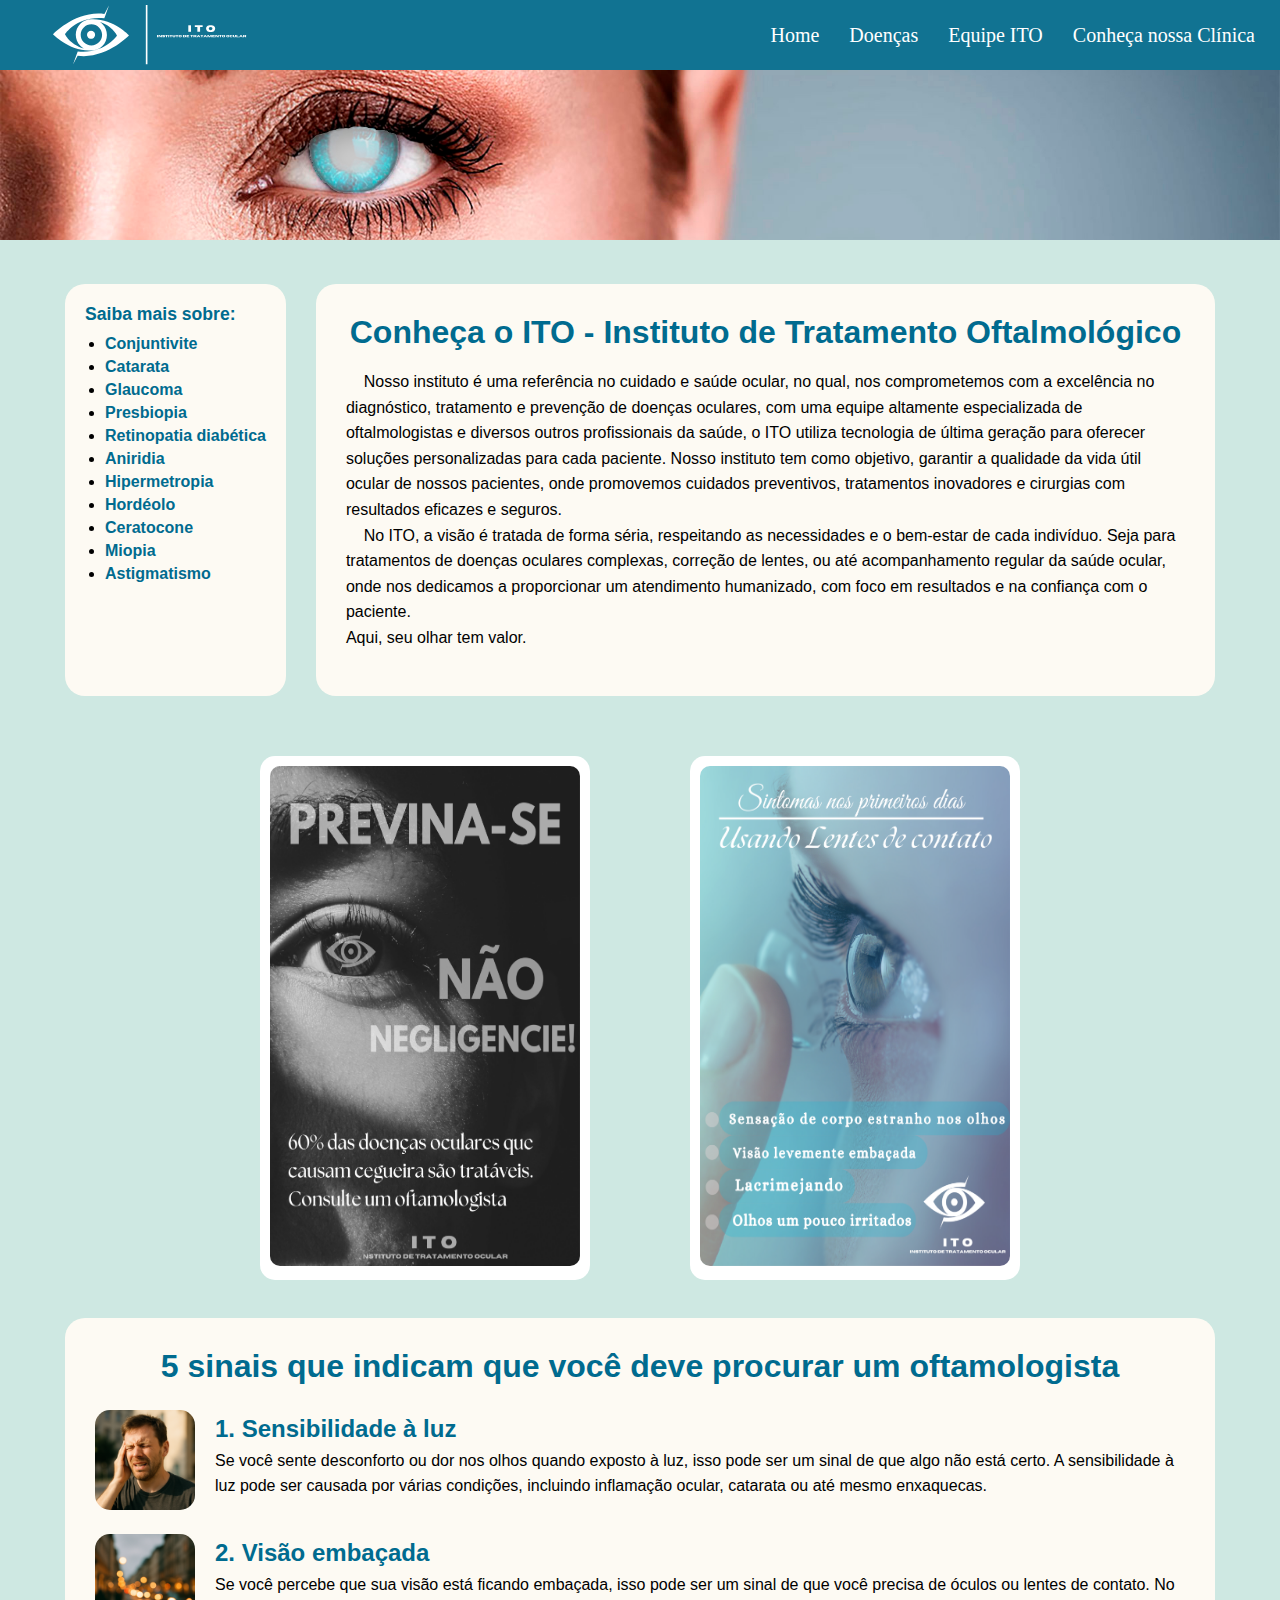
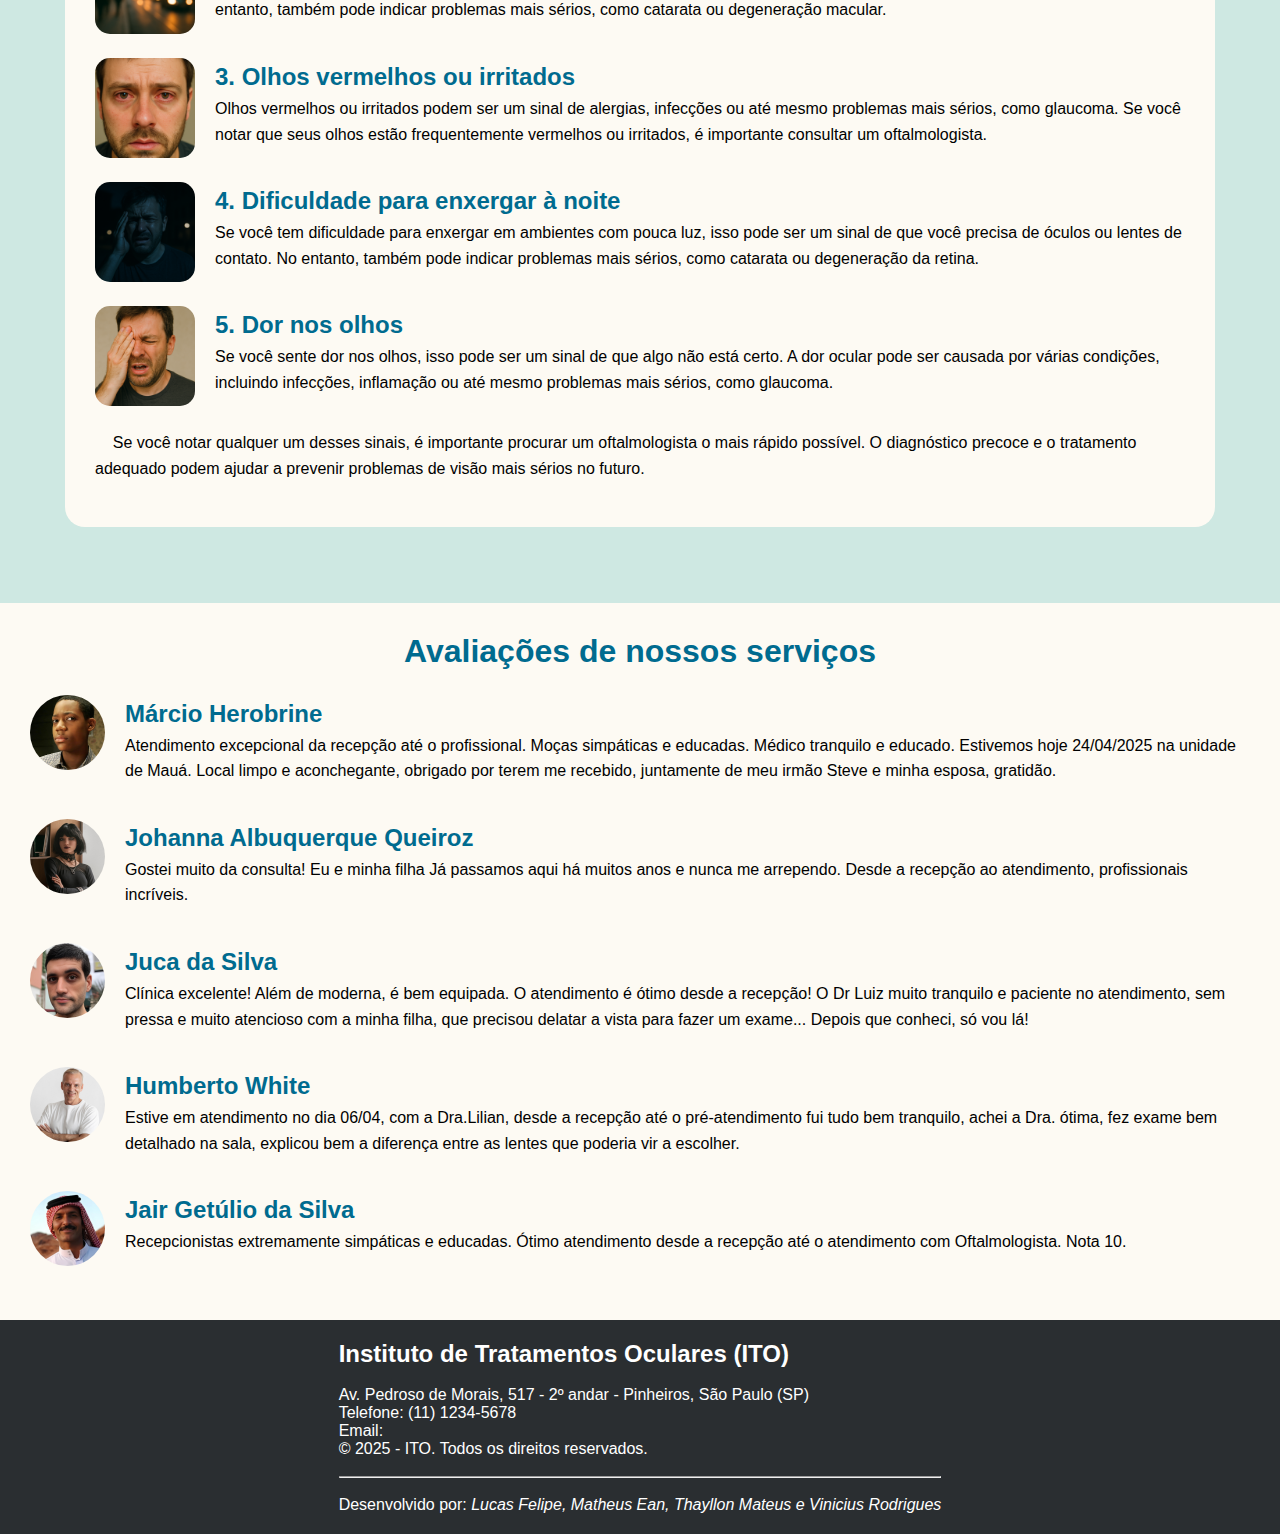
<file: index.html>
<!DOCTYPE html>
<html lang="pt-br">

<head>
    <meta charset="UTF-8">
    <meta name="viewport" content="width=device-width, initial-scale=1.0">
    <title>ITO | Homepage</title>
    <link rel="stylesheet" href="style.css">
    <link rel="shortcut icon" href="imagens/logos/ito.ico" type="image/x-icon">
</head>

<body>
    <header> <!-- Cabeçalho -->
        <a href="index.html"><img src="imagens/logos/ITO.svg" alt="Logo do ITO" class="logo"></a>
        <div class="hyper-bar">
            <ul class="list-bar">
                <li><a href="index.html" class="txt-header"> Home</a></li>
                <li><a href="doencas/doencas.html" class="txt-header"> Doenças</a></li>
                <li><a href="sobre-nos/equipe-ito.html" class="txt-header"> Equipe ITO</a></li>
                <li><a href="localizacao/clinica.html" class="txt-header"> Conheça nossa Clínica</a></li>
            </ul>
        </div>

    </header>

    <img src="imagens/banner/banner-cegueira.jpg" alt="Banner de uma pessoa com deficiência visual" class="img-banner">
    <br>

    <div class="container">
        <div class="area-primary">

            <aside>
                <div class="menu-lateral">
                    <h3><a href="doencas/doencas.html" class="more-info">Saiba mais sobre: </a></h3>
                    <ul>
                        <li><a href="doencas/tipos-de-doenca/conjuntivite.html" class="more-info">Conjuntivite</a></li>
                        <li><a href="doencas/tipos-de-doenca/catarata.html" class="more-info">Catarata</a></li>
                        <li><a href="doencas/tipos-de-doenca/glaucoma.html" class="more-info">Glaucoma</a></li>
                        <li><a href="doencas/tipos-de-doenca/presbiopia.html" class="more-info">Presbiopia</a></li>
                        <li><a href="doencas/tipos-de-doenca/retinopatia-diabetica.html" class="more-info">Retinopatia diabética</a></li>
                        <li><a href="doencas/tipos-de-doenca/aniridia.html" class="more-info">Aniridia</a></li>
                        <li><a href="doencas/tipos-de-doenca/hipermetropia.html" class="more-info">Hipermetropia</a></li>
                        <li><a href="doencas/tipos-de-doenca/hordeolo.html" class="more-info">Hordéolo</a></li>
                        <li><a href="doencas/tipos-de-doenca/ceratocone.html" class="more-info">Ceratocone</a></li>
                        <li><a href="doencas/tipos-de-doenca/miopia.html" class="more-info">Miopia</a></li>
                        <li><a href="doencas/tipos-de-doenca/astigmatismo.html" class="more-info">Astigmatismo</a></li>
                    </ul>
                </div>
            </aside>

            <main class="main-content">
                <h1>
                    Conheça o ITO - Instituto de Tratamento Oftalmológico
                </h1>
                <br>
                <p>
                    &nbsp;&nbsp;&nbsp;&nbsp;Nosso instituto é uma referência no cuidado e saúde ocular, no qual, nos
                    comprometemos com a excelência no diagnóstico, tratamento e prevenção de doenças oculares, com
                    uma
                    equipe altamente especializada de oftalmologistas e diversos outros profissionais da saúde, o
                    ITO
                    utiliza tecnologia de última geração para oferecer soluções personalizadas para cada paciente.
                    Nosso
                    instituto tem como objetivo, garantir a qualidade da vida útil ocular de nossos pacientes, onde
                    promovemos cuidados preventivos, tratamentos inovadores e cirurgias com resultados eficazes e
                    seguros.
                    <br>
                    &nbsp;&nbsp;&nbsp;&nbsp;No ITO, a visão é tratada de forma séria, respeitando as necessidades e
                    o
                    bem-estar de cada indivíduo. Seja para tratamentos de doenças oculares complexas, correção de
                    lentes, ou até acompanhamento regular da saúde ocular, onde nos dedicamos a proporcionar um
                    atendimento humanizado, com foco em resultados e na confiança com o paciente.
                    <br>
                    Aqui, seu olhar tem valor.
                </p>
            </main>
        </div>


    <section>
    <div class="cartazes">
        <div class="cartaz-item">
            <img src="imagens/cartazes/previna-se.png" alt="Imagem de prevenção sobre doenças oculares" class="img-cartaz">
        </div>
    <div class="cartaz-item">
        <img src="imagens/cartazes/lentes.png" alt="Imagem sobre os sintomas nos primeiros dias de uso de lentes de contato" class="img-cartaz">
    </div>
    </div>

        <br>
        <div class="five-signs">
            <div class="five-signs-title">
                <h1>
                    5 sinais que indicam que você deve procurar um oftamologista
                </h1>
            </div>

            <div class="box-signs">
                <img class="img-signs" src="./imagens/cinco-sinais/sensibilidade-luz.png">
                <div class="box-signs-text">
                    <h2>
                        1. Sensibilidade à luz
                    </h2>

                    <p>Se você sente desconforto ou dor nos olhos quando exposto à luz, isso
                        pode ser um sinal de que algo não está certo. A sensibilidade à luz pode ser causada por várias
                        condições, incluindo inflamação ocular, catarata ou até mesmo enxaquecas.
                    </p>
                </div>
            </div>

            <div class="box-signs">
                <img class="img-signs" src="./imagens/cinco-sinais/visao-embasada.png">
                <div class="box-signs-text">
                    <h2>
                        2. Visão embaçada
                    </h2>

                    <p>Se você percebe que sua visão está ficando embaçada, isso pode ser um
                        sinal
                        de que você precisa de óculos ou lentes de contato. No entanto, também pode indicar problemas
                        mais
                        sérios, como catarata ou degeneração macular.
                    </p>
                </div>
            </div>

            <div class="box-signs">
                <img class="img-signs" src="./imagens/cinco-sinais/olhos-irritados.png">
                <div class="box-signs-text">
                    <h2>
                        3. Olhos vermelhos ou irritados
                    </h2>

                    <p>Olhos vermelhos ou irritados podem ser um sinal de alergias, infecções ou
                        até
                        mesmo problemas mais sérios, como glaucoma. Se você notar que seus olhos estão frequentemente
                        vermelhos ou irritados, é importante consultar um oftalmologista.
                    </p>
                </div>
            </div>

            <div class="box-signs">
                <img class="img-signs" src="./imagens/cinco-sinais/enxergar-noite.png">
                <div class="box-signs-text">
                    <h2>
                        4. Dificuldade para enxergar à noite
                    </h2>

                    <p>Se você tem dificuldade para enxergar em ambientes com pouca luz, isso
                        pode
                        ser um sinal de que você precisa de óculos ou lentes de contato. No entanto, também pode indicar
                        problemas mais sérios, como catarata ou degeneração da retina.
                    </p>
                </div>
            </div>

            <div class="box-signs">
                <img class="img-signs" src="./imagens/cinco-sinais/dor-olhos.png">
                <div class="box-signs-text">
                    <h2>
                        5. Dor nos olhos
                    </h2>

                    <p>Se você sente dor nos olhos, isso pode ser um sinal de que algo não está
                        certo. A dor ocular pode ser causada por várias condições, incluindo infecções, inflamação ou
                        até
                        mesmo problemas mais sérios, como glaucoma.
                    </p>
                </div>
            </div>

            <p>&nbsp;&nbsp;&nbsp;&nbsp;Se você notar qualquer um desses sinais, é importante procurar um
                oftalmologista o mais rápido possível. O diagnóstico precoce e o tratamento adequado podem ajudar a
                prevenir problemas de visão mais sérios no futuro.
            </p>
        </div>
    </div>

    <br>
    <br>
    
        <div class="reviews">
            <div class="reviews-title">
                <h1>
                    Avaliações de nossos serviços
                </h1>
            </div>

            <div class="box-reviews">
                <img class="img-reviews" src="./imagens/avaliacoes/marcio.png">
                <div class="box-reviews-text">
                    <h2>
                        Márcio Herobrine 
                    </h2>

                    <p>
                        Atendimento excepcional da recepção até o profissional. Moças simpáticas e educadas. Médico tranquilo e educado.
                        Estivemos hoje 24/04/2025 na unidade de Mauá.
                        Local limpo e aconchegante, obrigado por terem me recebido, juntamente de meu irmão Steve e minha esposa, gratidão.
                    </p>
                </div>
            </div>

            <div class="box-reviews">
                <img class="img-reviews" src="./imagens/avaliacoes/johanna.png">
                <div class="box-reviews-text">
                    <h2>
                        Johanna Albuquerque Queiroz
                    </h2>

                    <p>
                        Gostei muito da consulta! Eu e minha filha Já passamos aqui há muitos anos e nunca me arrependo.
                        Desde a recepção ao atendimento, profissionais incríveis.
                    </p>
                </div>
            </div>

            <div class="box-reviews">
                <img class="img-reviews" src="./imagens/avaliacoes/juca.png">
                <div class="box-reviews-text">
                    <h2>
                        Juca da Silva
                    </h2>

                    <p>
                        Clínica excelente! Além de moderna, é bem equipada. O atendimento é ótimo desde a recepção!
                        O Dr Luiz muito tranquilo e paciente no atendimento,
                        sem pressa e muito atencioso com a minha filha, que precisou delatar a vista para fazer um exame... 
                        Depois que conheci, só vou lá!
                    </p>
                </div>
            </div>

            <div class="box-reviews">
                <img class="img-reviews" src="./imagens/avaliacoes/humberto.png">
                <div class="box-reviews-text">
                    <h2>
                        Humberto White
                    </h2>

                    <p>
                        Estive em atendimento no dia 06/04, com a Dra.Lilian, desde a recepção até o pré-atendimento fui tudo bem tranquilo,
                        achei a Dra. ótima, fez exame bem detalhado na sala,
                        explicou bem a diferença entre as lentes que poderia vir a escolher.
                    </p>
                </div>
            </div>

            <div class="box-reviews">
                <img class="img-reviews" src="./imagens/avaliacoes/jair.png">
                <div class="box-reviews-text">
                    <h2>
                        Jair Getúlio da Silva
                    </h2>

                    <p>
                        Recepcionistas extremamente simpáticas e educadas.
                        Ótimo atendimento desde a recepção até o atendimento com Oftalmologista.
                        Nota 10.
                    </p>
                </div>
            </div>

            </p>

        </div>
    </div>
    </section>

    <footer>
        <div class="conteudo-footer">
            <div>
                <p>
                <h2>Instituto de Tratamentos Oculares (ITO)</h2>
                </p>
                <br>
                <p> Av. Pedroso de Morais, 517 - 2º andar - Pinheiros, São Paulo (SP)</p>
                <p>Telefone: (11) 1234-5678</p>
                <p>Email:
                <p>© 2025 - ITO. Todos os direitos reservados.</p>
                <br>
                <hr>
                <br>
                <p>Desenvolvido por: <i>Lucas Felipe, Matheus Ean, Thayllon Mateus e Vinicius Rodrigues</i> </p>
            </div>
        </div>
    </footer>
</body>
</html>
</file>
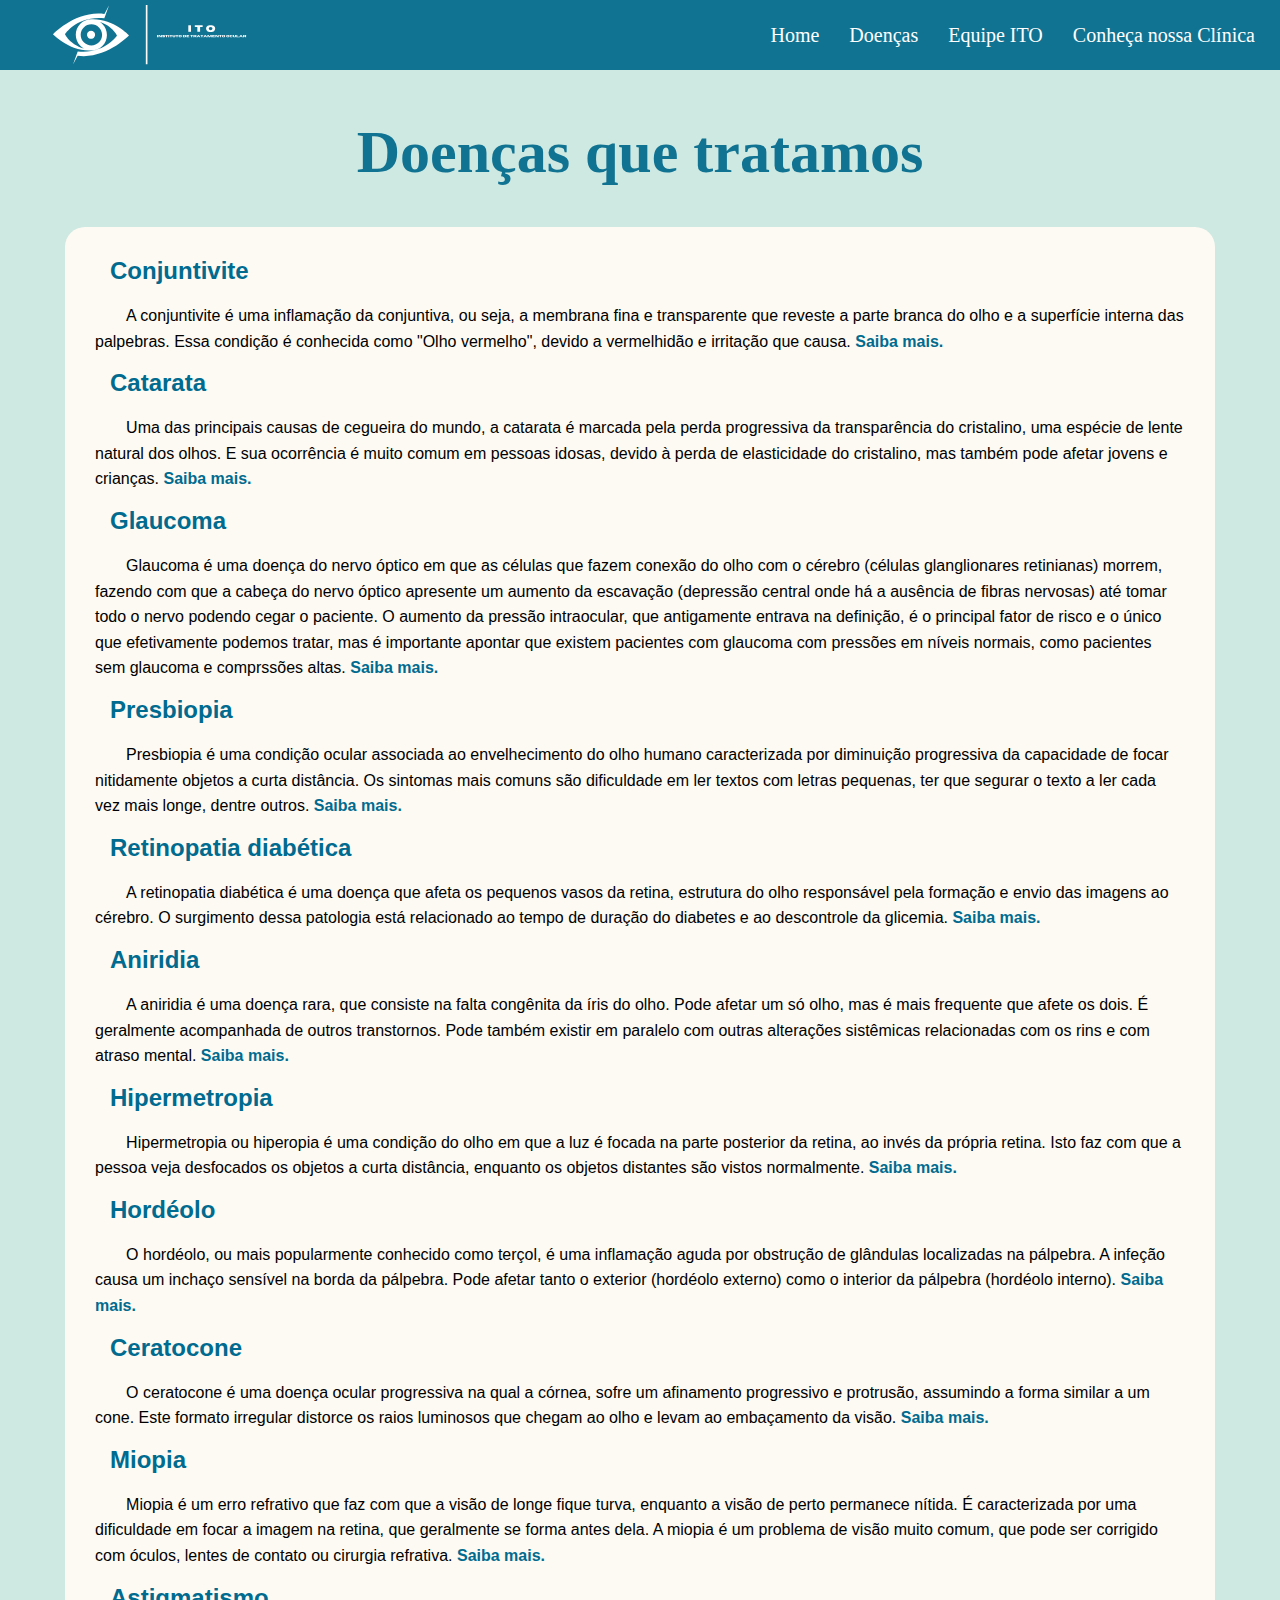
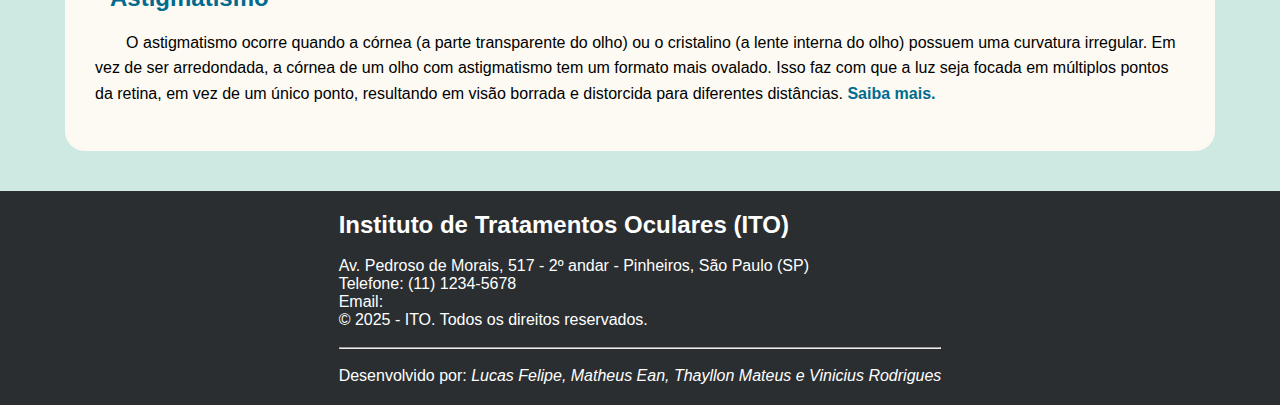
<file: doencas/doencas.html>
<!DOCTYPE html>
<html lang="pt-br">
<head>
    <meta charset="UTF-8">
    <meta name="viewport" content="width=device-width, initial-scale=1.0">
    <title>Doenças | ITO</title>
    <link rel="stylesheet" href="style.css">
    <link rel="shortcut icon" href="../imagens/logos/ito.ico" type="image/x-icon">
</head>
<body>
    <header> 
        <a href="../index.html"><img src="../../imagens/logos/ITO.svg" alt="Logo do ITO" class="logo"></a>
        <div class="hyper-bar">
            <ul class="list-bar">
                <li><a href="../index.html" class="txt-header"> Home</a></li>
                <li><a href="doencas.html" class="txt-header"> Doenças</a></li>
                <li><a href="../sobre-nos/equipe-ito.html" class="txt-header"> Equipe ITO</a></li>
                <li><a href="../localizacao/clinica.html" class="txt-header"> Conheça nossa Clínica</a></li>
            </ul>
        </div>

    </header>
<br>
    <div class="txt-main">
        <h1>Doenças que tratamos</h1>
    </div>
    <main>
        <div class="container">

            <div class="main-content">
                <h2>Conjuntivite</h2>
                <br>
                <p>
                    &nbsp;&nbsp;&nbsp;&nbsp;&nbsp;&nbsp;&nbsp;A conjuntivite é uma inflamação da conjuntiva,
                    ou seja, a membrana fina e transparente que reveste a parte branca do olho e a superfície
                    interna das palpebras. Essa condição é conhecida como "Olho vermelho", devido a vermelhidão e irritação que causa.
                    <a href="tipos-de-doenca/conjuntivite.html" class="more-info"> Saiba mais.</a>
                </p>
                <h2>Catarata</h2>
                <br>
                <p> 
                    &nbsp;&nbsp;&nbsp;&nbsp;&nbsp;&nbsp;&nbsp;Uma das principais causas de cegueira do mundo, a catarata é marcada pela perda progressiva da transparência do cristalino,
                    uma espécie de lente natural dos olhos.
                    E sua ocorrência é muito comum em pessoas idosas, 
                    devido à perda de elasticidade do cristalino, mas também pode afetar jovens e crianças.
                    <a href="tipos-de-doenca/catarata.html" class="more-info">Saiba mais.</a>
                </p>
                <h2>Glaucoma</h2>
                <br>
                <p> 
                    &nbsp;&nbsp;&nbsp;&nbsp;&nbsp;&nbsp;&nbsp;Glaucoma é uma doença do nervo óptico em que as células que fazem conexão do olho com o cérebro 
                    (células glanglionares retinianas) morrem, fazendo com que a cabeça do nervo óptico apresente um aumento da escavação (depressão central onde há a ausência de fibras nervosas) até tomar todo o nervo podendo cegar o paciente. O aumento da pressão intraocular, que antigamente entrava na definição, é o principal fator de risco e o único que efetivamente podemos tratar,
                    mas é importante apontar que existem pacientes com glaucoma com pressões em níveis normais, como pacientes sem glaucoma e comprssões altas. 
                    <a href="tipos-de-doenca/glaucoma.html" class="more-info">Saiba mais.</a>
                </p>
                <h2>Presbiopia</h2>
                <br>
                <p>
                    &nbsp;&nbsp;&nbsp;&nbsp;&nbsp;&nbsp;&nbsp;Presbiopia é uma condição ocular associada ao envelhecimento do olho humano
                    caracterizada por diminuição progressiva da capacidade de focar nitidamente objetos a curta distância.
                    Os sintomas mais comuns são dificuldade em ler textos com letras pequenas, ter que segurar o texto a ler cada vez mais longe, dentre outros.
                    <a href="tipos-de-doenca/presbiopia.html" class="more-info"> Saiba mais.</a>
                </p>
                <h2>Retinopatia diabética</h2>
                <br>
                <p> 
                    &nbsp;&nbsp;&nbsp;&nbsp;&nbsp;&nbsp;&nbsp;A retinopatia diabética é uma doença que afeta os pequenos vasos da retina, estrutura do olho responsável pela formação e envio das imagens ao cérebro.
                    O surgimento dessa patologia está relacionado ao tempo de duração do diabetes e ao descontrole da glicemia.
                    <a href="tipos-de-doenca/retinopatia-diabetica.html" class="more-info">Saiba mais.</a>
                </p>
                <h2>Aniridia</h2>
                <br>
                <p> 
                    &nbsp;&nbsp;&nbsp;&nbsp;&nbsp;&nbsp;&nbsp;A aniridia é uma doença rara, que consiste 
                    na falta congênita da íris do olho. Pode afetar um só olho,
                    mas é mais frequente que afete os dois. É geralmente acompanhada de outros transtornos.
                    Pode também existir em paralelo com outras alterações sistêmicas relacionadas com os rins e com atraso mental.
                    <a href="tipos-de-doenca/aniridia.html" class="more-info">Saiba mais.</a>
                </p>
                <h2>Hipermetropia</h2>
                <br>
                <p>
                    &nbsp;&nbsp;&nbsp;&nbsp;&nbsp;&nbsp;&nbsp;Hipermetropia ou hiperopia é uma 
                    condição do olho em que a luz é focada na parte posterior da retina, ao invés da própria retina. 
                    Isto faz com que a pessoa veja desfocados os objetos a curta distância, enquanto os objetos distantes são vistos normalmente.
                    <a href="tipos-de-doenca/hipermetropia.html" class="more-info"> Saiba mais.</a>
                </p>
                <h2>Hordéolo</h2>
                <br>
                <p> 
                    &nbsp;&nbsp;&nbsp;&nbsp;&nbsp;&nbsp;&nbsp;O hordéolo, ou mais popularmente conhecido como terçol, 
                    é uma inflamação aguda por obstrução de glândulas localizadas na pálpebra. A infeção causa um inchaço sensível na borda da pálpebra. 
                    Pode afetar tanto o exterior (hordéolo externo) como o interior da pálpebra (hordéolo interno).
                    <a href="tipos-de-doenca/hordeolo.html" class="more-info">Saiba mais.</a>
                </p>
                <h2>Ceratocone</h2>
                <br>
                <p> 
                    &nbsp;&nbsp;&nbsp;&nbsp;&nbsp;&nbsp;&nbsp;O ceratocone é uma doença ocular progressiva na qual a córnea, sofre um afinamento progressivo e protrusão, 
                    assumindo a forma similar a um cone. Este formato irregular distorce os raios luminosos que chegam ao olho e levam ao embaçamento da visão.
                    <a href="tipos-de-doenca/ceratocone.html" class="more-info">Saiba mais.</a>
                </p>
                <h2>Miopia</h2>
                <br>
                <p>
                    &nbsp;&nbsp;&nbsp;&nbsp;&nbsp;&nbsp;&nbsp;Miopia é um erro refrativo que faz com que a visão de longe fique turva, enquanto a visão de perto permanece nítida. 
                    É caracterizada por uma dificuldade em focar a imagem na retina, que geralmente se forma antes dela. A miopia é um problema de visão muito comum, 
                    que pode ser corrigido com óculos, lentes de contato ou cirurgia refrativa. 
                    <a href="tipos-de-doenca/miopia.html" class="more-info"> Saiba mais.</a>
                </p>
                <h2>Astigmatismo</h2>
                <br>
                <p> 
                    &nbsp;&nbsp;&nbsp;&nbsp;&nbsp;&nbsp;&nbsp;O astigmatismo ocorre quando a córnea (a parte transparente do olho) ou o cristalino (a lente interna do olho) possuem uma curvatura irregular. 
                    Em vez de ser arredondada, a córnea de um olho com astigmatismo tem um formato mais ovalado.
                    Isso faz com que a luz seja focada em múltiplos pontos da retina, em vez de um único ponto, resultando em visão borrada e distorcida para diferentes distâncias.
                    <a href="tipos-de-doenca/astigmatismo.html" class="more-info">Saiba mais.</a>
                </p>

            </div>
        </div>
    </main>

    <footer>
        <div class="conteudo-footer">
            <div>
                <p>
                <h2>Instituto de Tratamentos Oculares (ITO)</h2>
                </p>
                <br>
                <p> Av. Pedroso de Morais, 517 - 2º andar - Pinheiros, São Paulo (SP)</p>
                <p>Telefone: (11) 1234-5678</p>
                <p>Email:
                <p>© 2025 - ITO. Todos os direitos reservados.</p>
                <br>
                <hr>
                <br>
                <p>Desenvolvido por: <i>Lucas Felipe, Matheus Ean, Thayllon Mateus e Vinicius Rodrigues</i> </p>
            </div>
        </div>
    </footer>
</body>
</html>
</file>
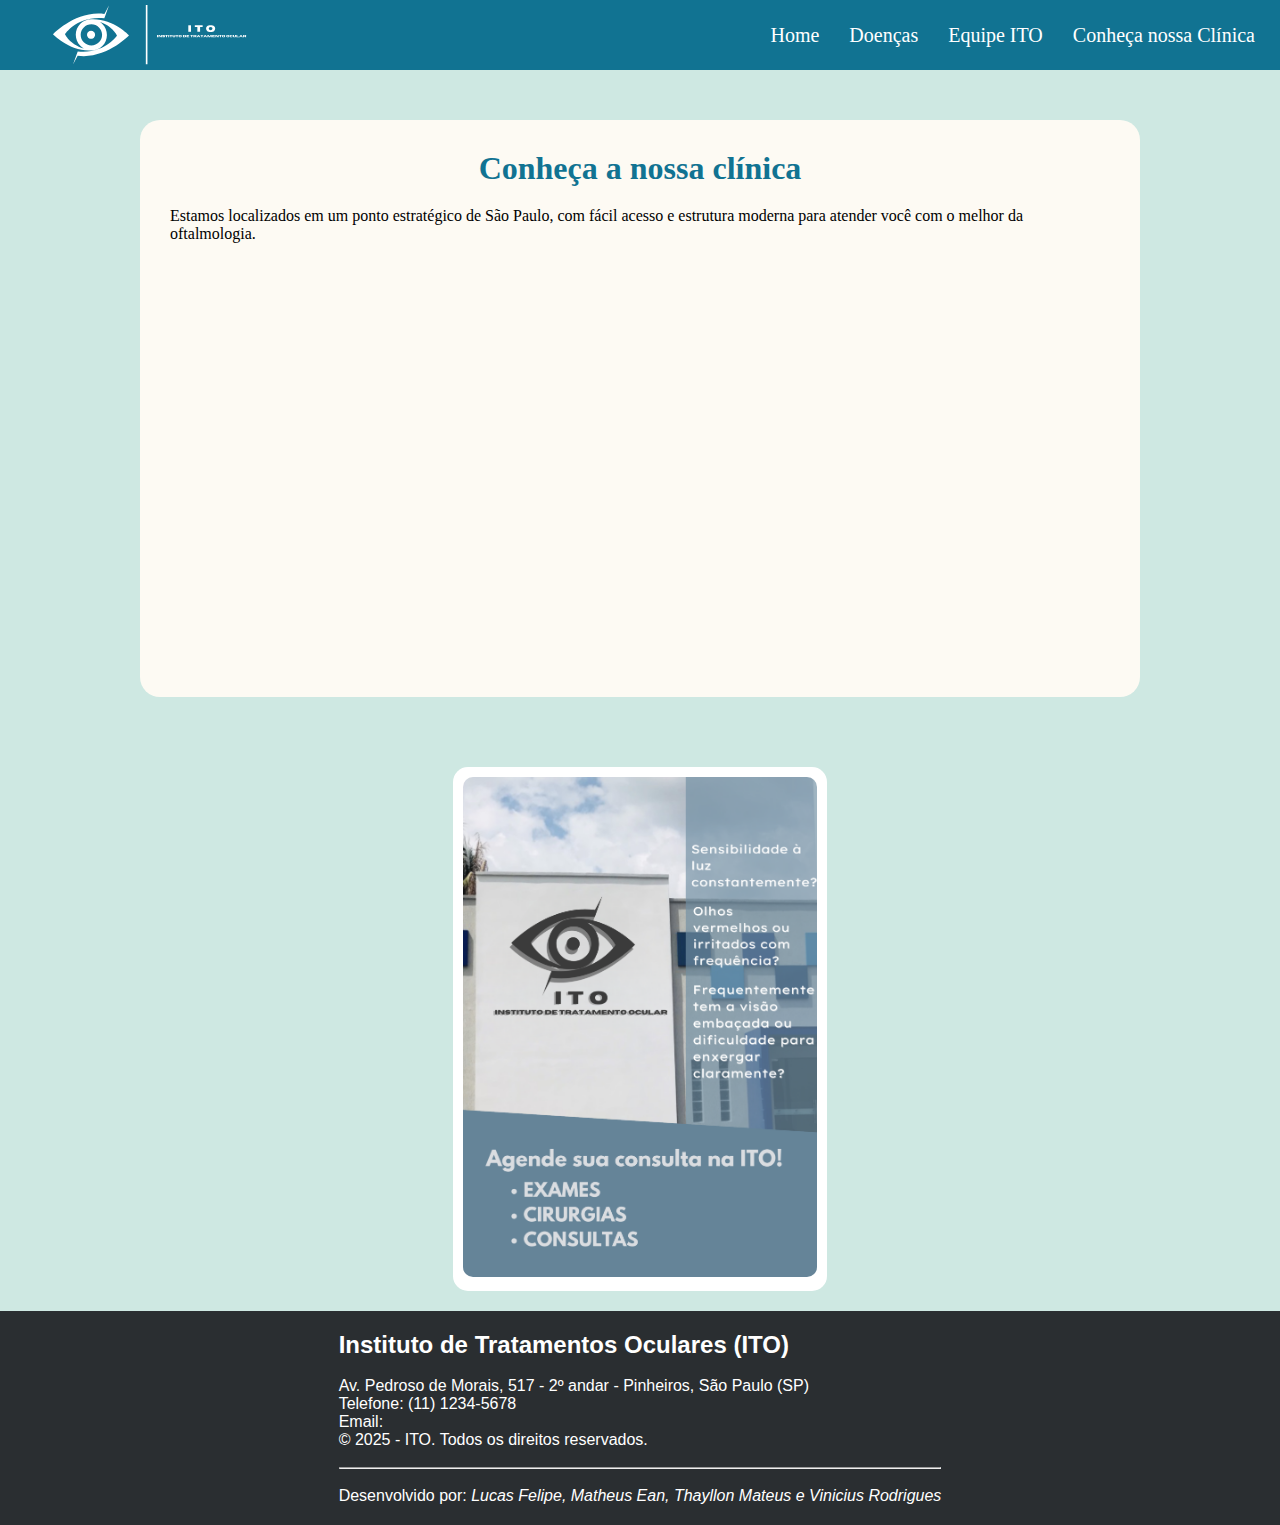
<file: localizacao/clinica.html>
<!DOCTYPE html>
<html lang="pt-br">
<head>
  <meta charset="UTF-8">
  <meta name="viewport" content="width=device-width, initial-scale=1.0">
  <title>Conheça nossa clínica | ITO</title>
  <link rel="stylesheet" href="../doencas/css-header/style.css">
  <link rel="shortcut icon" href="../imagens/logos/ito.ico" type="image/x-icon">
  <style>

    .container {
      max-width: 1000px;
      margin: 50px auto;
      padding: 30px;
      background-color: #fdfaf3;
      border-radius: 20px;
    }

  .container p {
    margin-bottom: 20px;
    }

  .container h1 {
      text-align: center;
      color: #117392;
      margin-bottom: 20px;
    } 

  iframe {
      width: 100%;
      height: 400px;
      border: none;
      border-radius: 15px;
    }

        /*Cartazes*/
.cartazes {
    display: flex;;
    gap: 100px;
    padding: 20px;
    justify-content: center;
    border-radius: 20px;
}

.cartaz-item {
    background-color: white;
    border-radius: 15px;
    padding: 10px;
}

.img-cartaz {
    width: auto;
    height: 500px;
    border-radius: 10px;
}

  /* Footer */
  .conteudo-footer {
    background-color: #2a2e31;
    color: #ffffff;
    padding: 20px;
    font-family: Arial, sans-serif;
    display: flex;
    justify-content: center;
    align-items: center;
    }

  </style>
</head>
<body>

  <header>
    <a href="../index.html"><img src="../imagens/logos/ITO.svg" alt="Logo do ITO" class="logo"></a>
    <div class="hyper-bar">
      <ul class="list-bar">
        <li><a href="../index.html" class="txt-header">Home</a></li>
        <li><a href="../doencas/doencas.html" class="txt-header">Doenças</a></li>
        <li><a href="../sobre-nos/equipe-ito.html" class="txt-header">Equipe ITO</a></li>
        <li><a href="clinica.html" class="txt-header">Conheça nossa Clínica</a></li>
      </ul>
    </div>
  </header>

  <main>
  <div class="container">
    <h1>Conheça a nossa clínica</h1>
    <p>
      Estamos localizados em um ponto estratégico de São Paulo, com fácil acesso e estrutura moderna para atender você com o melhor da oftalmologia.
    </p>

    <iframe src="https://www.google.com/maps/embed?pb=!1m18!1m12!1m3!1d3657.0864747428486!2d-46.69032022710995!3d-23.56533753011736!2m3!1f0!2f0!3f0!3m2!1i1024!2i768!4f13.1!3m3!1m2!1s0x94ce57a02e3f32a9%3A0x60123160916f7180!2sAv.%20Pedroso%20de%20Morais%2C%20517%20-%202%C2%BA%20andar%20-%20Pinheiros%2C%20S%C3%A3o%20Paulo%20-%20SP%2C%2005419-000!5e0!3m2!1spt-BR!2sbr!4v1748205679313!5m2!1spt-BR!2sbr" 
    allowfullscreen="" 
    loading="lazy" 
    referrerpolicy="no-referrer-when-downgrade">
    </iframe>
  </div>

    <div class="cartazes">
        <div class="cartaz-item">
            <img src="../imagens/cartazes/conheca-ito.png" alt="Cartaz - Agende sua consulta" class="img-cartaz">
        </div>
    </div>
  </main>

      <footer>
        <div class="conteudo-footer">
            <div>
                <p>
                <h2>Instituto de Tratamentos Oculares (ITO)</h2>
                </p>
                <br>
                <p> Av. Pedroso de Morais, 517 - 2º andar - Pinheiros, São Paulo (SP)</p>
                <p>Telefone: (11) 1234-5678</p>
                <p>Email:
                <p>© 2025 - ITO. Todos os direitos reservados.</p>
                <br>
                <hr>
                <br>
                <p>Desenvolvido por: <i>Lucas Felipe, Matheus Ean, Thayllon Mateus e Vinicius Rodrigues</i> </p>
            </div>
        </div>
    </footer>
</body>
</html>
</file>
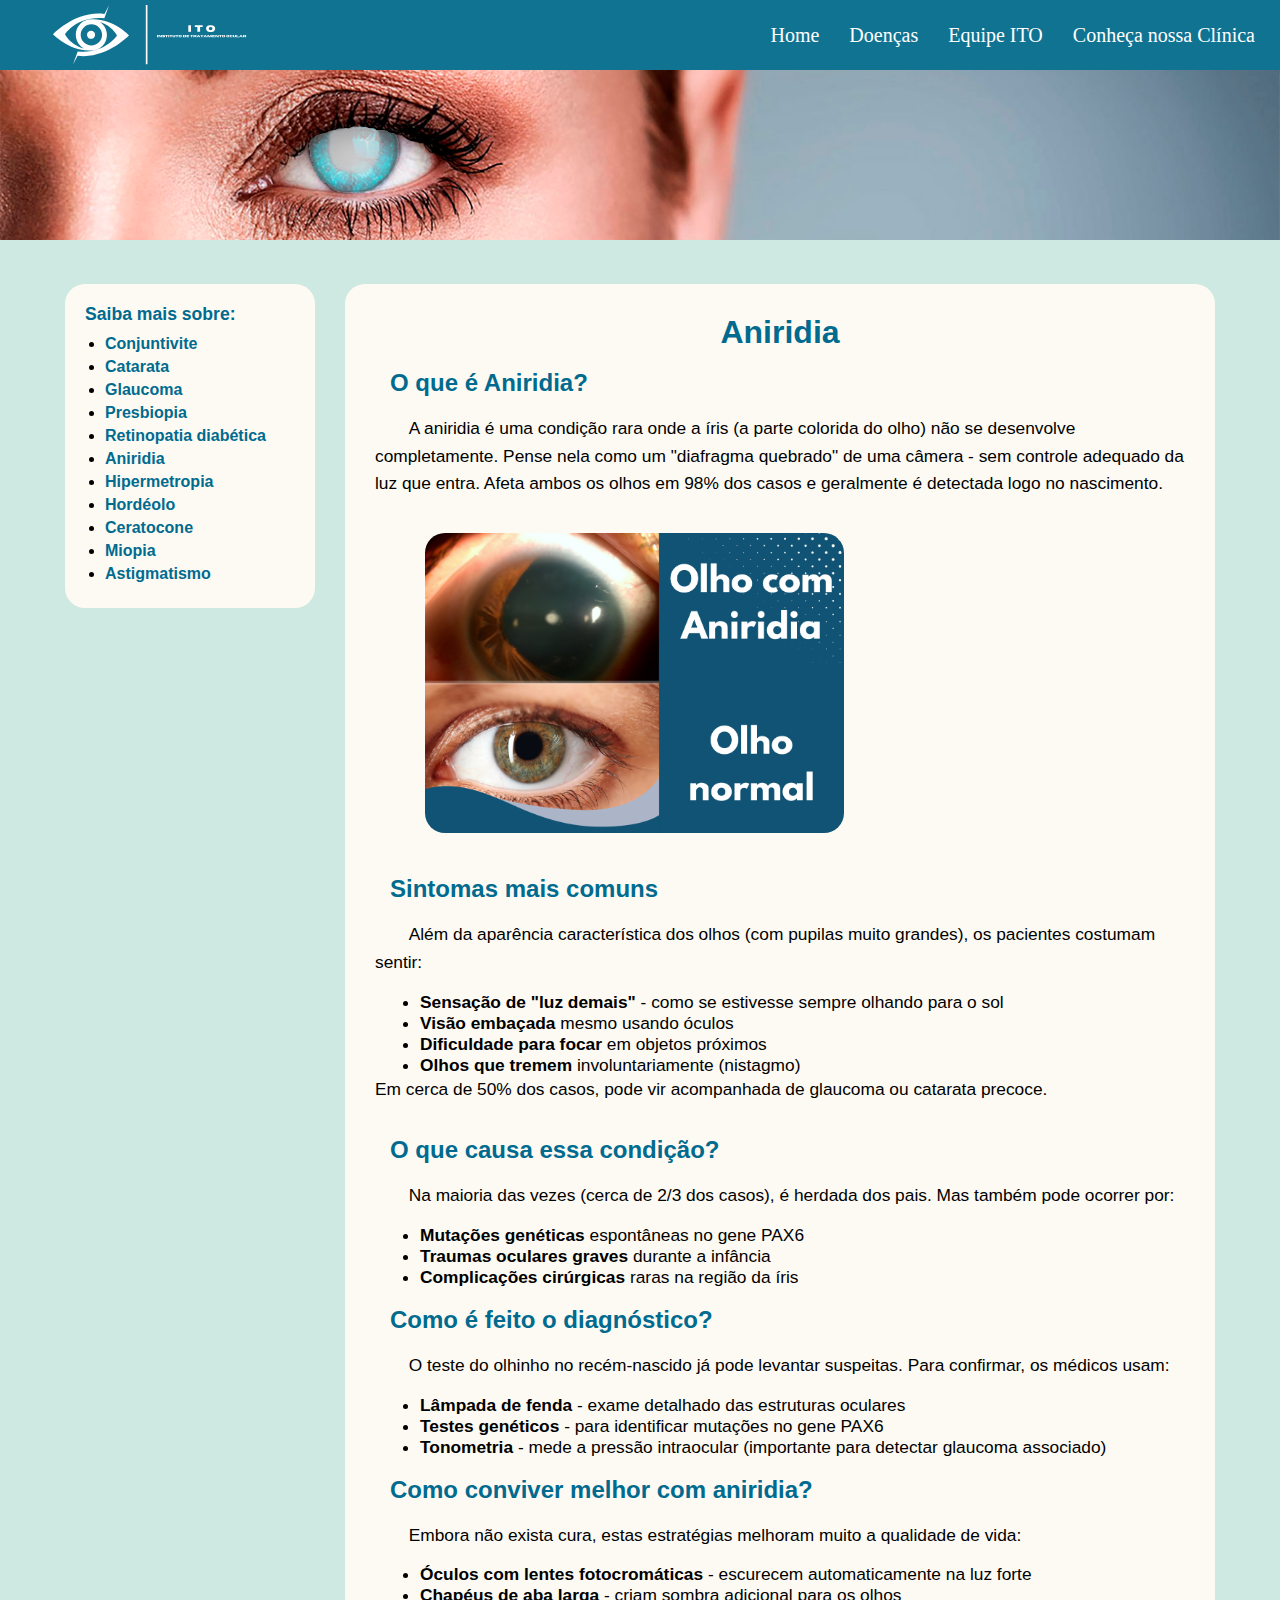
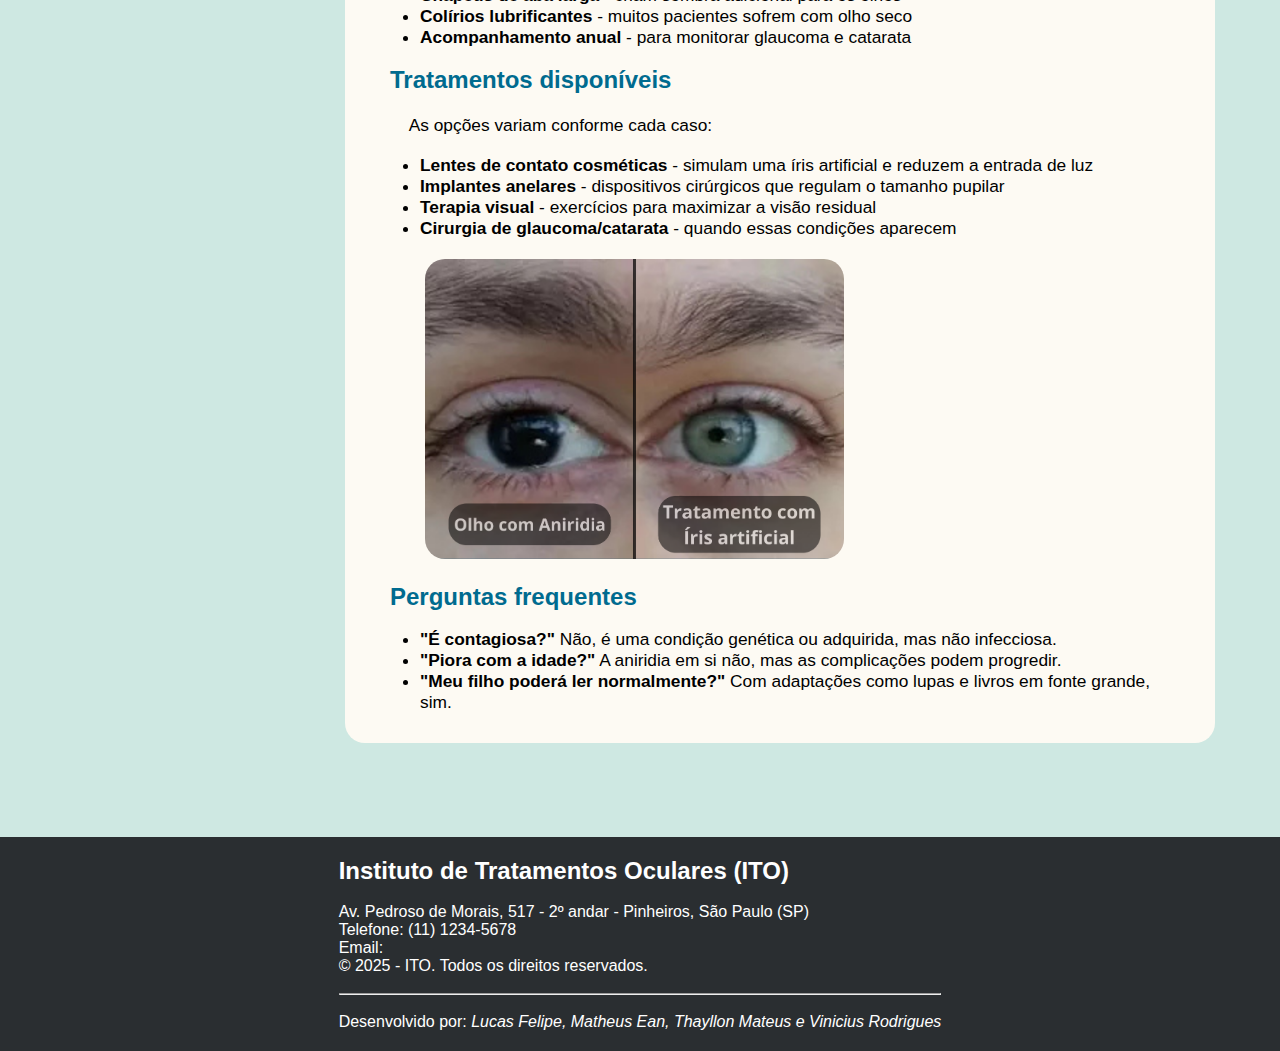
<file: doencas/tipos-de-doenca/aniridia.html>
<!DOCTYPE html>
<html lang="pt-br">
<head>
    <meta charset="UTF-8">
    <meta name="viewport" content="width=device-width, initial-scale=1.0">
    <title>Aniridia | ITO</title>
    <link rel="shortcut icon" href="../../imagens/logos/ito.ico" type="image/x-icon">
    <link rel="stylesheet" href="../css-header/style.css">
    <style>
    .container {
        display: flex;
        flex-direction: column;
        gap: 40px;
        margin-left: 25px;
        margin-right: 25px;
        width: auto;
        height: auto;
        padding: 40px;
        border-radius: 20px;
    }

    .area-primary {
        display: flex;
        gap: 30px;
        height: auto;
    }

    .menu-lateral {
        background-color: #fdfaf3;
        padding: 20px;
        width: 250px;
        height: auto;
        border-radius: 20px;
        font-family: Arial, sans-serif;
    }

    .menu-lateral a {
        color: #006b8f;
        font-weight: bold;
    }

    .menu-lateral h3 {
        font-size: 17.6px;
        margin-bottom: 10px;
    }

    .menu-lateral ul {
        padding-left: 20px;
        list-style-type: disc;
    }

    .menu-lateral li {
        margin-bottom: 5px;
    }

    .more-info {
        color: #006b8f;
        text-decoration: none;
        font-weight: bold;
    }

    .more-info:hover {
        text-decoration: underline;
        color: #109375;
    }

    .more-info::after {
        color: #006b8f;
        text-decoration: none;
    }

    .img-aniridia {
        height: 300px;
        border-radius: 20px;
        margin-top: 20px;
        margin-bottom: 20px;
        margin-left: 50px;
    }

    .main-content {
        background-color: #fdfaf3;
        padding: 30px;
        border-radius: 20px;
        flex: 1;
        font-family: Arial, sans-serif;
    }

    .main-content p {
        line-height: 1.6;
        margin-bottom: 15px;
        font-size: 13pt;
    }

    .main-content h1 {
        color: #006b8f;
        text-align: center;
    }

    .main-content h2 {
        color: #006b8f;
        margin-left: 15px;
    }

    .main-content ul {
        padding-left: 20px;
        list-style-type: disc;
        margin-left: 25px;
        font-size: 13pt;
    }

    .conteudo-footer {
        background-color: #2a2e31;
        color: #ffffff;
        padding: 20px;
        font-family: Arial, sans-serif;
        display: flex;
        justify-content: center;
        align-items: center;
    }
    </style>
</head>
<body>

<header>
    <a href="../../index.html"><img src="../../imagens/logos/ITO.svg" alt="Logo do ITO" class="logo"></a>
    <div class="hyper-bar">
        <ul class="list-bar">
            <li><a href="../../index.html" class="txt-header"> Home</a></li>
            <li><a href="../doencas.html" class="txt-header"> Doenças</a></li>
            <li><a href="../../sobre-nos/equipe-ito.html" class="txt-header"> Equipe ITO</a></li>
            <li><a href="../../localizacao/clinica.html" class="txt-header"> Conheça nossa Clínica</a></li>
        </ul>
    </div>
</header>

<img src="../../imagens/banner/banner-cegueira.jpg" alt="Banner de uma pessoa com deficiência visual" class="img-banner">
<br>

<div class="container">
    <div class="area-primary">
        <aside>
            <div class="menu-lateral">
                <h3><a href="../doencas.html" class="more-info">Saiba mais sobre: </a></h3>
                <ul>
                    <li><a href="conjuntivite.html" class="more-info">Conjuntivite</a></li>
                    <li><a href="catarata.html" class="more-info">Catarata</a></li>
                    <li><a href="glaucoma.html" class="more-info">Glaucoma</a></li>
                    <li><a href="presbiopia.html" class="more-info">Presbiopia</a></li>
                    <li><a href="retinopatia-diabetica.html" class="more-info">Retinopatia diabética</a></li>
                    <li><a href="aniridia.html" class="more-info">Aniridia</a></li>
                    <li><a href="hipermetropia.html" class="more-info">Hipermetropia</a></li>
                    <li><a href="hordeolo.html" class="more-info">Hordéolo</a></li>
                    <li><a href="ceratocone.html" class="more-info">Ceratocone</a></li>
                    <li><a href="miopia.html" class="more-info">Miopia</a></li>
                    <li><a href="astigmatismo.html" class="more-info">Astigmatismo</a></li>
                </ul>
            </div>
        </aside>

<main class="main-content">
    <h1>Aniridia</h1>
    <br>

    <h2>O que é Aniridia?</h2>
    <br>
    <p>
        &nbsp;&nbsp;&nbsp;&nbsp;&nbsp;&nbsp;&nbsp;A aniridia é uma condição rara onde a íris (a parte colorida do olho) não se desenvolve completamente. Pense nela como um "diafragma quebrado" de uma câmera - sem controle adequado da luz que entra. Afeta ambos os olhos em 98% dos casos e geralmente é detectada logo no nascimento.
    </p>
    <img src="../../imagens/img-doencas/aniridia.png" alt="Olho com aniridia mostrando ausência parcial da íris" class="img-aniridia">
    <br><br>

    <h2>Sintomas mais comuns</h2>
    <br>
    <p>
        &nbsp;&nbsp;&nbsp;&nbsp;&nbsp;&nbsp;&nbsp;Além da aparência característica dos olhos (com pupilas muito grandes), os pacientes costumam sentir:
    </p>
    <ul>
        <li><strong>Sensação de "luz demais"</strong> - como se estivesse sempre olhando para o sol</li>
        <li><strong>Visão embaçada</strong> mesmo usando óculos</li>
        <li><strong>Dificuldade para focar</strong> em objetos próximos</li>
        <li><strong>Olhos que tremem</strong> involuntariamente (nistagmo)</li>
    </ul>
    <p>Em cerca de 50% dos casos, pode vir acompanhada de glaucoma ou catarata precoce.</p>

    <br>
    <h2>O que causa essa condição?</h2>
    <br>
    <p>
        &nbsp;&nbsp;&nbsp;&nbsp;&nbsp;&nbsp;&nbsp;Na maioria das vezes (cerca de 2/3 dos casos), é herdada dos pais. Mas também pode ocorrer por:
    </p>
    <ul>
        <li><strong>Mutações genéticas</strong> espontâneas no gene PAX6</li>
        <li><strong>Traumas oculares graves</strong> durante a infância</li>
        <li><strong>Complicações cirúrgicas</strong> raras na região da íris</li>
    </ul>

    <br><h2>Como é feito o diagnóstico?</h2><br>
    <p>
        &nbsp;&nbsp;&nbsp;&nbsp;&nbsp;&nbsp;&nbsp;O teste do olhinho no recém-nascido já pode levantar suspeitas. Para confirmar, os médicos usam:
    </p>
    <ul>
        <li><strong>Lâmpada de fenda</strong> - exame detalhado das estruturas oculares</li>
        <li><strong>Testes genéticos</strong> - para identificar mutações no gene PAX6</li>
        <li><strong>Tonometria</strong> - mede a pressão intraocular (importante para detectar glaucoma associado)</li>
    </ul>

    <br><h2>Como conviver melhor com aniridia?</h2><br>
    <p>
        &nbsp;&nbsp;&nbsp;&nbsp;&nbsp;&nbsp;&nbsp;Embora não exista cura, estas estratégias melhoram muito a qualidade de vida:
    </p>
    <ul>
        <li><strong>Óculos com lentes fotocromáticas</strong> - escurecem automaticamente na luz forte</li>
        <li><strong>Chapéus de aba larga</strong> - criam sombra adicional para os olhos</li>
        <li><strong>Colírios lubrificantes</strong> - muitos pacientes sofrem com olho seco</li>
        <li><strong>Acompanhamento anual</strong> - para monitorar glaucoma e catarata</li>
    </ul>

    <br><h2>Tratamentos disponíveis</h2><br>
    <p>
        &nbsp;&nbsp;&nbsp;&nbsp;&nbsp;&nbsp;&nbsp;As opções variam conforme cada caso:
    </p>
    <ul>
        <li><strong>Lentes de contato cosméticas</strong> - simulam uma íris artificial e reduzem a entrada de luz</li>
        <li><strong>Implantes anelares</strong> - dispositivos cirúrgicos que regulam o tamanho pupilar</li>
        <li><strong>Terapia visual</strong> - exercícios para maximizar a visão residual</li>
        <li><strong>Cirurgia de glaucoma/catarata</strong> - quando essas condições aparecem</li>
    </ul>
    <img src="../../imagens/img-doencas/aniridia2.png" alt="Lente especial para aniridia simulando íris" class="img-aniridia">

    <br><h2>Perguntas frequentes</h2><br>
    <ul>
        <li><strong>"É contagiosa?"</strong> Não, é uma condição genética ou adquirida, mas não infecciosa.</li>
        <li><strong>"Piora com a idade?"</strong> A aniridia em si não, mas as complicações podem progredir.</li>
        <li><strong>"Meu filho poderá ler normalmente?"</strong> Com adaptações como lupas e livros em fonte grande, sim.</li>
    </ul>
</main>
    </div>
</div>

<br><br><br>
<footer>
    <div class="conteudo-footer">
        <div>
            <p><h2>Instituto de Tratamentos Oculares (ITO)</h2></p>
            <br>
            <p> Av. Pedroso de Morais, 517 - 2º andar - Pinheiros, São Paulo (SP)</p>
            <p>Telefone: (11) 1234-5678</p>
            <p>Email:</p>
            <p>© 2025 - ITO. Todos os direitos reservados.</p>
            <br><hr><br>
            <p>Desenvolvido por: <i>Lucas Felipe, Matheus Ean, Thayllon Mateus e Vinicius Rodrigues</i> </p>
        </div>
    </div>
</footer>

</body>
</html>
</file>
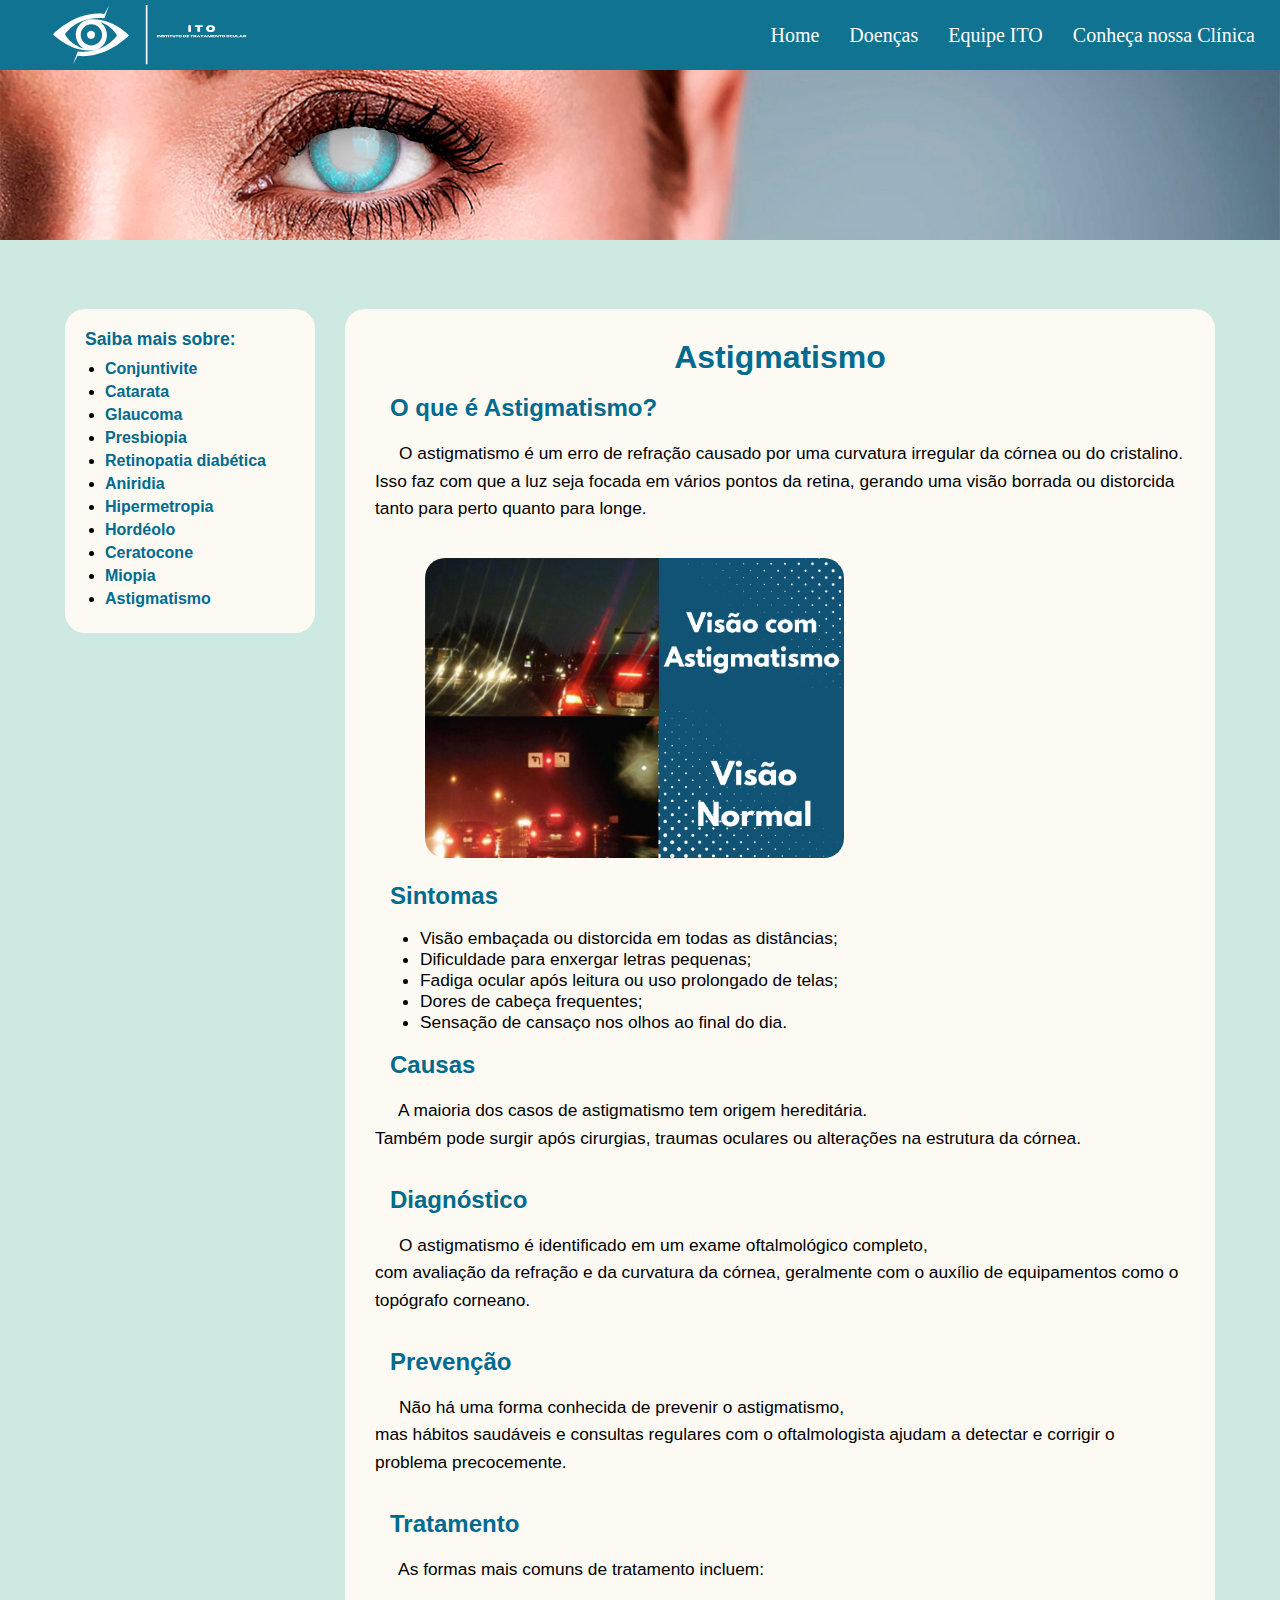
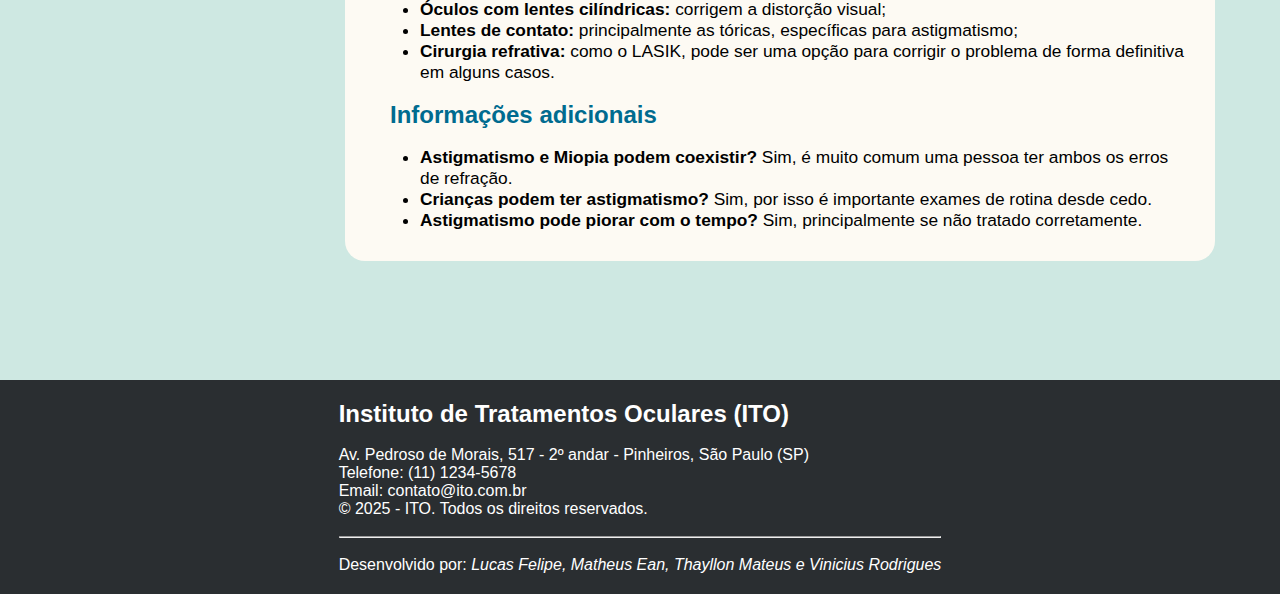
<file: doencas/tipos-de-doenca/astigmatismo.html>
<!DOCTYPE html>
<html lang="pt-br">
<head>
    <meta charset="UTF-8">
    <meta name="viewport" content="width=device-width, initial-scale=1.0">
    <title>Astigmatismo | ITO</title>
    <link rel="shortcut icon" href="../../imagens/logos/ito.ico" type="image/x-icon">
    <link rel="stylesheet" href="../css-header/style.css">
    <style>
        .container {
            display: flex;
            flex-direction: column;
            gap: 40px;
            margin: 25px;
            padding: 40px;
            border-radius: 20px;
        }

        .area-primary {
            display: flex;
            gap: 30px;
        }

        .menu-lateral {
            background-color: #fdfaf3;
            padding: 20px;
            width: 250px;
            border-radius: 20px;
            font-family: Arial, sans-serif;
        }

        .menu-lateral a {
            color: #006b8f;
            font-weight: bold;
            text-decoration: none;
        }

        .menu-lateral h3 {
            font-size: 17.6px;
            margin-bottom: 10px;
        }

        .menu-lateral ul {
            padding-left: 20px;
            list-style-type: disc;
        }

        .menu-lateral li {
            margin-bottom: 5px;
        }

        .more-info {
            color: #006b8f;
            text-decoration: none;
            font-weight: bold;
        }

        .more-info:hover {
            text-decoration: underline;
            color: #109375;
        }

        .img-astig {
            height: 300px;
            border-radius: 20px;
            margin: 20px 0 20px 50px;
        }

        .main-content {
            background-color: #fdfaf3;
            padding: 30px;
            border-radius: 20px;
            flex: 1;
            font-family: Arial, sans-serif;
        }

        .main-content p {
            line-height: 1.6;
            margin-bottom: 15px;
            font-size: 13pt;
        }

        .main-content h1 {
            color: #006b8f;
            text-align: center;
        }

        .main-content h2 {
            color: #006b8f;
            margin-left: 15px;
        }

        .main-content ul {
            padding-left: 20px;
            list-style-type: disc;
            margin-left: 25px;
            font-size: 13pt;
        }

        .conteudo-footer {
            background-color: #2a2e31;
            color: #ffffff;
            padding: 20px;
            font-family: Arial, sans-serif;
            display: flex;
            justify-content: center;
            align-items: center;
        }
    </style>
</head>
<body>

<header>
    <a href="../../index.html"><img src="../../imagens/logos/ITO.svg" alt="Logo do ITO" class="logo"></a>
    <div class="hyper-bar">
        <ul class="list-bar">
            <li><a href="../../index.html" class="txt-header">Home</a></li>
            <li><a href="../doencas.html" class="txt-header">Doenças</a></li>
            <li><a href="../../sobre-nos/equipe-ito.html" class="txt-header"> Equipe ITO</a></li>
            <li><a href="../../localizacao/clinica.html" class="txt-header"> Conheça nossa Clínica</a></li>
        </ul>
    </div>
</header>

<img src="../../imagens/banner/banner-cegueira.jpg" alt="Banner de uma pessoa com deficiência visual" class="img-banner">
<br>

<div class="container">
    <div class="area-primary">
        <aside>
            <div class="menu-lateral">
                <h3><a href="../doencas.html" class="more-info">Saiba mais sobre:</a></h3>
                <ul>
                    <li><a href="conjuntivite.html" class="more-info">Conjuntivite</a></li>
                    <li><a href="catarata.html" class="more-info">Catarata</a></li>
                    <li><a href="glaucoma.html" class="more-info">Glaucoma</a></li>
                    <li><a href="presbiopia.html" class="more-info">Presbiopia</a></li>
                    <li><a href="retinopatia-diabetica.html" class="more-info">Retinopatia diabética</a></li>
                    <li><a href="aniridia.html" class="more-info">Aniridia</a></li>
                    <li><a href="hipermetropia.html" class="more-info">Hipermetropia</a></li>
                    <li><a href="hordeolo.html" class="more-info">Hordéolo</a></li>
                    <li><a href="ceratocone.html" class="more-info">Ceratocone</a></li>
                    <li><a href="miopia.html" class="more-info">Miopia</a></li>
                    <li><a href="astigmatismo.html" class="more-info">Astigmatismo</a></li>
                </ul>
            </div>
        </aside>

        <main class="main-content">
            <h1>Astigmatismo</h1>
            <br>

            <h2>O que é Astigmatismo?</h2>
            <br>
            <p>
                &nbsp;&nbsp;&nbsp;&nbsp; O astigmatismo é um erro de refração causado por uma curvatura irregular da córnea ou do cristalino. <br>
                Isso faz com que a luz seja focada em vários pontos da retina, gerando uma visão borrada ou distorcida tanto para perto quanto para longe.
            </p>
            <img src="../../imagens/img-doencas/astigmatismo.png" alt="Ilustração da visão com e sem astigmatismo" class="img-astig">

            <br><h2>Sintomas</h2><br>
            <ul>
                <li>Visão embaçada ou distorcida em todas as distâncias;</li>
                <li>Dificuldade para enxergar letras pequenas;</li>
                <li>Fadiga ocular após leitura ou uso prolongado de telas;</li>
                <li>Dores de cabeça frequentes;</li>
                <li>Sensação de cansaço nos olhos ao final do dia.</li>
            </ul>

            <br><h2>Causas</h2><br>
            <p>
                &nbsp;&nbsp;&nbsp;&nbsp; A maioria dos casos de astigmatismo tem origem hereditária. <br>
                Também pode surgir após cirurgias, traumas oculares ou alterações na estrutura da córnea.
            </p>

            <br><h2>Diagnóstico</h2><br>
            <p>
                &nbsp;&nbsp;&nbsp;&nbsp; O astigmatismo é identificado em um exame oftalmológico completo, <br>
                com avaliação da refração e da curvatura da córnea, geralmente com o auxílio de equipamentos como o topógrafo corneano.
            </p>

            <br><h2>Prevenção</h2><br>
            <p>
                &nbsp;&nbsp;&nbsp;&nbsp; Não há uma forma conhecida de prevenir o astigmatismo, <br>
                mas hábitos saudáveis e consultas regulares com o oftalmologista ajudam a detectar e corrigir o problema precocemente.
            </p>

            <br><h2>Tratamento</h2><br>
            <p>
                &nbsp;&nbsp;&nbsp;&nbsp; As formas mais comuns de tratamento incluem:
            </p>
            <ul>
                <li><strong>Óculos com lentes cilíndricas:</strong> corrigem a distorção visual;</li>
                <li><strong>Lentes de contato:</strong> principalmente as tóricas, específicas para astigmatismo;</li>
                <li><strong>Cirurgia refrativa:</strong> como o LASIK, pode ser uma opção para corrigir o problema de forma definitiva em alguns casos.</li>
            </ul>

            <br>
            <h2>Informações adicionais</h2>
            <br>
            <ul>
                <li><strong>Astigmatismo e Miopia podem coexistir?</strong> Sim, é muito comum uma pessoa ter ambos os erros de refração.</li>
                <li><strong>Crianças podem ter astigmatismo?</strong> Sim, por isso é importante exames de rotina desde cedo.</li>
                <li><strong>Astigmatismo pode piorar com o tempo?</strong> Sim, principalmente se não tratado corretamente.</li>
            </ul>
        </main>
    </div>
</div>

<br><br><br>
<footer>
    <div class="conteudo-footer">
        <div>
            <h2>Instituto de Tratamentos Oculares (ITO)</h2>
            <br>
            <p>Av. Pedroso de Morais, 517 - 2º andar - Pinheiros, São Paulo (SP)</p>
            <p>Telefone: (11) 1234-5678</p>
            <p>Email: contato@ito.com.br</p>
            <p>© 2025 - ITO. Todos os direitos reservados.</p>
            <br><hr><br>
            <p>Desenvolvido por: <i>Lucas Felipe, Matheus Ean, Thayllon Mateus e Vinicius Rodrigues</i></p>
        </div>
    </div>
</footer>

</body>
</html>
</file>
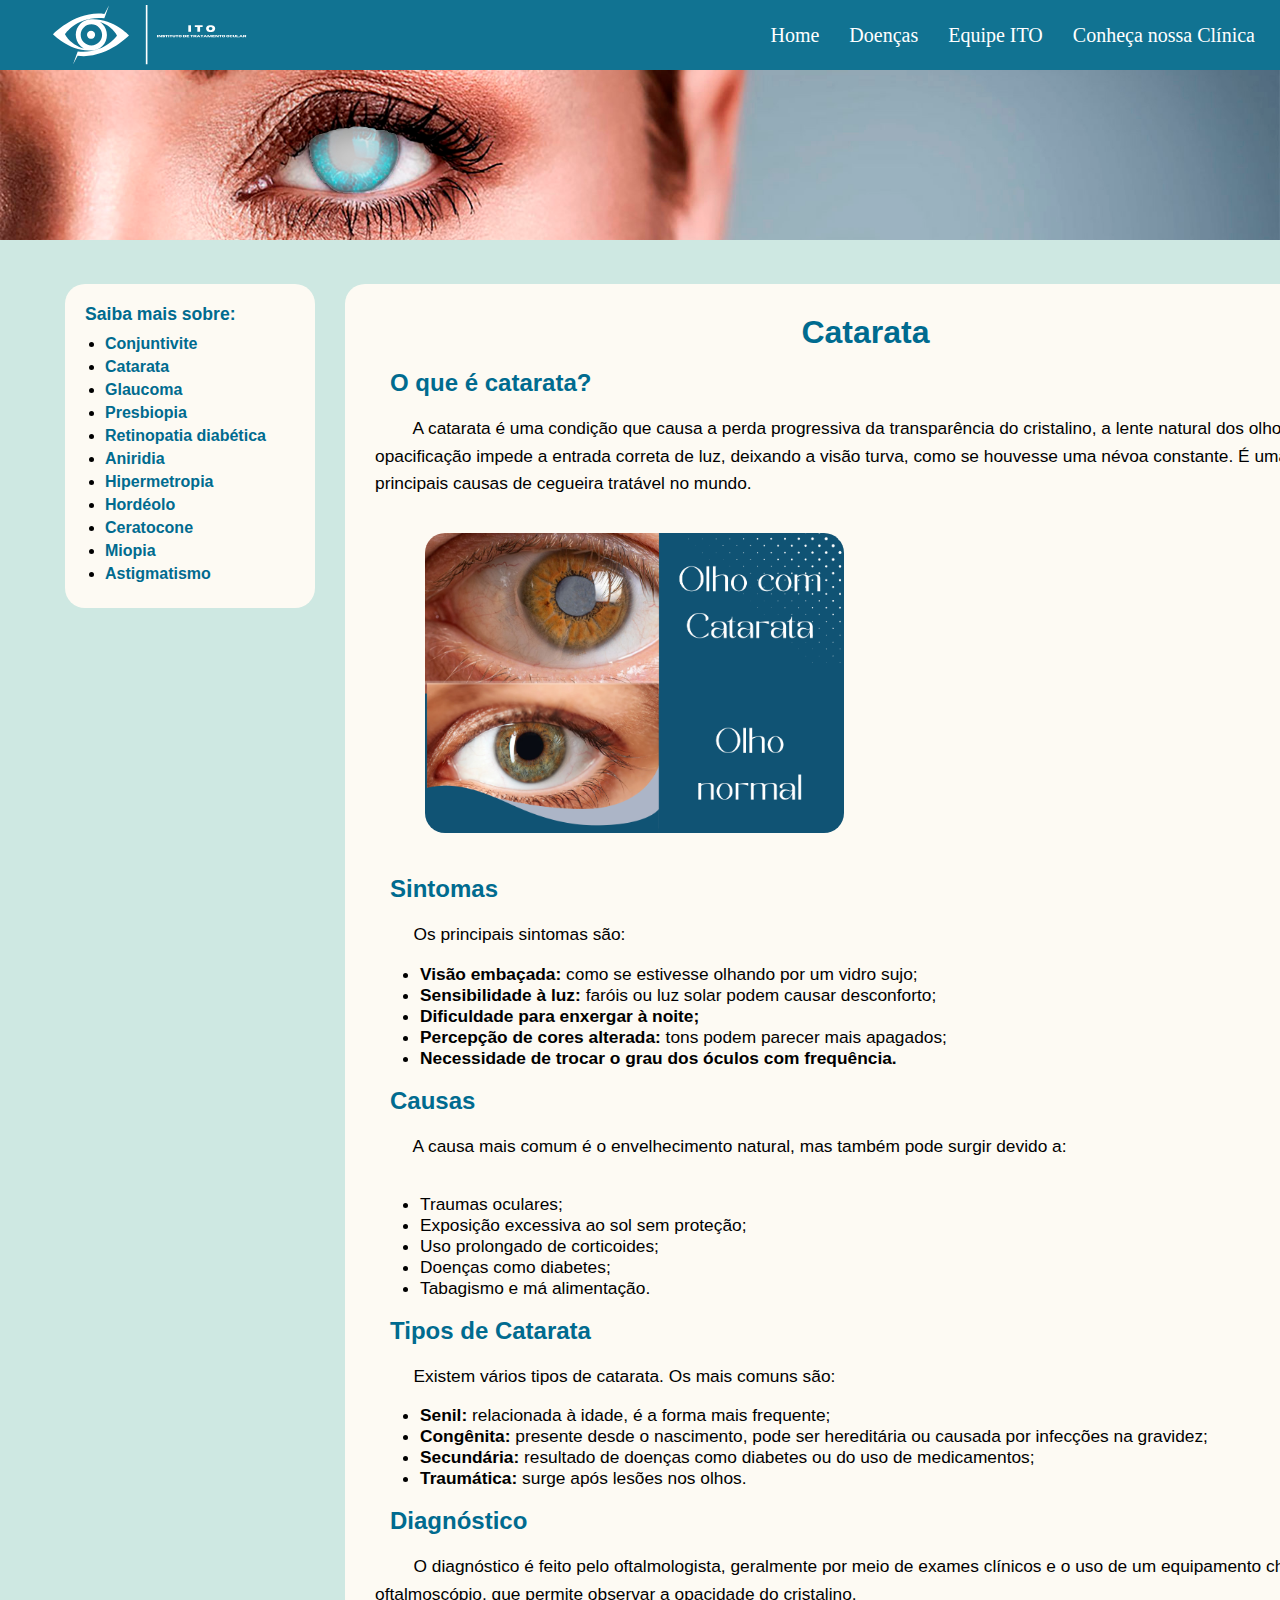
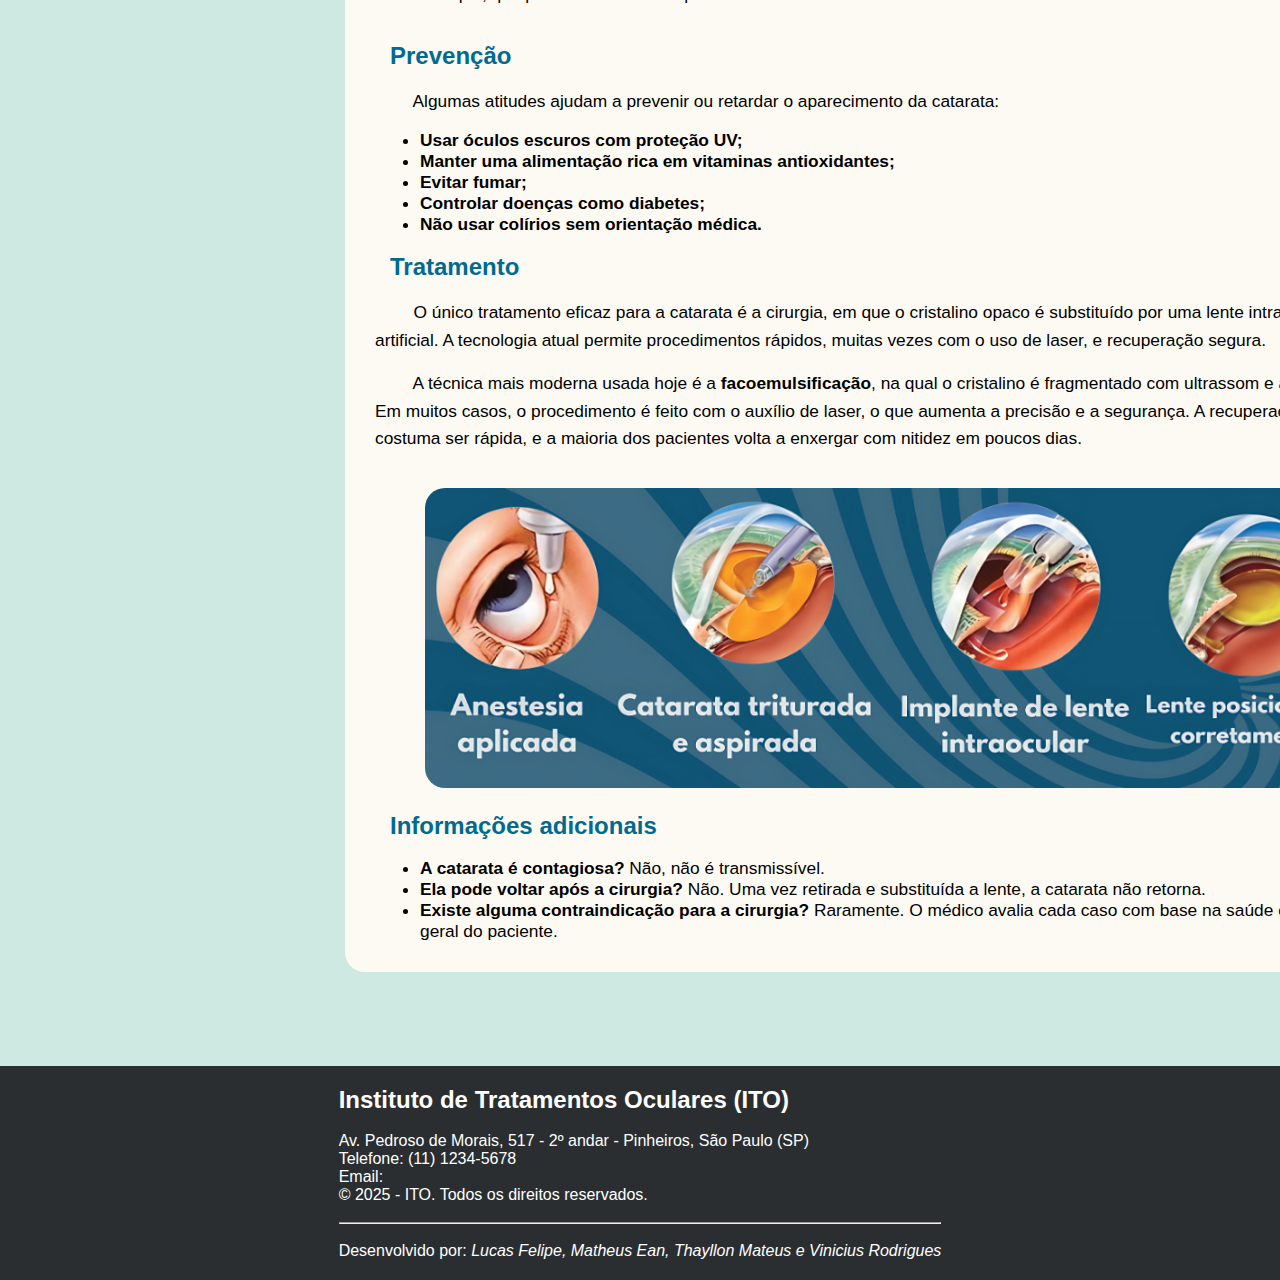
<file: doencas/tipos-de-doenca/catarata.html>
<!DOCTYPE html>
<html lang="pt-br">
<head>
    <meta charset="UTF-8">
    <meta name="viewport" content="width=device-width, initial-scale=1.0">
    <title>Catarata | ITO</title>
    <link rel="shortcut icon" href="../../imagens/logos/ito.ico" type="image/x-icon">
    <link rel="stylesheet" href="../css-header/style.css">
    <style>
    /**/
    .container {
        display: flex;
        flex-direction: column;
        gap: 40px;
        margin-left: 25px;
        margin-right: 25px;
        width: auto;
        height: auto;
        padding: 40px;
        border-radius: 20px;
    }

    /* Main e Aside */
    .area-primary {
        display: flex;
        gap: 30px;
        height: auto;
    }

    /* Aside */
    .menu-lateral {
        background-color: #fdfaf3;
        padding: 20px;
        width: 250px;
        height: auto;
        border-radius: 20px;
        font-family: Arial, sans-serif;
    }

    .menu-lateral a {
        color: #006b8f;
        font-weight: bold;
    }

    .menu-lateral h3 {
        font-size: 17.6px;
        margin-bottom: 10px;
    }

    .menu-lateral ul {
        padding-left: 20px;
        list-style-type: disc;
    }

    .menu-lateral li {
        margin-bottom: 5px;
    }

    /*Saiba mais*/
    .more-info {
        color: #006b8f;
        text-decoration: none;
        font-weight: bold;;
    }

    .more-info:hover {
        text-decoration: underline;
        color: #109375;
    }

    .more-info::after {
        color: #006b8f;
        text-decoration: none;
    }

    /* Tamanho das imagens */
    .img-catarata {
        height: 300px;
        border-radius: 20px;
        margin-top: 20px;
        margin-bottom: 20px;
        margin-left: 50px;
    }

    /* Conteudo Main*/
    .main-content {
        background-color: #fdfaf3;
        padding: 30px;
        border-radius: 20px;
        flex: 1;
        font-family: Arial, sans-serif;
    }

    .main-content p {
        line-height: 1.6;
        margin-bottom: 15px;
        font-size: 13pt;
    }

    .main-content h1 {
        color: #006b8f;
        text-align: center;
    }

    .main-content h2 {
        color: #006b8f;
        margin-left: 15px;
    }

    .main-content ul {
        padding-left: 20px;
        list-style-type: disc;
        margin-left: 25px;
        font-size: 13pt;
    }

    /* Footer */
    .conteudo-footer {
        background-color: #2a2e31;
        color: #ffffff;
        padding: 20px;
        font-family: Arial, sans-serif;
        display: flex;
        justify-content: center;
        align-items: center;
    }
    </style>
</head>
<body>

<header>
    <a href="../../index.html"><img src="../../imagens/logos/ITO.svg" alt="Logo do ITO" class="logo"></a>
    <div class="hyper-bar">
        <ul class="list-bar">
            <li><a href="../../index.html" class="txt-header"> Home</a></li>
            <li><a href="../doencas.html" class="txt-header"> Doenças</a></li>
            <li><a href="../../sobre-nos/equipe-ito.html" class="txt-header"> Equipe ITO</a></li>
            <li><a href="../../localizacao/clinica.html" class="txt-header"> Conheça nossa Clínica</a></li>
        </ul>
    </div>
</header>

<img src="../../imagens/banner/banner-cegueira.jpg" alt="Banner de uma pessoa com deficiência visual" class="img-banner">
<br>

<div class="container">
    <div class="area-primary">
        <aside>
            <div class="menu-lateral">
                <h3><a href="../doencas.html" class="more-info">Saiba mais sobre: </a></h3>
                <ul>
                        <li><a href="conjuntivite.html" class="more-info">Conjuntivite</a></li>
                        <li><a href="catarata.html" class="more-info">Catarata</a></li>
                        <li><a href="glaucoma.html" class="more-info">Glaucoma</a></li>
                        <li><a href="presbiopia.html" class="more-info">Presbiopia</a></li>
                        <li><a href="retinopatia-diabetica.html" class="more-info">Retinopatia diabética</a></li>
                        <li><a href="aniridia.html" class="more-info">Aniridia</a></li>
                        <li><a href="hipermetropia.html" class="more-info">Hipermetropia</a></li>
                        <li><a href="hordeolo.html" class="more-info">Hordéolo</a></li>
                        <li><a href="ceratocone.html" class="more-info">Ceratocone</a></li>
                        <li><a href="miopia.html" class="more-info">Miopia</a></li>
                        <li><a href="astigmatismo.html" class="more-info">Astigmatismo</a></li>
                </ul>
            </div>
        </aside>

<main class="main-content">
    <h1>Catarata</h1>
    <br>

    <h2>O que é catarata?</h2>
    <br>
    <p>
        &nbsp;&nbsp;&nbsp;&nbsp;&nbsp;&nbsp;&nbsp; A catarata é uma condição que causa a perda progressiva da transparência do cristalino, 
        a lente natural dos olhos. Essa opacificação impede a entrada correta de luz, 
        deixando a visão turva, como se houvesse uma névoa constante. É uma das principais causas 
        de cegueira tratável no mundo.
    </p>
    <img src="../../imagens/img-doencas/catarata.png" alt="comparação entre olho com e sem catarata" class="img-catarata">
    <br><br>

    <h2>Sintomas</h2>
    <br>
    <p>
        &nbsp;&nbsp;&nbsp;&nbsp;&nbsp;&nbsp;&nbsp; Os principais sintomas são:
    </p>
    <ul>
        <li><strong>Visão embaçada:</strong> como se estivesse olhando por um vidro sujo;</li>
        <li><strong>Sensibilidade à luz:</strong> faróis ou luz solar podem causar desconforto;</li>
        <li><strong>Dificuldade para enxergar à noite;</strong></li>
        <li><strong>Percepção de cores alterada:</strong> tons podem parecer mais apagados;</li>
        <li><strong>Necessidade de trocar o grau dos óculos com frequência.</strong></li>
    </ul>

    <br>
    <h2>Causas</h2>
    <br>
    <p>
        &nbsp;&nbsp;&nbsp;&nbsp;&nbsp;&nbsp;&nbsp; A causa mais comum é o envelhecimento natural, mas também pode surgir devido a:
    </p>
    <br>
    <ul>
        <li>Traumas oculares;</li>
        <li>Exposição excessiva ao sol sem proteção;</li>
        <li>Uso prolongado de corticoides;</li>
        <li>Doenças como diabetes;</li>
        <li>Tabagismo e má alimentação.</li>
    </ul>

    <br><h2>Tipos de Catarata</h2><br>
    <p>
        &nbsp;&nbsp;&nbsp;&nbsp;&nbsp;&nbsp;&nbsp; Existem vários tipos de catarata. Os mais comuns são:
    </p>
    <ul>
        <li><strong>Senil:</strong> relacionada à idade, é a forma mais frequente;</li>
        <li><strong>Congênita:</strong> presente desde o nascimento, pode ser hereditária ou causada por infecções na gravidez;</li>
        <li><strong>Secundária:</strong> resultado de doenças como diabetes ou do uso de medicamentos;</li>
        <li><strong>Traumática:</strong> surge após lesões nos olhos.</li>
    </ul>

    <br><h2>Diagnóstico</h2><br>
    <p>
        &nbsp;&nbsp;&nbsp;&nbsp;&nbsp;&nbsp;&nbsp; O diagnóstico é feito pelo oftalmologista, geralmente por meio de exames clínicos 
        e o uso de um equipamento chamado oftalmoscópio, que permite observar 
        a opacidade do cristalino.
    </p>

    <br><h2>Prevenção</h2><br>
    <p>
        &nbsp;&nbsp;&nbsp;&nbsp;&nbsp;&nbsp;&nbsp; Algumas atitudes ajudam a prevenir ou retardar o aparecimento da catarata:
    </p>
    <ul>
        <li><strong>Usar óculos escuros com proteção UV;</strong></li>
        <li><strong>Manter uma alimentação rica em vitaminas antioxidantes;</strong></li>
        <li><strong>Evitar fumar;</strong></li>
        <li><strong>Controlar doenças como diabetes;</strong></li>
        <li><strong>Não usar colírios sem orientação médica.</strong></li>
    </ul>

    <br><h2>Tratamento</h2><br>
    <p>
        &nbsp;&nbsp;&nbsp;&nbsp;&nbsp;&nbsp;&nbsp; O único tratamento eficaz para a catarata é a cirurgia, 
        em que o cristalino opaco é substituído por uma lente intraocular artificial. 
        A tecnologia atual permite procedimentos rápidos, muitas vezes com o uso de laser, 
        e recuperação segura.
    </p>
    <p>
        &nbsp;&nbsp;&nbsp;&nbsp;&nbsp;&nbsp;&nbsp; A técnica mais moderna usada hoje é a <strong>facoemulsificação</strong>, 
        na qual o cristalino é fragmentado com ultrassom e aspirado. 
        Em muitos casos, o procedimento é feito com o auxílio de laser,
        o que aumenta a precisão e a segurança. 
        A recuperação costuma ser rápida, e a maioria dos pacientes 
        volta a enxergar com nitidez em poucos dias.
    </p>
    <img src="../../imagens/img-doencas/catarata2.png" alt="cirurgia de catarata" class="img-catarata">

    <br><h2>Informações adicionais</h2><br>
    <ul>
        <li><strong>A catarata é contagiosa?</strong> Não, não é transmissível.</li>
        <li><strong>Ela pode voltar após a cirurgia?</strong> Não. Uma vez retirada e substituída a lente, a catarata não retorna.</li>
        <li><strong>Existe alguma contraindicação para a cirurgia?</strong> Raramente. O médico avalia cada caso com base na saúde ocular e geral do paciente.</li>
    </ul>
</main>
    </div>
</div>

<br><br><br>
<footer>
    <div class="conteudo-footer">
        <div>
            <p><h2>Instituto de Tratamentos Oculares (ITO)</h2></p>
            <br>
            <p> Av. Pedroso de Morais, 517 - 2º andar - Pinheiros, São Paulo (SP)</p>
            <p>Telefone: (11) 1234-5678</p>
            <p>Email:</p>
            <p>© 2025 - ITO. Todos os direitos reservados.</p>
            <br><hr><br>
            <p>Desenvolvido por: <i>Lucas Felipe, Matheus Ean, Thayllon Mateus e Vinicius Rodrigues</i> </p>
        </div>
    </div>
</footer>

</body>
</html>
</file>
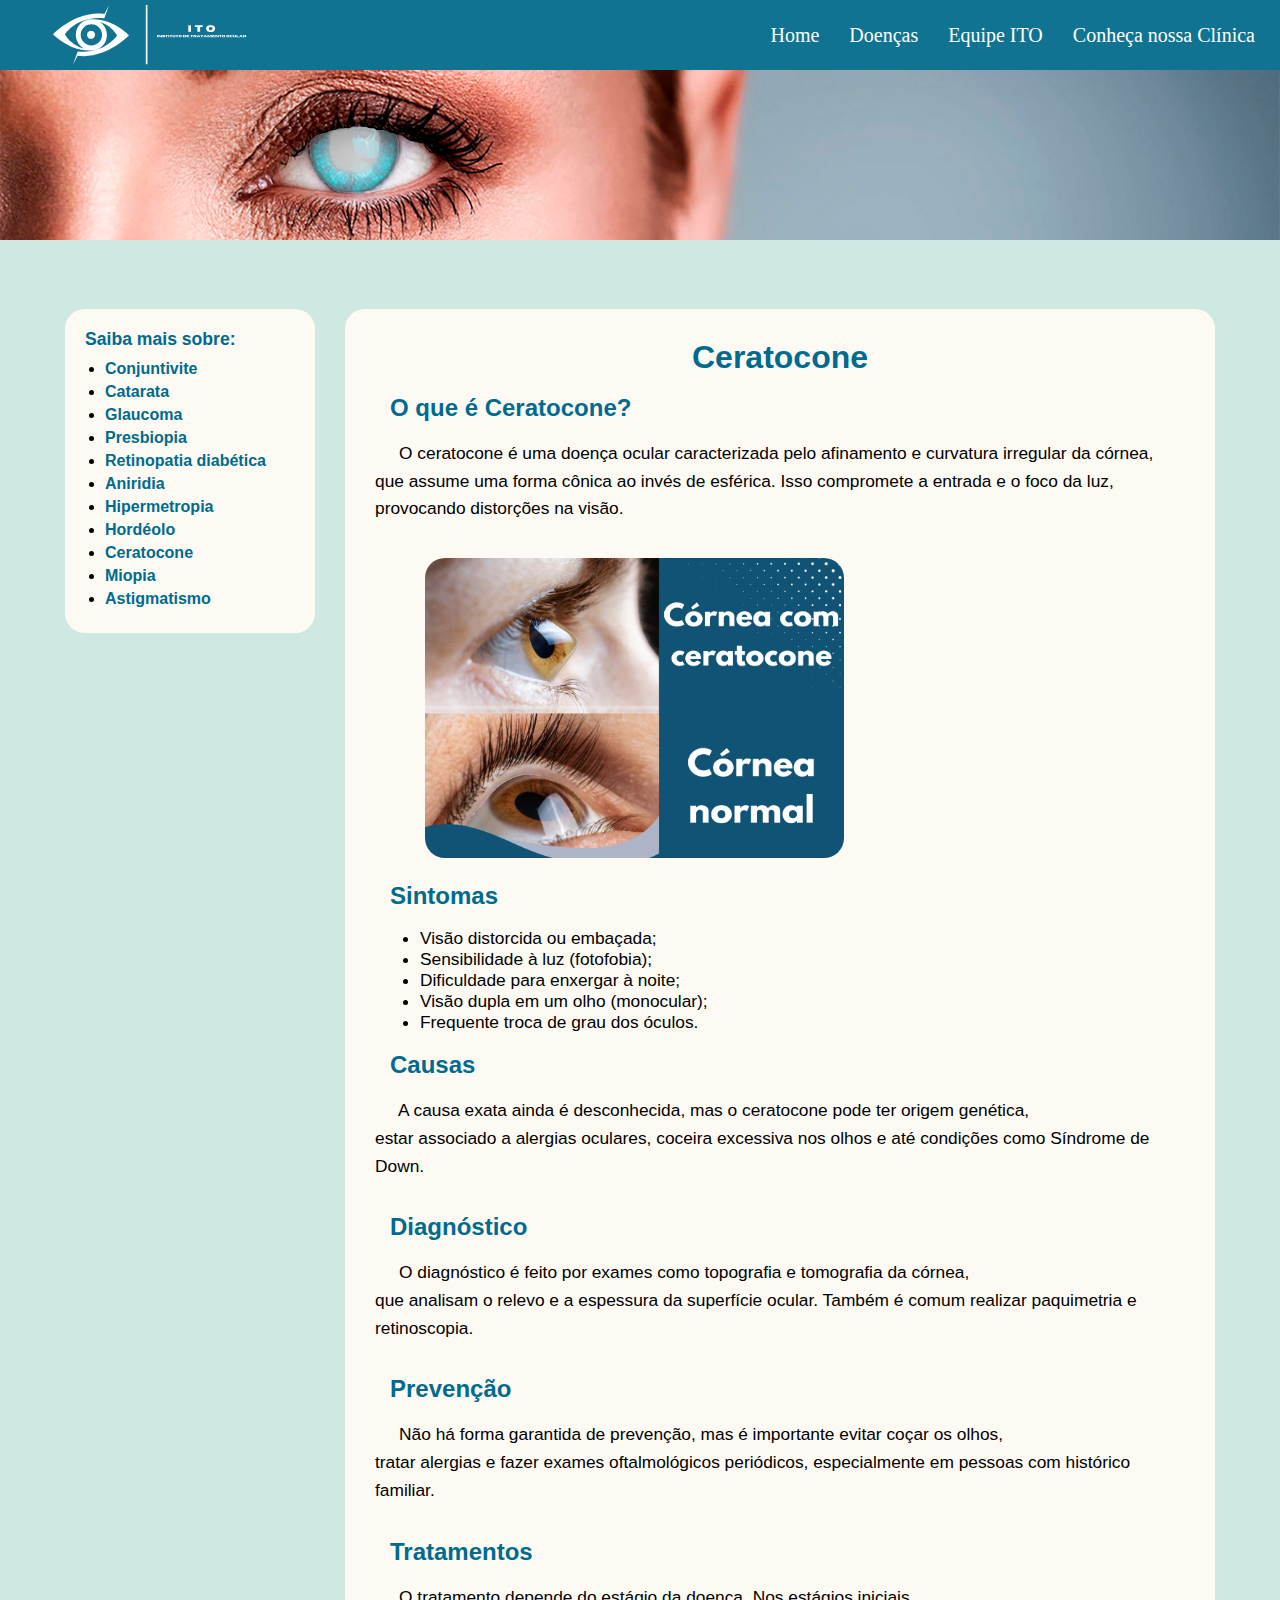
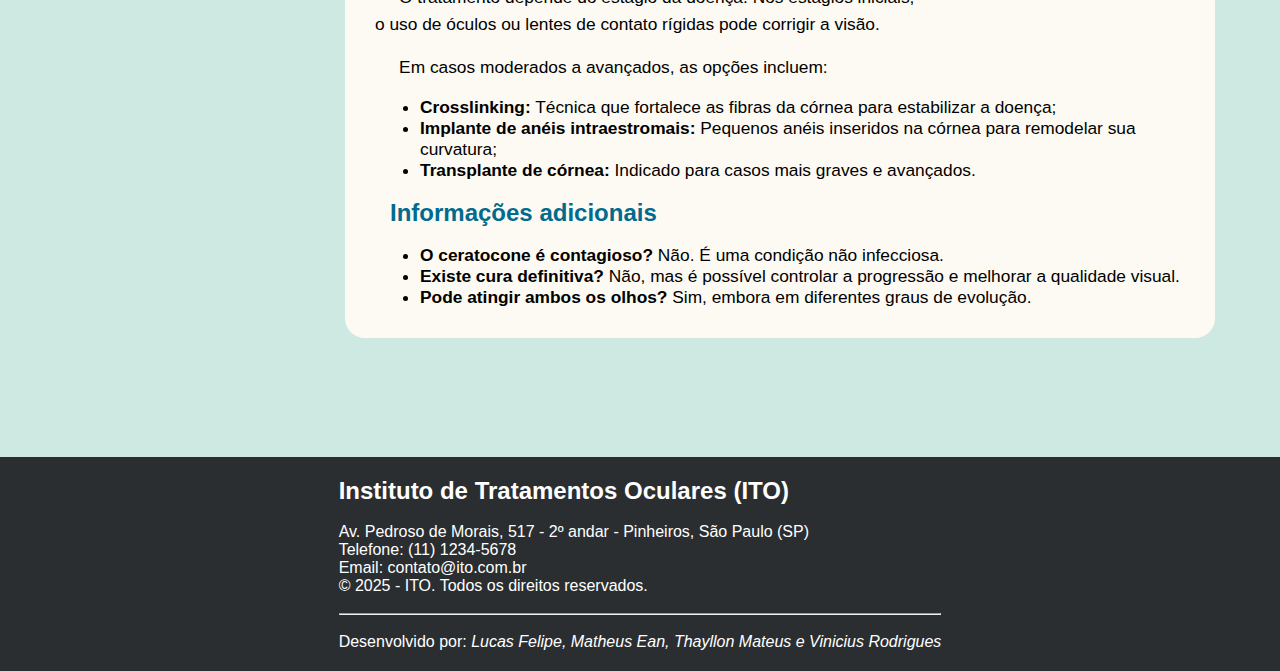
<file: doencas/tipos-de-doenca/ceratocone.html>
<!DOCTYPE html>
<html lang="pt-br">
<head>
    <meta charset="UTF-8">
    <meta name="viewport" content="width=device-width, initial-scale=1.0">
    <title>Ceratocone | ITO</title>
    <link rel="shortcut icon" href="../../imagens/logos/ito.ico" type="image/x-icon">
    <link rel="stylesheet" href="../css-header/style.css">
    <style>
        .container {
            display: flex;
            flex-direction: column;
            gap: 40px;
            margin: 25px;
            padding: 40px;
            border-radius: 20px;
        }

        .area-primary {
            display: flex;
            gap: 30px;
        }

        .menu-lateral {
            background-color: #fdfaf3;
            padding: 20px;
            width: 250px;
            border-radius: 20px;
            font-family: Arial, sans-serif;
        }

        .menu-lateral a {
            color: #006b8f;
            font-weight: bold;
            text-decoration: none;
        }

        .menu-lateral h3 {
            font-size: 17.6px;
            margin-bottom: 10px;
        }

        .menu-lateral ul {
            padding-left: 20px;
            list-style-type: disc;
        }

        .menu-lateral li {
            margin-bottom: 5px;
        }

        .more-info {
            color: #006b8f;
            text-decoration: none;
            font-weight: bold;
        }

        .more-info:hover {
            text-decoration: underline;
            color: #109375;
        }

        .img-ceratocone {
            height: 300px;
            border-radius: 20px;
            margin: 20px 0 20px 50px;
        }

        .main-content {
            background-color: #fdfaf3;
            padding: 30px;
            border-radius: 20px;
            flex: 1;
            font-family: Arial, sans-serif;
        }

        .main-content p {
            line-height: 1.6;
            margin-bottom: 15px;
            font-size: 13pt;
        }

        .main-content h1 {
            color: #006b8f;
            text-align: center;
        }

        .main-content h2 {
            color: #006b8f;
            margin-left: 15px;
        }

        .main-content ul {
            padding-left: 20px;
            list-style-type: disc;
            margin-left: 25px;
            font-size: 13pt;
        }

        .conteudo-footer {
            background-color: #2a2e31;
            color: #ffffff;
            padding: 20px;
            font-family: Arial, sans-serif;
            display: flex;
            justify-content: center;
            align-items: center;
        }
    </style>
</head>
<body>

<header>
    <a href="../../index.html"><img src="../../imagens/logos/ITO.svg" alt="Logo do ITO" class="logo"></a>
    <div class="hyper-bar">
        <ul class="list-bar">
            <li><a href="../../index.html" class="txt-header">Home</a></li>
            <li><a href="../doencas.html" class="txt-header">Doenças</a></li>
            <li><a href="../../sobre-nos/equipe-ito.html" class="txt-header"> Equipe ITO</a></li>
            <li><a href="../../localizacao/clinica.html" class="txt-header"> Conheça nossa Clínica</a></li>
        </ul>
    </div>
</header>

<img src="../../imagens/banner/banner-cegueira.jpg" alt="Banner de uma pessoa com deficiência visual" class="img-banner">
<br>

<div class="container">
    <div class="area-primary">
        <aside>
            <div class="menu-lateral">
                <h3><a href="../doencas.html" class="more-info">Saiba mais sobre:</a></h3>
                <ul>
                    <li><a href="conjuntivite.html" class="more-info">Conjuntivite</a></li>
                    <li><a href="catarata.html" class="more-info">Catarata</a></li>
                    <li><a href="glaucoma.html" class="more-info">Glaucoma</a></li>
                    <li><a href="presbiopia.html" class="more-info">Presbiopia</a></li>
                    <li><a href="retinopatia-diabetica.html" class="more-info">Retinopatia diabética</a></li>
                    <li><a href="aniridia.html" class="more-info">Aniridia</a></li>
                    <li><a href="hipermetropia.html" class="more-info">Hipermetropia</a></li>
                    <li><a href="hordeolo.html" class="more-info">Hordéolo</a></li>
                    <li><a href="ceratocone.html" class="more-info">Ceratocone</a></li>
                    <li><a href="miopia.html" class="more-info">Miopia</a></li>
                    <li><a href="astigmatismo.html" class="more-info">Astigmatismo</a></li>
                </ul>
            </div>
        </aside>

        <main class="main-content">
            <h1>Ceratocone</h1>
            <br>

            <h2>O que é Ceratocone?</h2>
            <br>
            <p>
                &nbsp;&nbsp;&nbsp;&nbsp; O ceratocone é uma doença ocular caracterizada pelo afinamento e curvatura irregular da córnea, <br>
                que assume uma forma cônica ao invés de esférica. Isso compromete a entrada e o foco da luz, <br>
                provocando distorções na visão.
            </p>
            <img src="../../imagens/img-doencas/ceratocone.png" alt="Ilustração de uma córnea com ceratocone" class="img-ceratocone">

            <br><h2>Sintomas</h2><br>
            <ul>
                <li>Visão distorcida ou embaçada;</li>
                <li>Sensibilidade à luz (fotofobia);</li>
                <li>Dificuldade para enxergar à noite;</li>
                <li>Visão dupla em um olho (monocular);</li>
                <li>Frequente troca de grau dos óculos.</li>
            </ul>

            <br><h2>Causas</h2><br>
            <p>
                &nbsp;&nbsp;&nbsp;&nbsp; A causa exata ainda é desconhecida, mas o ceratocone pode ter origem genética, <br>
                estar associado a alergias oculares, coceira excessiva nos olhos e até condições como Síndrome de Down.
            </p>

            <br><h2>Diagnóstico</h2><br>
            <p>
                &nbsp;&nbsp;&nbsp;&nbsp; O diagnóstico é feito por exames como topografia e tomografia da córnea, <br>
                que analisam o relevo e a espessura da superfície ocular. Também é comum realizar paquimetria e retinoscopia.
            </p>

            <br><h2>Prevenção</h2><br>
            <p>
                &nbsp;&nbsp;&nbsp;&nbsp; Não há forma garantida de prevenção, mas é importante evitar coçar os olhos, <br>
                tratar alergias e fazer exames oftalmológicos periódicos, especialmente em pessoas com histórico familiar.
            </p>

            <br><h2>Tratamentos</h2><br>
            <p>
                &nbsp;&nbsp;&nbsp;&nbsp; O tratamento depende do estágio da doença. Nos estágios iniciais, <br>
                o uso de óculos ou lentes de contato rígidas pode corrigir a visão.
            </p>
            <p>
                &nbsp;&nbsp;&nbsp;&nbsp; Em casos moderados a avançados, as opções incluem:
            </p>
            <ul>
                <li><strong>Crosslinking:</strong> Técnica que fortalece as fibras da córnea para estabilizar a doença;</li>
                <li><strong>Implante de anéis intraestromais:</strong> Pequenos anéis inseridos na córnea para remodelar sua curvatura;</li>
                <li><strong>Transplante de córnea:</strong> Indicado para casos mais graves e avançados.</li>
            </ul>

            <br><h2>Informações adicionais</h2><br>
            <ul>
                <li><strong>O ceratocone é contagioso?</strong> Não. É uma condição não infecciosa.</li>
                <li><strong>Existe cura definitiva?</strong> Não, mas é possível controlar a progressão e melhorar a qualidade visual.</li>
                <li><strong>Pode atingir ambos os olhos?</strong> Sim, embora em diferentes graus de evolução.</li>
            </ul>
        </main>
    </div>
</div>

<br><br><br>
<footer>
    <div class="conteudo-footer">
        <div>
            <h2>Instituto de Tratamentos Oculares (ITO)</h2>
            <br>
            <p>Av. Pedroso de Morais, 517 - 2º andar - Pinheiros, São Paulo (SP)</p>
            <p>Telefone: (11) 1234-5678</p>
            <p>Email: contato@ito.com.br</p>
            <p>© 2025 - ITO. Todos os direitos reservados.</p>
            <br><hr><br>
            <p>Desenvolvido por: <i>Lucas Felipe, Matheus Ean, Thayllon Mateus e Vinicius Rodrigues</i></p>
        </div>
    </div>
</footer>

</body>
</html>
</file>
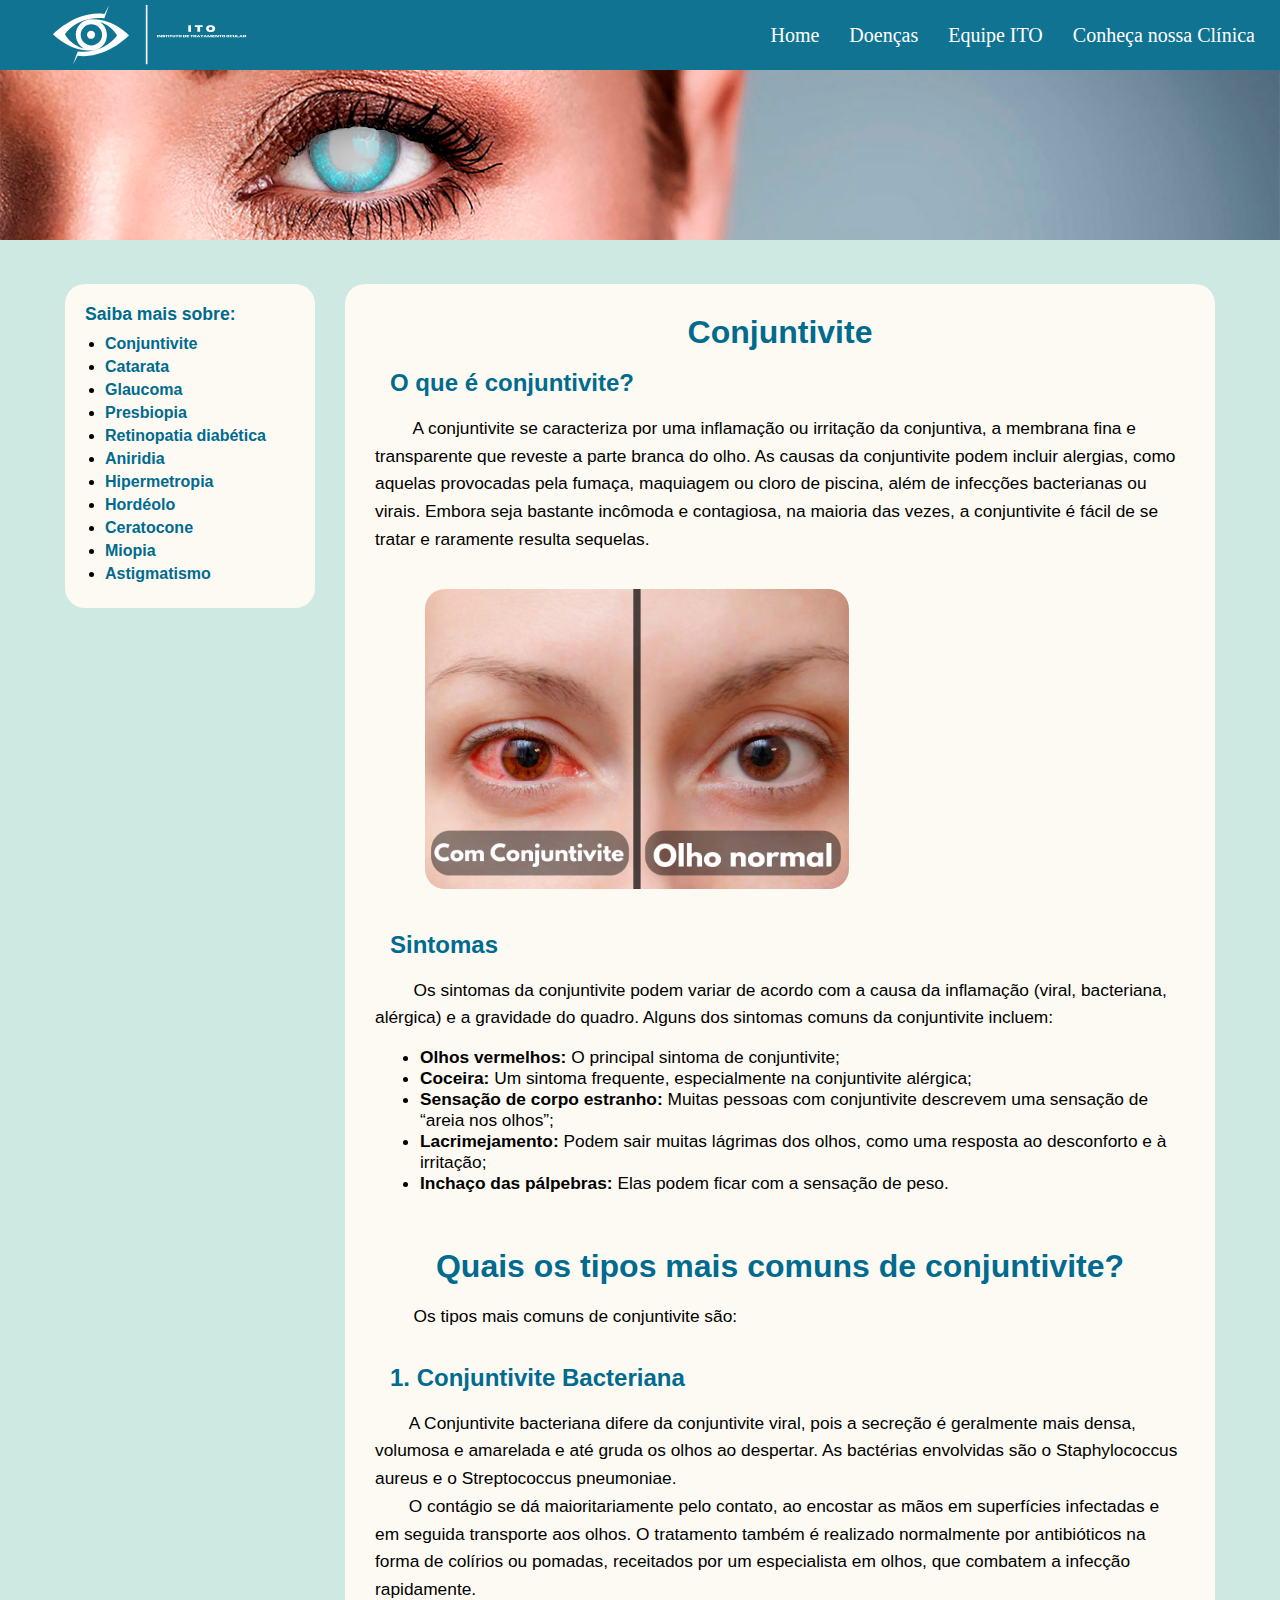
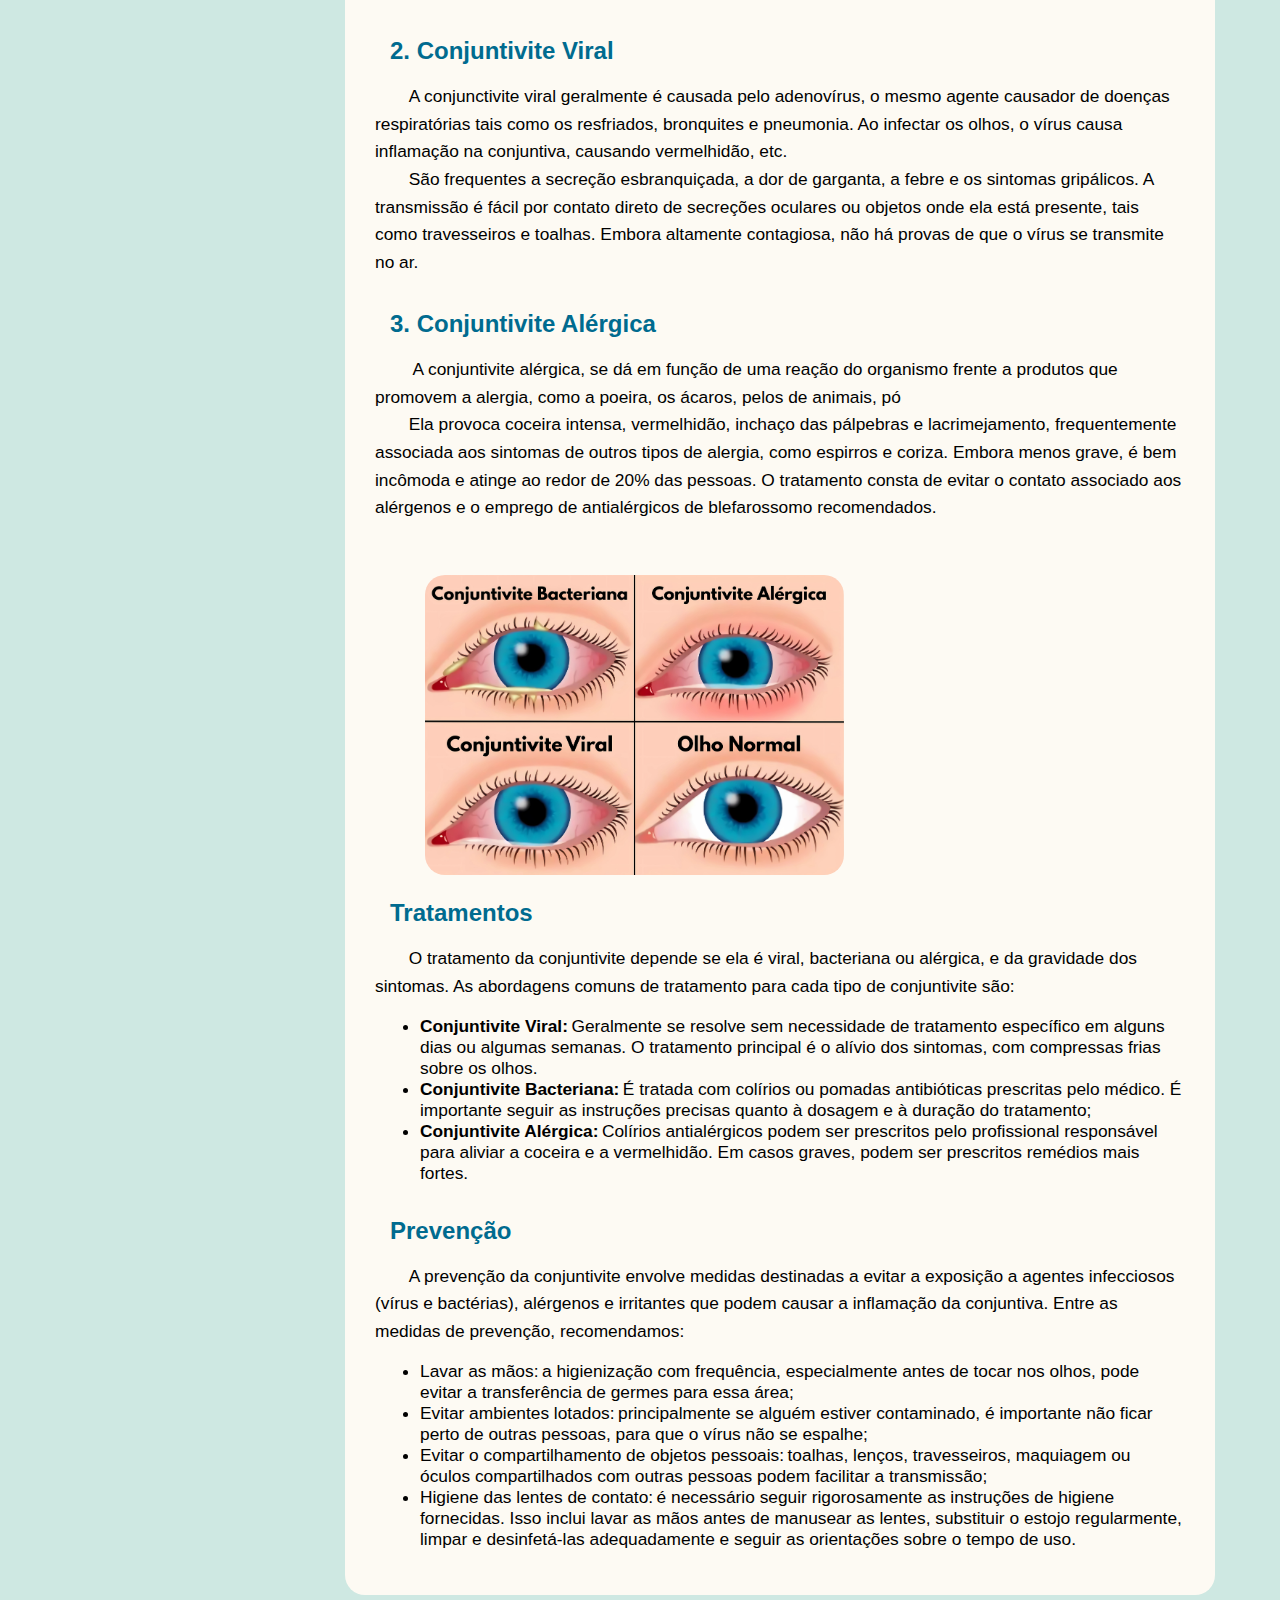
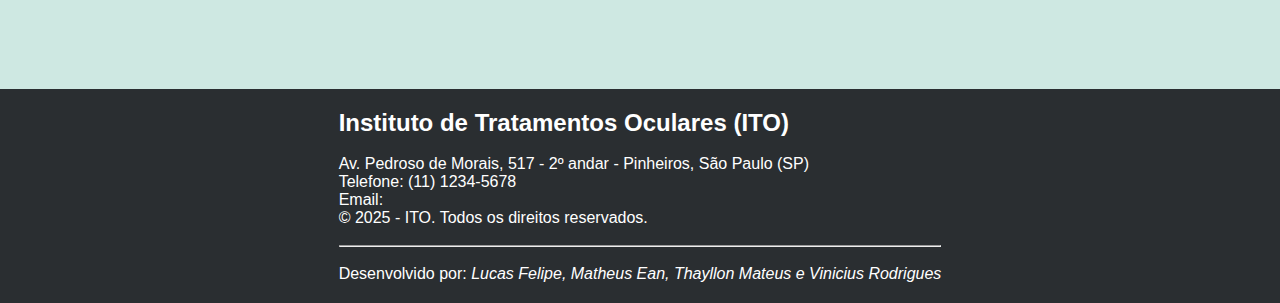
<file: doencas/tipos-de-doenca/conjuntivite.html>
<!DOCTYPE html>
<html lang="pt-br">
<head>
    <meta charset="UTF-8">
    <meta name="viewport" content="width=device-width, initial-scale=1.0">
    <title>Conjuntivite | ITO</title>
    <link rel="shortcut icon" href="../../imagens/logos/ito.ico" type="image/x-icon">
    <link rel="stylesheet" href="../css-header/style.css">
    <style>
    /*???*/
    .container {
        display: flex;
        flex-direction: column;
        gap: 40px;
        margin-left: 25px;
        margin-right: 25px;
        width: auto;
        height: auto;
        padding: 40px;
        border-radius: 20px;
    }

    /*Main e aside*/
    .area-primary {
        display: flex;
        gap: 30px;
        height: auto;
    }

    /*Aside*/
.menu-lateral {
    background-color: #fdfaf3;
    padding: 20px;
    width: 250px;
    height: auto;
    border-radius: 20px;
    font-family: Arial, sans-serif;
}


    .menu-lateral a {
        color: #006b8f;
        font-weight: bold;
    }

    .menu-lateral h3 {
        font-size: 1.1em;
        margin-bottom: 10px;
    }

    .menu-lateral h3 {
        font-size: 17.6px;
        margin-bottom: 10px;
    }

    .menu-lateral ul {
        padding-left: 20px;
        list-style-type: disc;
    }

    .menu-lateral li {
        margin-bottom: 5px;
    }

    /*Saiba mais*/
    .more-info {
        color: #006b8f;
        text-decoration: none;
        font-weight: bold;;
    }

    .more-info:hover {
        text-decoration: underline;
        color: #109375;
    }

    .more-info::after {
        color: #006b8f;
        text-decoration: none;
    }

    /*imagem conjuntivite 1*/
    .img-conjuntivite {
        height: 300px;
        border-radius: 20px;
        margin-top: 20px;
        margin-bottom: 20px;
        margin-left: 50px;
    }

    /* Main */
    .main-content {
        background-color: #fdfaf3;
        padding: 30px;
        border-radius: 20px;
        flex: 1;
        font-family: Arial, sans-serif;
    }

    .main-content p {
        line-height: 1.6;
        margin-bottom: 15px;
        font-size: 13pt;
    }

    .main-content h1 {
        color: #006b8f;
        text-align: center;
    }

    .main-content h2 {
        color: #006b8f;
        margin-left: 15px;
    }

    .main-content ul {
        padding-left: 20px;
        list-style-type: disc;
        margin-left: 25px;
        font-size: 13pt;
    }

        /* Footer */
    .conteudo-footer {
        background-color: #2a2e31;
        color: #ffffff;
        padding: 20px;
        font-family: Arial, sans-serif;
        display: flex;
        justify-content: center;
        align-items: center;
    }
    </style>
</head>
<body>

    <header> <!-- Cabeçalho -->
        <a href="../../index.html"><img src="../../imagens/logos/ITO.svg" alt="Logo do ITO" class="logo"></a>
        <div class="hyper-bar">
            <ul class="list-bar">
                <li><a href="../../index.html" class="txt-header"> Home</a></li>
                <li><a href="../doencas.html" class="txt-header"> Doenças</a></li>
                <li><a href="../../sobre-nos/equipe-ito.html" class="txt-header"> Equipe ITO</a></li>
            <li><a href="../../localizacao/clinica.html" class="txt-header"> Conheça nossa Clínica</a></li>
            </ul>
        </div>

    </header>

    <img src="../../imagens/banner/banner-cegueira.jpg" alt="Banner de uma pessoa com deficiência visual" class="img-banner">
    <br>


<div class="container">
    <div class="area-primary">
        <aside>
                <div class="menu-lateral">
                    <h3><a href="../doencas.html" class="more-info">Saiba mais sobre: </a></h3>
                    <ul>
                        <li><a href="conjuntivite.html" class="more-info">Conjuntivite</a></li>
                        <li><a href="catarata.html" class="more-info">Catarata</a></li>
                        <li><a href="glaucoma.html" class="more-info">Glaucoma</a></li>
                        <li><a href="presbiopia.html" class="more-info">Presbiopia</a></li>
                        <li><a href="retinopatia-diabetica.html" class="more-info">Retinopatia diabética</a></li>
                        <li><a href="aniridia.html" class="more-info">Aniridia</a></li>
                        <li><a href="hipermetropia.html" class="more-info">Hipermetropia</a></li>
                        <li><a href="hordeolo.html" class="more-info">Hordéolo</a></li>
                        <li><a href="ceratocone.html" class="more-info">Ceratocone</a></li>
                        <li><a href="miopia.html" class="more-info">Miopia</a></li>
                        <li><a href="astigmatismo.html" class="more-info">Astigmatismo</a></li>
                    </ul>
                </div>
        </aside>

        <main class="main-content">
            <h1>Conjuntivite</h1>
            <br>
            <h2> O que é conjuntivite? </h2>
            <br>
            <p>
                &nbsp;&nbsp;&nbsp;&nbsp;&nbsp;&nbsp;&nbsp; A conjuntivite se caracteriza por uma inflamação ou irritação da conjuntiva, 
                a membrana fina e transparente que reveste a parte branca do olho. As causas da conjuntivite podem incluir alergias, 
                como aquelas provocadas pela fumaça, maquiagem ou cloro de piscina, além de infecções bacterianas ou virais.
                Embora seja bastante incômoda e contagiosa, na maioria das vezes, a conjuntivite é fácil de se tratar e raramente resulta sequelas.
            </p>
            <img src="../../imagens/img-doencas/conjuntivite.png" alt="olho com conjuntivite x olho normal" class="img-conjuntivite">
            <br>
            <br>
            <h2>Sintomas</h2>
            <br>
            <p>
                &nbsp;&nbsp;&nbsp;&nbsp;&nbsp;&nbsp;&nbsp;  Os sintomas da conjuntivite podem variar de acordo com a causa da inflamação 
                (viral, bacteriana, alérgica) e a gravidade do quadro. Alguns dos sintomas comuns da conjuntivite incluem: 
                <ul>
                    <li><strong> Olhos vermelhos:</strong> O principal sintoma de conjuntivite; </li>
                    <li><strong>Coceira:</strong> Um sintoma frequente, especialmente na conjuntivite alérgica; </li>
                    <li><strong>Sensação de corpo estranho:</strong> Muitas pessoas com conjuntivite descrevem uma sensação de “areia nos olhos”; </li>
                    <li><strong>Lacrimejamento:</strong> Podem sair muitas lágrimas dos olhos, como uma resposta ao desconforto e à irritação; </li>
                    <li><strong>Inchaço das pálpebras:</strong> Elas podem ficar com a sensação de peso. </li>
                </ul>
                <br>
                <br>
                <br>
                <h1>Quais os tipos mais comuns de conjuntivite?</h1>
                <br>
                <p>&nbsp;&nbsp;&nbsp;&nbsp;&nbsp;&nbsp;&nbsp; Os tipos mais comuns de conjuntivite são:</p>
                <br>
                <h2>1. Conjuntivite Bacteriana</h2>
                <br>
                <p>
                    &nbsp;&nbsp;&nbsp;&nbsp;&nbsp;&nbsp;&nbsp;A Conjuntivite bacteriana difere da conjuntivite viral, pois a secreção é geralmente mais densa, volumosa e amarelada e até gruda os olhos ao despertar. As bactérias envolvidas são o Staphylococcus aureus e o Streptococcus pneumoniae.
                    <br>
                    &nbsp;&nbsp;&nbsp;&nbsp;&nbsp;&nbsp;&nbsp;O contágio se dá maioritariamente pelo contato, ao encostar as mãos em superfícies infectadas e em seguida transporte aos olhos. 
                    O tratamento também é realizado normalmente por antibióticos na forma de colírios ou pomadas, receitados por um especialista em olhos, que combatem a infecção rapidamente.
                </p>
                <br>
                <h2>2. Conjuntivite Viral</h2>
                <br>
                <p>
                    &nbsp;&nbsp;&nbsp;&nbsp;&nbsp;&nbsp;&nbsp;A conjunctivite viral geralmente é causada pelo adenovírus, o mesmo agente causador de doenças respiratórias tais como os resfriados, bronquites e pneumonia. Ao infectar os olhos, o vírus causa inflamação na conjuntiva, causando vermelhidão, etc.
                    <br>
                    &nbsp;&nbsp;&nbsp;&nbsp;&nbsp;&nbsp;&nbsp;São frequentes a secreção esbranquiçada, a dor de garganta, a febre e os sintomas gripálicos. A transmissão é fácil por contato direto de secreções oculares ou objetos onde ela está presente, tais como travesseiros e toalhas. Embora altamente contagiosa, não há provas de que o vírus se transmite no ar.
                </p>
                <br>
                <h2>3. Conjuntivite Alérgica</h2>
                <br>
                <p>
                    &nbsp;&nbsp;&nbsp;&nbsp;&nbsp;&nbsp;&nbsp; A conjuntivite alérgica, se dá em função de uma reação do organismo frente a produtos que promovem a alergia, como a poeira, os ácaros, pelos de animais, pó
                    <br>
                    &nbsp;&nbsp;&nbsp;&nbsp;&nbsp;&nbsp;&nbsp;Ela provoca coceira intensa, vermelhidão, inchaço das pálpebras e lacrimejamento, frequentemente associada aos sintomas de outros tipos de alergia, como espirros e coriza. Embora menos grave, é bem incômoda e atinge ao redor de 20% das pessoas. O tratamento consta de evitar o contato associado aos alérgenos e o emprego de antialérgicos de blefarossomo recomendados.
                </p>
                <br>
                <img src="../../imagens/img-doencas/conjuntivite2.png" alt="Tipos de conjuntivite" class="img-conjuntivite">
                <h2>Tratamentos</h2>
                <br>
                <p>
                    &nbsp;&nbsp;&nbsp;&nbsp;&nbsp;&nbsp;&nbsp;O tratamento da conjuntivite depende se ela é viral, bacteriana ou alérgica, e da gravidade dos sintomas. As abordagens comuns de tratamento para cada tipo de conjuntivite são: 
                    <ul>
                        <li><strong>Conjuntivite Viral:</strong> Geralmente se resolve sem necessidade de tratamento específico em alguns dias ou algumas semanas. O tratamento principal é o alívio dos sintomas, com compressas frias sobre os olhos. </li>
                        <li><strong>Conjuntivite Bacteriana:</strong> É tratada com colírios ou pomadas antibióticas prescritas pelo médico. É importante seguir as instruções precisas quanto à dosagem e à duração do tratamento; </li>
                        <li><strong>Conjuntivite Alérgica:</strong> Colírios antialérgicos podem ser prescritos pelo profissional responsável para aliviar a coceira e a vermelhidão. Em casos graves, podem ser prescritos remédios mais fortes. </li>
                    </ul>
                </p>
                <br>
                <h2>Prevenção</h2>
                <br>
                <p>
                    &nbsp;&nbsp;&nbsp;&nbsp;&nbsp;&nbsp;&nbsp;A prevenção da conjuntivite envolve medidas destinadas a evitar a exposição a agentes infecciosos (vírus e bactérias), alérgenos e irritantes que podem causar a inflamação da conjuntiva. Entre as medidas de prevenção, recomendamos:
                    <br>
                    <ul>
                        <li>Lavar as mãos: a higienização com frequência, especialmente antes de tocar nos olhos, pode evitar a transferência de germes para essa área; </li>
                        <li>Evitar ambientes lotados: principalmente se alguém estiver contaminado, é importante não ficar perto de outras pessoas, para que o vírus não se espalhe; </li>
                        <li>Evitar o compartilhamento de objetos pessoais: toalhas, lenços, travesseiros, maquiagem ou óculos compartilhados com outras pessoas podem facilitar a transmissão; </li>
                        <li>Higiene das lentes de contato: é necessário seguir rigorosamente as instruções de higiene fornecidas. Isso inclui lavar as mãos antes de manusear as lentes, substituir o estojo regularmente, limpar e desinfetá-las adequadamente e seguir as orientações sobre o tempo de uso. </li>
                    </ul>
                </p>
        </main>
    </div>
</div>

<br>
<br>
<br>
    <footer>
        <div class="conteudo-footer">
            <div>
                <p>
                <h2>Instituto de Tratamentos Oculares (ITO)</h2>
                </p>
                <br>
                <p> Av. Pedroso de Morais, 517 - 2º andar - Pinheiros, São Paulo (SP)</p>
                <p>Telefone: (11) 1234-5678</p>
                <p>Email:
                <p>© 2025 - ITO. Todos os direitos reservados.</p>
                <br>
                <hr>
                <br>
                <p>Desenvolvido por: <i>Lucas Felipe, Matheus Ean, Thayllon Mateus e Vinicius Rodrigues</i> </p>
            </div>
        </div>
    </footer>

</body>
</html>
</file>
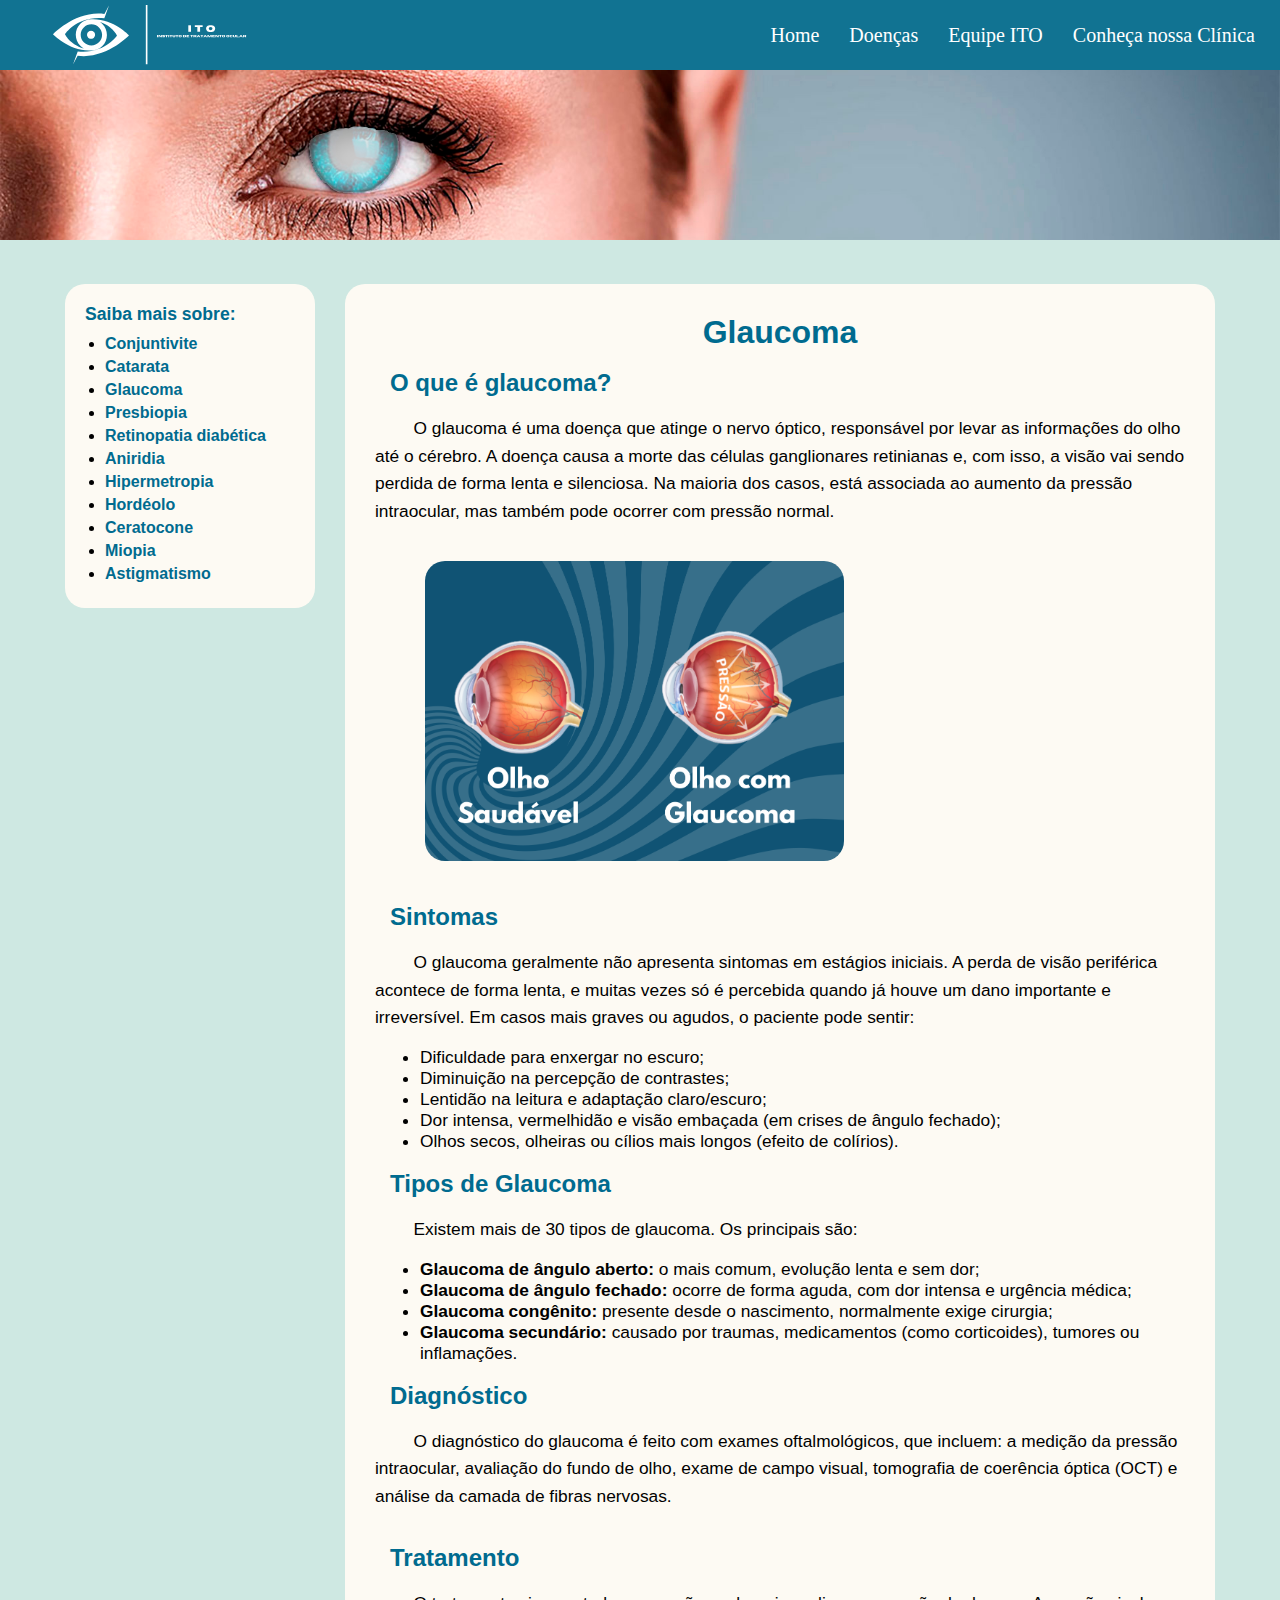
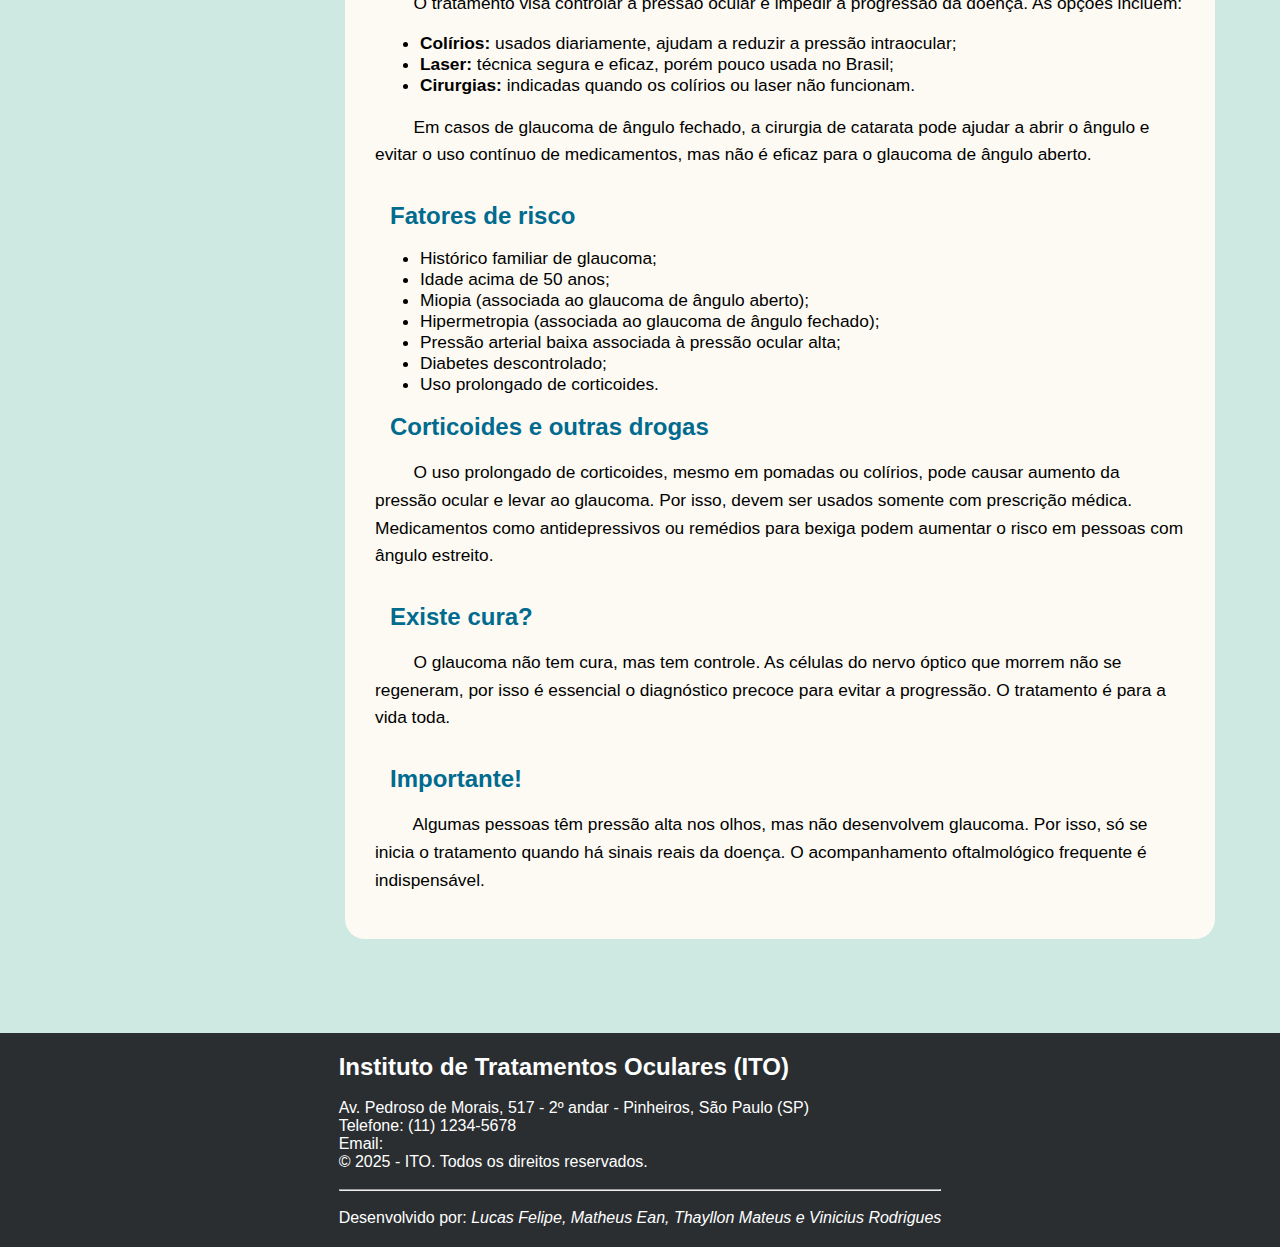
<file: doencas/tipos-de-doenca/glaucoma.html>
<!DOCTYPE html>
<html lang="pt-br">
<head>
    <meta charset="UTF-8">
    <meta name="viewport" content="width=device-width, initial-scale=1.0">
    <title>Glaucoma | ITO</title>
    <link rel="shortcut icon" href="../../imagens/logos/ito.ico" type="image/x-icon">
    <link rel="stylesheet" href="../css-header/style.css">
    <style>
    /**/
    .container {
        display: flex;
        flex-direction: column;
        gap: 40px;
        margin-left: 25px;
        margin-right: 25px;
        width: auto;
        height: auto;
        padding: 40px;
        border-radius: 20px;
    }

    /* Main e Aside */
    .area-primary {
        display: flex;
        gap: 30px;
        height: auto;
    }

    /* Aside */
    .menu-lateral {
        background-color: #fdfaf3;
        padding: 20px;
        width: 250px;
        height: auto;
        border-radius: 20px;
        font-family: Arial, sans-serif;
    }

    .menu-lateral a {
        color: #006b8f;
        font-weight: bold;
    }

    .menu-lateral h3 {
        font-size: 17.6px;
        margin-bottom: 10px;
    }

    .menu-lateral ul {
        padding-left: 20px;
        list-style-type: disc;
    }

    .menu-lateral li {
        margin-bottom: 5px;
    }

    /*Saiba mais*/
    .more-info {
        color: #006b8f;
        text-decoration: none;
        font-weight: bold;
    }

    .more-info:hover {
        text-decoration: underline;
        color: #109375;
    }

    .more-info::after {
        color: #006b8f;
        text-decoration: none;
    }

    /* Tamanho das imagens */
    .img-glaucoma {
        height: 300px;
        border-radius: 20px;
        margin-top: 20px;
        margin-bottom: 20px;
        margin-left: 50px;
    }

    /* Conteudo Main*/
    .main-content {
        background-color: #fdfaf3;
        padding: 30px;
        border-radius: 20px;
        flex: 1;
        font-family: Arial, sans-serif;
    }

    .main-content p {
        line-height: 1.6;
        margin-bottom: 15px;
        font-size: 13pt;
    }

    .main-content h1 {
        color: #006b8f;
        text-align: center;
    }

    .main-content h2 {
        color: #006b8f;
        margin-left: 15px;
    }

    .main-content ul {
        padding-left: 20px;
        list-style-type: disc;
        margin-left: 25px;
        font-size: 13pt;
    }

    /* Footer */
    .conteudo-footer {
        background-color: #2a2e31;
        color: #ffffff;
        padding: 20px;
        font-family: Arial, sans-serif;
        display: flex;
        justify-content: center;
        align-items: center;
    }
    </style>
</head>
<body>

<header>
    <a href="../../index.html"><img src="../../imagens/logos/ITO.svg" alt="Logo do ITO" class="logo"></a>
    <div class="hyper-bar">
        <ul class="list-bar">
            <li><a href="../../index.html" class="txt-header"> Home</a></li>
            <li><a href="../doencas.html" class="txt-header"> Doenças</a></li>
            <li><a href="../../sobre-nos/equipe-ito.html" class="txt-header"> Equipe ITO</a></li>
            <li><a href="../../localizacao/clinica.html" class="txt-header"> Conheça nossa Clínica</a></li>
        </ul>
    </div>
</header>

<img src="../../imagens/banner/banner-cegueira.jpg" alt="Banner de uma pessoa com deficiência visual" class="img-banner">
<br>

<div class="container">
    <div class="area-primary">
        <aside>
            <div class="menu-lateral">
                <h3><a href="../doencas.html" class="more-info">Saiba mais sobre: </a></h3>
                <ul>
                    <li><a href="conjuntivite.html" class="more-info">Conjuntivite</a></li>
                    <li><a href="catarata.html" class="more-info">Catarata</a></li>
                    <li><a href="glaucoma.html" class="more-info">Glaucoma</a></li>
                    <li><a href="presbiopia.html" class="more-info">Presbiopia</a></li>
                    <li><a href="retinopatia-diabetica.html" class="more-info">Retinopatia diabética</a></li>
                    <li><a href="aniridia.html" class="more-info">Aniridia</a></li>
                    <li><a href="hipermetropia.html" class="more-info">Hipermetropia</a></li>
                    <li><a href="hordeolo.html" class="more-info">Hordéolo</a></li>
                    <li><a href="ceratocone.html" class="more-info">Ceratocone</a></li>
                    <li><a href="miopia.html" class="more-info">Miopia</a></li>
                    <li><a href="astigmatismo.html" class="more-info">Astigmatismo</a></li>
                </ul>
            </div>
        </aside>

        <main class="main-content">
            <h1>Glaucoma</h1>
            <br>

            <h2>O que é glaucoma?</h2>
            <br>
            <p>
                &nbsp;&nbsp;&nbsp;&nbsp;&nbsp;&nbsp;&nbsp; O glaucoma é uma doença que atinge o nervo óptico, 
                responsável por levar as informações do olho até o cérebro. 
                A doença causa a morte das células ganglionares retinianas e, com isso, 
                a visão vai sendo perdida de forma lenta e silenciosa. 
                Na maioria dos casos, está associada ao aumento da pressão intraocular, 
                mas também pode ocorrer com pressão normal.
            </p>
            <img src="../../imagens/img-doencas/glaucoma.png" alt="Imagem representando o glaucoma" class="img-glaucoma">
            <br><br>

            <h2>Sintomas</h2>
            <br>
            <p>
                &nbsp;&nbsp;&nbsp;&nbsp;&nbsp;&nbsp;&nbsp; O glaucoma geralmente não apresenta sintomas em estágios iniciais. 
                A perda de visão periférica acontece de forma lenta, 
                e muitas vezes só é percebida quando já houve um dano importante e irreversível. 
                Em casos mais graves ou agudos, o paciente pode sentir:
            </p>
            <ul>
                <li>Dificuldade para enxergar no escuro;</li>
                <li>Diminuição na percepção de contrastes;</li>
                <li>Lentidão na leitura e adaptação claro/escuro;</li>
                <li>Dor intensa, vermelhidão e visão embaçada (em crises de ângulo fechado);</li>
                <li>Olhos secos, olheiras ou cílios mais longos (efeito de colírios).</li>
            </ul>

            <br>
            <h2>Tipos de Glaucoma</h2>
            <br>
            <p>
                &nbsp;&nbsp;&nbsp;&nbsp;&nbsp;&nbsp;&nbsp; Existem mais de 30 tipos de glaucoma. Os principais são:
            </p>
            <ul>
                <li><strong>Glaucoma de ângulo aberto:</strong> o mais comum, evolução lenta e sem dor;</li>
                <li><strong>Glaucoma de ângulo fechado:</strong> ocorre de forma aguda, com dor intensa e urgência médica;</li>
                <li><strong>Glaucoma congênito:</strong> presente desde o nascimento, normalmente exige cirurgia;</li>
                <li><strong>Glaucoma secundário:</strong> causado por traumas, medicamentos (como corticoides), tumores ou inflamações.</li>
            </ul>

            <br><h2>Diagnóstico</h2><br>
            <p>
                &nbsp;&nbsp;&nbsp;&nbsp;&nbsp;&nbsp;&nbsp; O diagnóstico do glaucoma é feito com exames oftalmológicos, que incluem: 
                a medição da pressão intraocular, avaliação do fundo de olho, 
                exame de campo visual, tomografia de coerência óptica (OCT) 
                e análise da camada de fibras nervosas.
            </p>

            <br><h2>Tratamento</h2><br>
            <p>
                &nbsp;&nbsp;&nbsp;&nbsp;&nbsp;&nbsp;&nbsp; O tratamento visa controlar a pressão ocular e impedir a progressão da doença. 
                As opções incluem:
            </p>
            <ul>
                <li><strong>Colírios:</strong> usados diariamente, ajudam a reduzir a pressão intraocular;</li>
                <li><strong>Laser:</strong> técnica segura e eficaz, porém pouco usada no Brasil;</li>
                <li><strong>Cirurgias:</strong> indicadas quando os colírios ou laser não funcionam.</li>
            </ul>
            <br>
            <p>
                &nbsp;&nbsp;&nbsp;&nbsp;&nbsp;&nbsp;&nbsp; Em casos de glaucoma de ângulo fechado, a cirurgia de catarata pode ajudar 
                a abrir o ângulo e evitar o uso contínuo de medicamentos, 
                mas não é eficaz para o glaucoma de ângulo aberto.
            </p>

            <br><h2>Fatores de risco</h2><br>
            <ul>
                <li>Histórico familiar de glaucoma;</li>
                <li>Idade acima de 50 anos;</li>
                <li>Miopia (associada ao glaucoma de ângulo aberto);</li>
                <li>Hipermetropia (associada ao glaucoma de ângulo fechado);</li>
                <li>Pressão arterial baixa associada à pressão ocular alta;</li>
                <li>Diabetes descontrolado;</li>
                <li>Uso prolongado de corticoides.</li>
            </ul>

            <br><h2>Corticoides e outras drogas</h2><br>
            <p>
                &nbsp;&nbsp;&nbsp;&nbsp;&nbsp;&nbsp;&nbsp; O uso prolongado de corticoides, mesmo em pomadas ou colírios, 
                pode causar aumento da pressão ocular e levar ao glaucoma. 
                Por isso, devem ser usados somente com prescrição médica. 
                Medicamentos como antidepressivos ou remédios para bexiga podem 
                aumentar o risco em pessoas com ângulo estreito.
            </p>

            <br><h2>Existe cura?</h2><br>
            <p>
                &nbsp;&nbsp;&nbsp;&nbsp;&nbsp;&nbsp;&nbsp; O glaucoma não tem cura, mas tem controle. 
                As células do nervo óptico que morrem não se regeneram, 
                por isso é essencial o diagnóstico precoce para evitar a progressão. 
                O tratamento é para a vida toda.
            </p>

            <br><h2>Importante!</h2><br>
            <p>
                &nbsp;&nbsp;&nbsp;&nbsp;&nbsp;&nbsp;&nbsp; Algumas pessoas têm pressão alta nos olhos, mas não desenvolvem glaucoma. 
                Por isso, só se inicia o tratamento quando há sinais reais da doença. 
                O acompanhamento oftalmológico frequente é indispensável.
            </p>
        </main>
    </div>
</div>

<br><br><br>
<footer>
    <div class="conteudo-footer">
        <div>
            <p><h2>Instituto de Tratamentos Oculares (ITO)</h2></p>
            <br>
            <p> Av. Pedroso de Morais, 517 - 2º andar - Pinheiros, São Paulo (SP)</p>
            <p>Telefone: (11) 1234-5678</p>
            <p>Email:</p>
            <p>© 2025 - ITO. Todos os direitos reservados.</p>
            <br><hr><br>
            <p>Desenvolvido por: <i>Lucas Felipe, Matheus Ean, Thayllon Mateus e Vinicius Rodrigues</i> </p>
        </div>
    </div>
</footer>

</body>
</html>
</file>
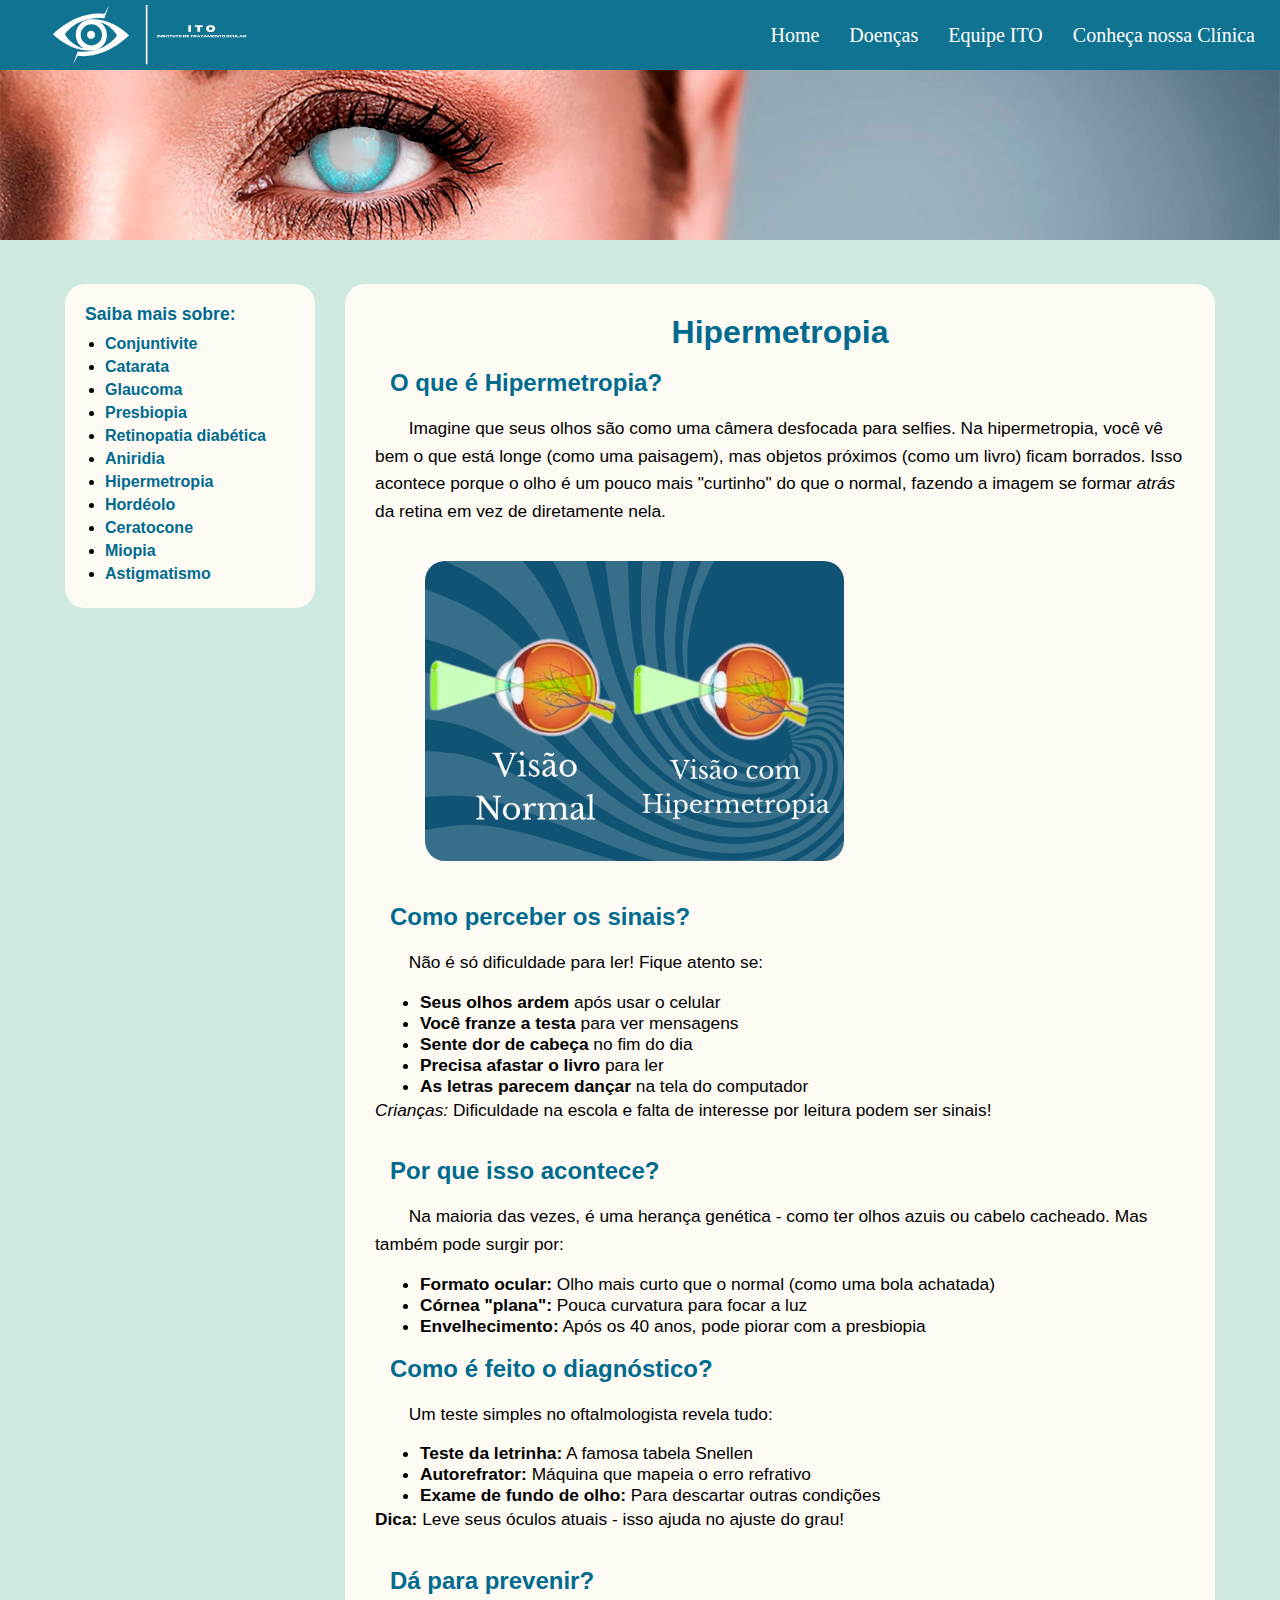
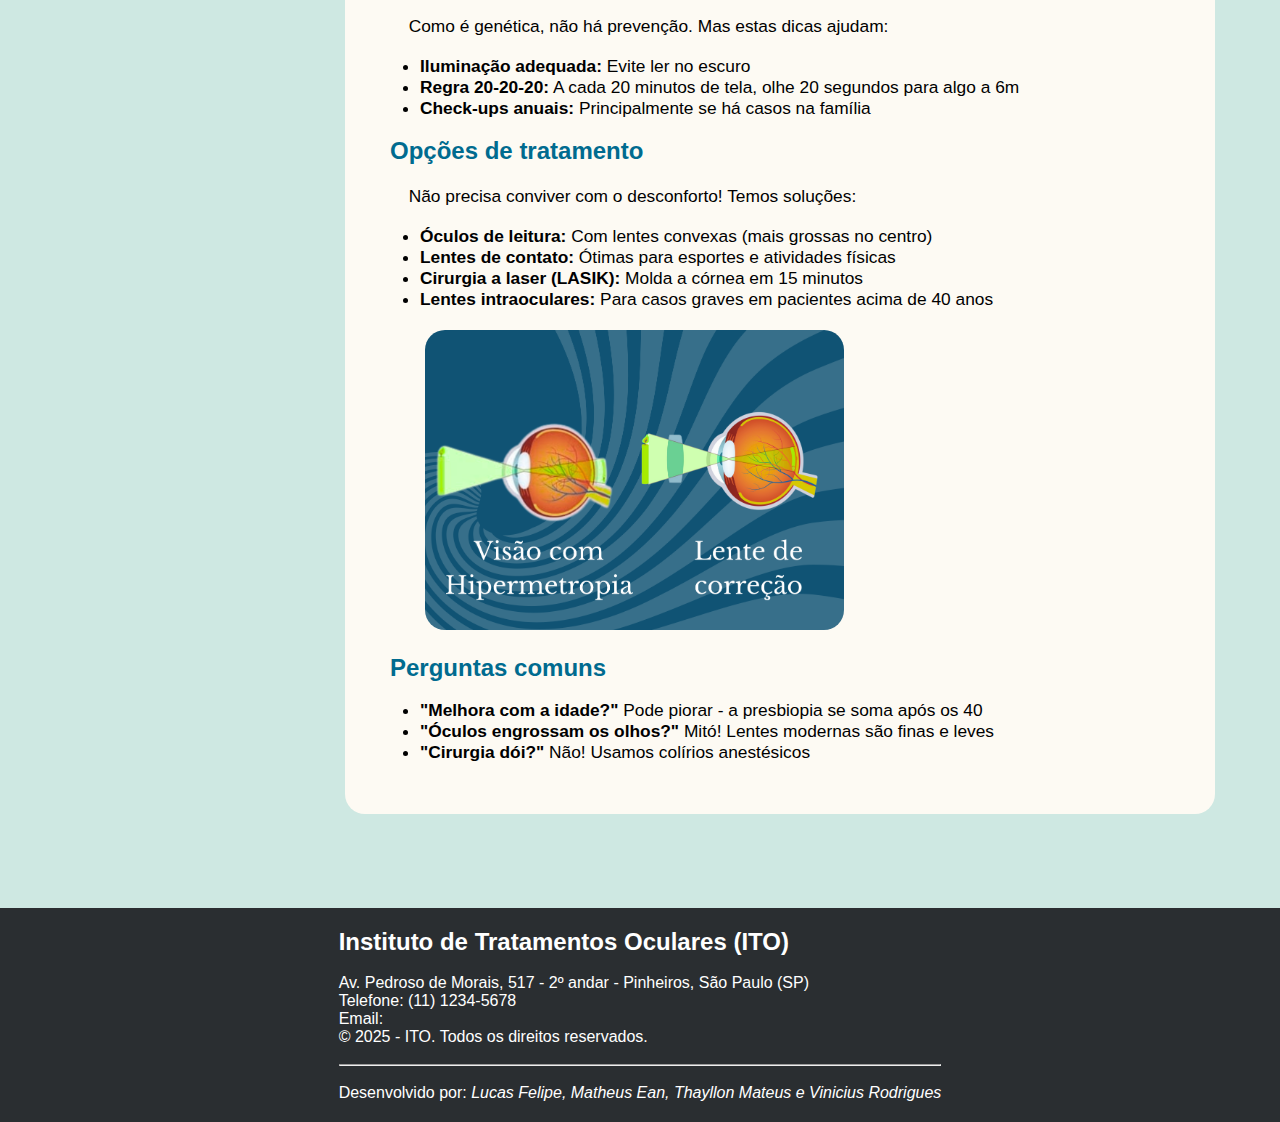
<file: doencas/tipos-de-doenca/hipermetropia.html>
<!DOCTYPE html>
<html lang="pt-br">
<head>
    <meta charset="UTF-8">
    <meta name="viewport" content="width=device-width, initial-scale=1.0">
    <title>Hipermetropia | ITO</title>
    <link rel="shortcut icon" href="../../imagens/logos/ito.ico" type="image/x-icon">
    <link rel="stylesheet" href="../css-header/style.css">
    <style>
    /**/
    .container {
        display: flex;
        flex-direction: column;
        gap: 40px;
        margin-left: 25px;
        margin-right: 25px;
        width: auto;
        height: auto;
        padding: 40px;
        border-radius: 20px;
    }

    /* Main e Aside */
    .area-primary {
        display: flex;
        gap: 30px;
        height: auto;
    }

    /* Aside */
    .menu-lateral {
        background-color: #fdfaf3;
        padding: 20px;
        width: 250px;
        height: auto;
        border-radius: 20px;
        font-family: Arial, sans-serif;
    }

    .menu-lateral a {
        color: #006b8f;
        font-weight: bold;
    }

    .menu-lateral h3 {
        font-size: 17.6px;
        margin-bottom: 10px;
    }

    .menu-lateral ul {
        padding-left: 20px;
        list-style-type: disc;
    }

    .menu-lateral li {
        margin-bottom: 5px;
    }

    /*Saiba mais*/
    .more-info {
        color: #006b8f;
        text-decoration: none;
        font-weight: bold;;
    }

    .more-info:hover {
        text-decoration: underline;
        color: #109375;
    }

    .more-info::after {
        color: #006b8f;
        text-decoration: none;
    }

    /* Tamanho das imagens */
    .img-hipermetropia {
        height: 300px;
        border-radius: 20px;
        margin-top: 20px;
        margin-bottom: 20px;
        margin-left: 50px;
    }

    /* Conteudo Main*/
    .main-content {
        background-color: #fdfaf3;
        padding: 30px;
        border-radius: 20px;
        flex: 1;
        font-family: Arial, sans-serif;
    }

    .main-content p {
        line-height: 1.6;
        margin-bottom: 15px;
        font-size: 13pt;
    }

    .main-content h1 {
        color: #006b8f;
        text-align: center;
    }

    .main-content h2 {
        color: #006b8f;
        margin-left: 15px;
    }

    .main-content ul {
        padding-left: 20px;
        list-style-type: disc;
        margin-left: 25px;
        font-size: 13pt;
    }

    /* Footer */
    .conteudo-footer {
        background-color: #2a2e31;
        color: #ffffff;
        padding: 20px;
        font-family: Arial, sans-serif;
        display: flex;
        justify-content: center;
        align-items: center;
    }
    </style>
</head>
<body>

<header>
    <a href="../../index.html"><img src="../../imagens/logos/ITO.svg" alt="Logo do ITO" class="logo"></a>
    <div class="hyper-bar">
        <ul class="list-bar">
            <li><a href="../../index.html" class="txt-header"> Home</a></li>
            <li><a href="../doencas.html" class="txt-header"> Doenças</a></li>
            <li><a href="../../sobre-nos/equipe-ito.html" class="txt-header"> Equipe ITO</a></li>
            <li><a href="../../localizacao/clinica.html" class="txt-header"> Conheça nossa Clínica</a></li>
        </ul>
    </div>
</header>

<img src="../../imagens/banner/banner-cegueira.jpg" alt="Banner de uma pessoa com deficiência visual" class="img-banner">
<br>

<div class="container">
    <div class="area-primary">
        <aside>
            <div class="menu-lateral">
                <h3><a href="../doencas.html" class="more-info">Saiba mais sobre: </a></h3>
                <ul>
                        <li><a href="conjuntivite.html" class="more-info">Conjuntivite</a></li>
                        <li><a href="catarata.html" class="more-info">Catarata</a></li>
                        <li><a href="glaucoma.html" class="more-info">Glaucoma</a></li>
                        <li><a href="presbiopia.html" class="more-info">Presbiopia</a></li>
                        <li><a href="retinopatia-diabetica.html" class="more-info">Retinopatia diabética</a></li>
                        <li><a href="aniridia.html" class="more-info">Aniridia</a></li>
                        <li><a href="hipermetropia.html" class="more-info">Hipermetropia</a></li>
                        <li><a href="hordeolo.html" class="more-info">Hordéolo</a></li>
                        <li><a href="ceratocone.html" class="more-info">Ceratocone</a></li>
                        <li><a href="miopia.html" class="more-info">Miopia</a></li>
                        <li><a href="astigmatismo.html" class="more-info">Astigmatismo</a></li>
                </ul>
            </div>
        </aside>

<main class="main-content">
    <h1>Hipermetropia</h1>
    <br>

    <h2>O que é Hipermetropia?</h2>
    <br>
    <p>
        &nbsp;&nbsp;&nbsp;&nbsp;&nbsp;&nbsp;&nbsp;Imagine que seus olhos são como uma câmera desfocada para selfies. Na hipermetropia, você vê bem o que está longe (como uma paisagem), mas objetos próximos (como um livro) ficam borrados. Isso acontece porque o olho é um pouco mais "curtinho" do que o normal, fazendo a imagem se formar <em>atrás</em> da retina em vez de diretamente nela.
    </p>
    <img src="../../imagens/img-doencas/hipermetropia.png" alt="Comparação entre olho normal e hipermetrope" class="img-hipermetropia">
    <br><br>

    <h2>Como perceber os sinais?</h2>
    <br>
    <p>
        &nbsp;&nbsp;&nbsp;&nbsp;&nbsp;&nbsp;&nbsp;Não é só dificuldade para ler! Fique atento se:
    </p>
    <ul>
        <li><strong>Seus olhos ardem</strong> após usar o celular</li>
        <li><strong>Você franze a testa</strong> para ver mensagens</li>
        <li><strong>Sente dor de cabeça</strong> no fim do dia</li>
        <li><strong>Precisa afastar o livro</strong> para ler</li>
        <li><strong>As letras parecem dançar</strong> na tela do computador</li>
    </ul>
    <p><em>Crianças:</em> Dificuldade na escola e falta de interesse por leitura podem ser sinais!</p>

    <br>
    <h2>Por que isso acontece?</h2>
    <br>
    <p>
        &nbsp;&nbsp;&nbsp;&nbsp;&nbsp;&nbsp;&nbsp;Na maioria das vezes, é uma herança genética - como ter olhos azuis ou cabelo cacheado. Mas também pode surgir por:
    </p>
    <ul>
        <li><strong>Formato ocular:</strong> Olho mais curto que o normal (como uma bola achatada)</li>
        <li><strong>Córnea "plana":</strong> Pouca curvatura para focar a luz</li>
        <li><strong>Envelhecimento:</strong> Após os 40 anos, pode piorar com a presbiopia</li>
    </ul>

    <br><h2>Como é feito o diagnóstico?</h2><br>
    <p>
        &nbsp;&nbsp;&nbsp;&nbsp;&nbsp;&nbsp;&nbsp;Um teste simples no oftalmologista revela tudo:
    </p>
    <ul>
        <li><strong>Teste da letrinha:</strong> A famosa tabela Snellen</li>
        <li><strong>Autorefrator:</strong> Máquina que mapeia o erro refrativo</li>
        <li><strong>Exame de fundo de olho:</strong> Para descartar outras condições</li>
    </ul>
    <p><strong>Dica:</strong> Leve seus óculos atuais - isso ajuda no ajuste do grau!</p>

    <br><h2>Dá para prevenir?</h2><br>
    <p>
        &nbsp;&nbsp;&nbsp;&nbsp;&nbsp;&nbsp;&nbsp;Como é genética, não há prevenção. Mas estas dicas ajudam:
    </p>
    <ul>
        <li><strong>Iluminação adequada:</strong> Evite ler no escuro</li>
        <li><strong>Regra 20-20-20:</strong> A cada 20 minutos de tela, olhe 20 segundos para algo a 6m</li>
        <li><strong>Check-ups anuais:</strong> Principalmente se há casos na família</li>
    </ul>

    <br><h2>Opções de tratamento</h2><br>
    <p>
        &nbsp;&nbsp;&nbsp;&nbsp;&nbsp;&nbsp;&nbsp;Não precisa conviver com o desconforto! Temos soluções:
    </p>
    <ul>
        <li><strong>Óculos de leitura:</strong> Com lentes convexas (mais grossas no centro)</li>
        <li><strong>Lentes de contato:</strong> Ótimas para esportes e atividades físicas</li>
        <li><strong>Cirurgia a laser (LASIK):</strong> Molda a córnea em 15 minutos</li>
        <li><strong>Lentes intraoculares:</strong> Para casos graves em pacientes acima de 40 anos</li>
    </ul>
    <img src="../../imagens/img-doencas/hipermetropia2.png" alt="Comparação com a lente para hipermetropia" class="img-hipermetropia">

    <br><h2>Perguntas comuns</h2><br>
    <ul>
        <li><strong>"Melhora com a idade?"</strong> Pode piorar - a presbiopia se soma após os 40</li>
        <li><strong>"Óculos engrossam os olhos?"</strong> Mitó! Lentes modernas são finas e leves</li>
        <li><strong>"Cirurgia dói?"</strong> Não! Usamos colírios anestésicos</li>
    </ul>
</main>

    </div>
</div>

<br><br><br>
<footer>
    <div class="conteudo-footer">
        <div>
            <p><h2>Instituto de Tratamentos Oculares (ITO)</h2></p>
            <br>
            <p> Av. Pedroso de Morais, 517 - 2º andar - Pinheiros, São Paulo (SP)</p>
            <p>Telefone: (11) 1234-5678</p>
            <p>Email:</p>
            <p>© 2025 - ITO. Todos os direitos reservados.</p>
            <br><hr><br>
            <p>Desenvolvido por: <i>Lucas Felipe, Matheus Ean, Thayllon Mateus e Vinicius Rodrigues</i> </p>
        </div>
    </div>
</footer>

</body>
</html>
</file>
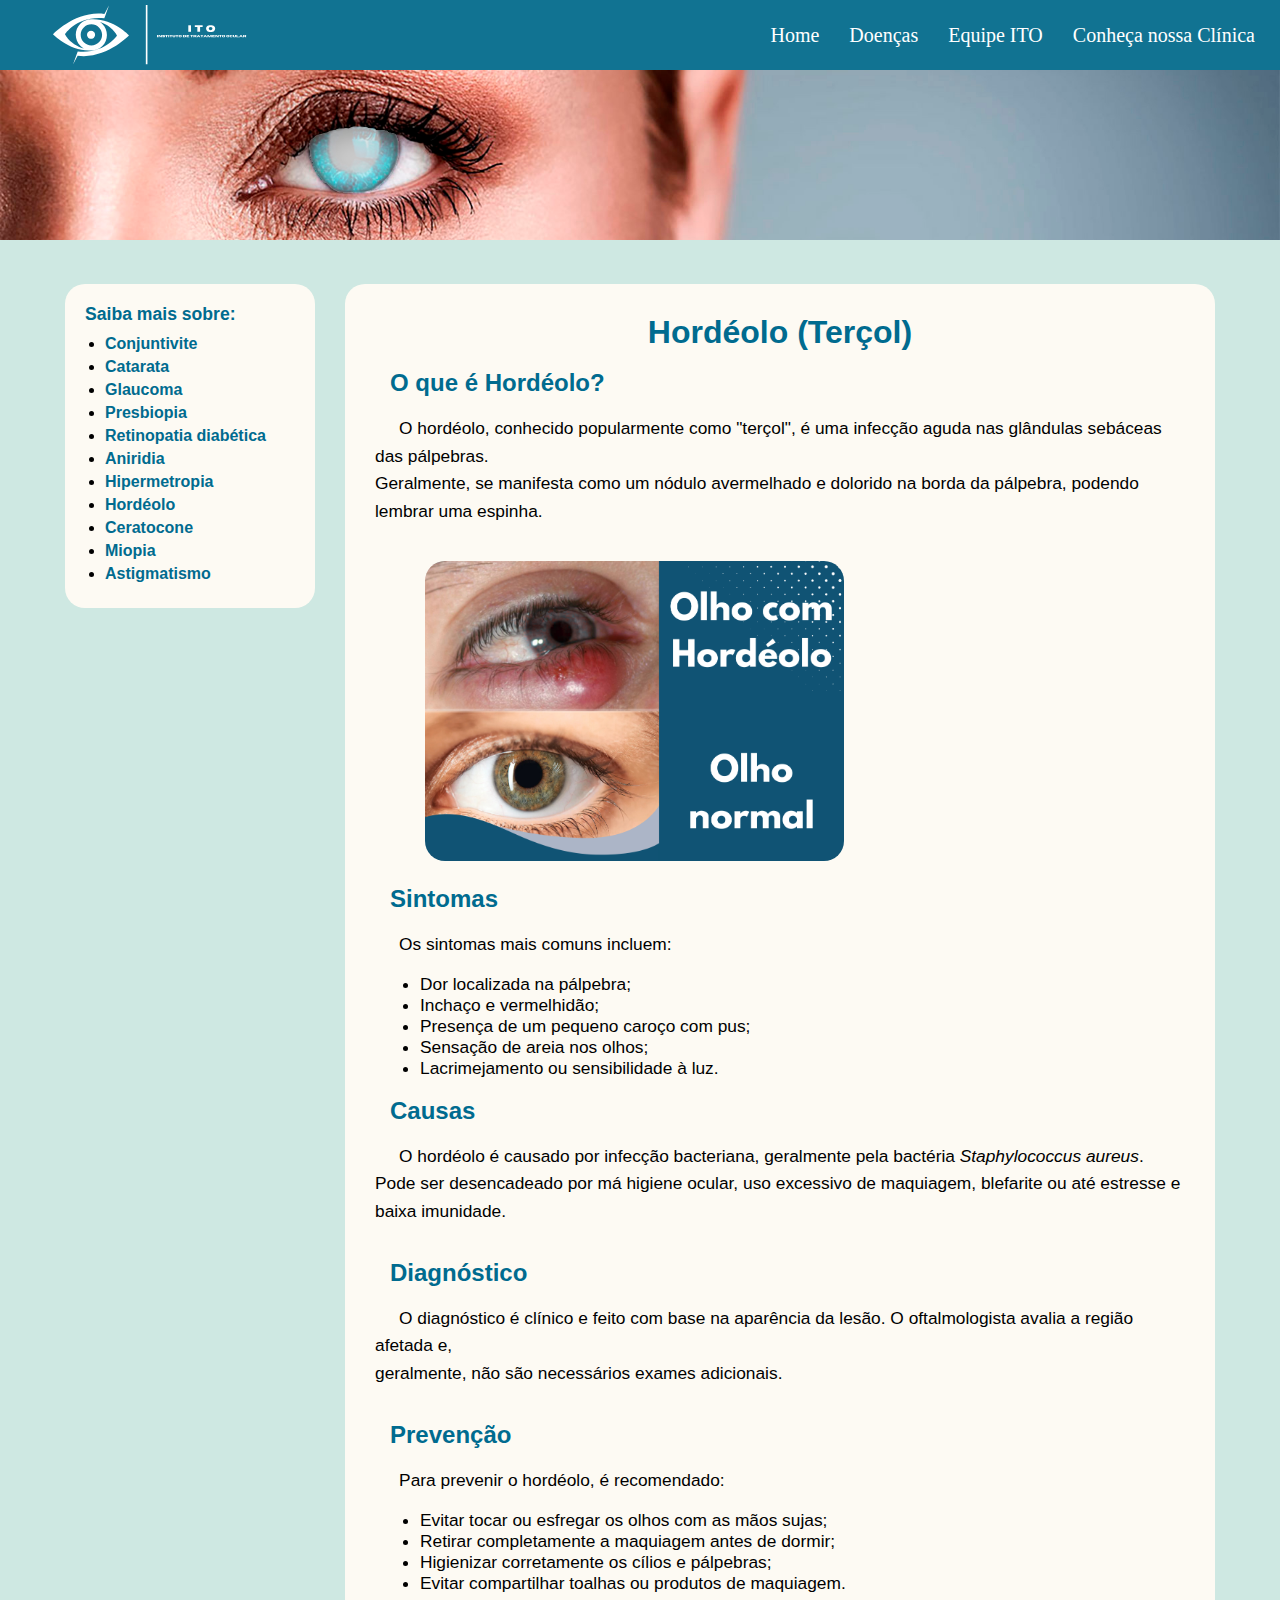
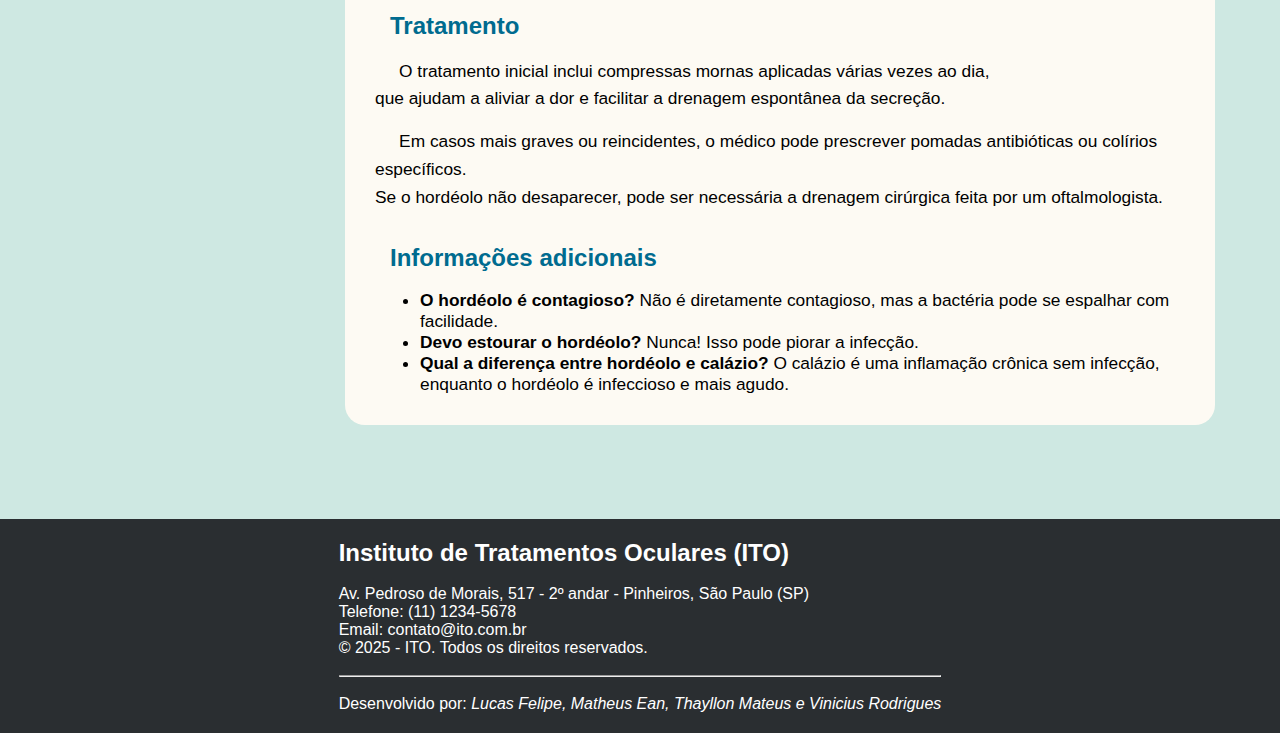
<file: doencas/tipos-de-doenca/hordeolo.html>
<!DOCTYPE html>
<html lang="pt-br">
<head>
    <meta charset="UTF-8">
    <meta name="viewport" content="width=device-width, initial-scale=1.0">
    <title>Hordéolo | ITO</title>
    <link rel="shortcut icon" href="../../imagens/logos/ito.ico" type="image/x-icon">
    <link rel="stylesheet" href="../css-header/style.css">
    <style>
        .container {
            display: flex;
            flex-direction: column;
            gap: 40px;
            margin-left: 25px;
            margin-right: 25px;
            padding: 40px;
            border-radius: 20px;
        }

        .area-primary {
            display: flex;
            gap: 30px;
        }

        .menu-lateral {
            background-color: #fdfaf3;
            padding: 20px;
            width: 250px;
            border-radius: 20px;
            font-family: Arial, sans-serif;
        }

        .menu-lateral a {
            color: #006b8f;
            font-weight: bold;
            text-decoration: none;
        }

        .menu-lateral h3 {
            font-size: 17.6px;
            margin-bottom: 10px;
        }

        .menu-lateral ul {
            padding-left: 20px;
            list-style-type: disc;
        }

        .menu-lateral li {
            margin-bottom: 5px;
        }

        .more-info {
            color: #006b8f;
            text-decoration: none;
            font-weight: bold;
        }

        .more-info:hover {
            text-decoration: underline;
            color: #109375;
        }

        .img-hordeolo {
            height: 300px;
            border-radius: 20px;
            margin: 20px 0 20px 50px;
        }

        .main-content {
            background-color: #fdfaf3;
            padding: 30px;
            border-radius: 20px;
            flex: 1;
            font-family: Arial, sans-serif;
        }

        .main-content p {
            line-height: 1.6;
            margin-bottom: 15px;
            font-size: 13pt;
        }

        .main-content h1 {
            color: #006b8f;
            text-align: center;
        }

        .main-content h2 {
            color: #006b8f;
            margin-left: 15px;
        }

        .main-content ul {
            padding-left: 20px;
            list-style-type: disc;
            margin-left: 25px;
            font-size: 13pt;
        }

        .conteudo-footer {
            background-color: #2a2e31;
            color: #ffffff;
            padding: 20px;
            font-family: Arial, sans-serif;
            display: flex;
            justify-content: center;
            align-items: center;
        }
    </style>
</head>
<body>

<header>
    <a href="../../index.html"><img src="../../imagens/logos/ITO.svg" alt="Logo do ITO" class="logo"></a>
    <div class="hyper-bar">
        <ul class="list-bar">
            <li><a href="../../index.html" class="txt-header">Home</a></li>
            <li><a href="../doencas.html" class="txt-header">Doenças</a></li>
            <li><a href="../../sobre-nos/equipe-ito.html" class="txt-header"> Equipe ITO</a></li>
            <li><a href="../../localizacao/clinica.html" class="txt-header"> Conheça nossa Clínica</a></li>
        </ul>
    </div>
</header>

<img src="../../imagens/banner/banner-cegueira.jpg" alt="Banner de uma pessoa com deficiência visual" class="img-banner">
<br>

<div class="container">
    <div class="area-primary">
        <aside>
            <div class="menu-lateral">
                <h3><a href="../doencas.html" class="more-info">Saiba mais sobre:</a></h3>
                <ul>
                    <li><a href="conjuntivite.html" class="more-info">Conjuntivite</a></li>
                    <li><a href="catarata.html" class="more-info">Catarata</a></li>
                    <li><a href="glaucoma.html" class="more-info">Glaucoma</a></li>
                    <li><a href="presbiopia.html" class="more-info">Presbiopia</a></li>
                    <li><a href="retinopatia-diabetica.html" class="more-info">Retinopatia diabética</a></li>
                    <li><a href="aniridia.html" class="more-info">Aniridia</a></li>
                    <li><a href="hipermetropia.html" class="more-info">Hipermetropia</a></li>
                    <li><a href="hordeolo.html" class="more-info">Hordéolo</a></li>
                    <li><a href="ceratocone.html" class="more-info">Ceratocone</a></li>
                    <li><a href="miopia.html" class="more-info">Miopia</a></li>
                    <li><a href="astigmatismo.html" class="more-info">Astigmatismo</a></li>
                </ul>
            </div>
        </aside>

        <main class="main-content">
            <h1>Hordéolo (Terçol)</h1>
            <br>

            <h2>O que é Hordéolo?</h2>
            <br>
            <p>
                &nbsp;&nbsp;&nbsp;&nbsp; O hordéolo, conhecido popularmente como "terçol", é uma infecção aguda nas glândulas sebáceas das pálpebras. <br>
                Geralmente, se manifesta como um nódulo avermelhado e dolorido na borda da pálpebra, podendo lembrar uma espinha.
            </p>
            <img src="../../imagens/img-doencas/hordeolo.png" alt="Imagem de olho com hordéolo" class="img-hordeolo">

            <br><h2>Sintomas</h2><br>
            <p>
                &nbsp;&nbsp;&nbsp;&nbsp; Os sintomas mais comuns incluem:
            </p>
            <ul>
                <li>Dor localizada na pálpebra;</li>
                <li>Inchaço e vermelhidão;</li>
                <li>Presença de um pequeno caroço com pus;</li>
                <li>Sensação de areia nos olhos;</li>
                <li>Lacrimejamento ou sensibilidade à luz.</li>
            </ul>

            <br><h2>Causas</h2><br>
            <p>
                &nbsp;&nbsp;&nbsp;&nbsp; O hordéolo é causado por infecção bacteriana, geralmente pela bactéria <em>Staphylococcus aureus</em>. <br>
                Pode ser desencadeado por má higiene ocular, uso excessivo de maquiagem, blefarite ou até estresse e baixa imunidade.
            </p>

            <br><h2>Diagnóstico</h2><br>
            <p>
                &nbsp;&nbsp;&nbsp;&nbsp; O diagnóstico é clínico e feito com base na aparência da lesão. O oftalmologista avalia a região afetada e, <br>
                geralmente, não são necessários exames adicionais.
            </p>

            <br><h2>Prevenção</h2><br>
            <p>
                &nbsp;&nbsp;&nbsp;&nbsp; Para prevenir o hordéolo, é recomendado:
            </p>
            <ul>
                <li>Evitar tocar ou esfregar os olhos com as mãos sujas;</li>
                <li>Retirar completamente a maquiagem antes de dormir;</li>
                <li>Higienizar corretamente os cílios e pálpebras;</li>
                <li>Evitar compartilhar toalhas ou produtos de maquiagem.</li>
            </ul>

            <br><h2>Tratamento</h2><br>
            <p>
                &nbsp;&nbsp;&nbsp;&nbsp; O tratamento inicial inclui compressas mornas aplicadas várias vezes ao dia, <br>
                que ajudam a aliviar a dor e facilitar a drenagem espontânea da secreção.
            </p>
            <p>
                &nbsp;&nbsp;&nbsp;&nbsp; Em casos mais graves ou reincidentes, o médico pode prescrever pomadas antibióticas ou colírios específicos. <br>
                Se o hordéolo não desaparecer, pode ser necessária a drenagem cirúrgica feita por um oftalmologista.
            </p>

            <br><h2>Informações adicionais</h2><br>
            <ul>
                <li><strong>O hordéolo é contagioso?</strong> Não é diretamente contagioso, mas a bactéria pode se espalhar com facilidade.</li>
                <li><strong>Devo estourar o hordéolo?</strong> Nunca! Isso pode piorar a infecção.</li>
                <li><strong>Qual a diferença entre hordéolo e calázio?</strong> O calázio é uma inflamação crônica sem infecção, enquanto o hordéolo é infeccioso e mais agudo.</li>
            </ul>
        </main>
    </div>
</div>

<br><br><br>
<footer>
    <div class="conteudo-footer">
        <div>
            <h2>Instituto de Tratamentos Oculares (ITO)</h2>
            <br>
            <p>Av. Pedroso de Morais, 517 - 2º andar - Pinheiros, São Paulo (SP)</p>
            <p>Telefone: (11) 1234-5678</p>
            <p>Email: contato@ito.com.br</p>
            <p>© 2025 - ITO. Todos os direitos reservados.</p>
            <br><hr><br>
            <p>Desenvolvido por: <i>Lucas Felipe, Matheus Ean, Thayllon Mateus e Vinicius Rodrigues</i></p>
        </div>
    </div>
</footer>

</body>
</html>
</file>
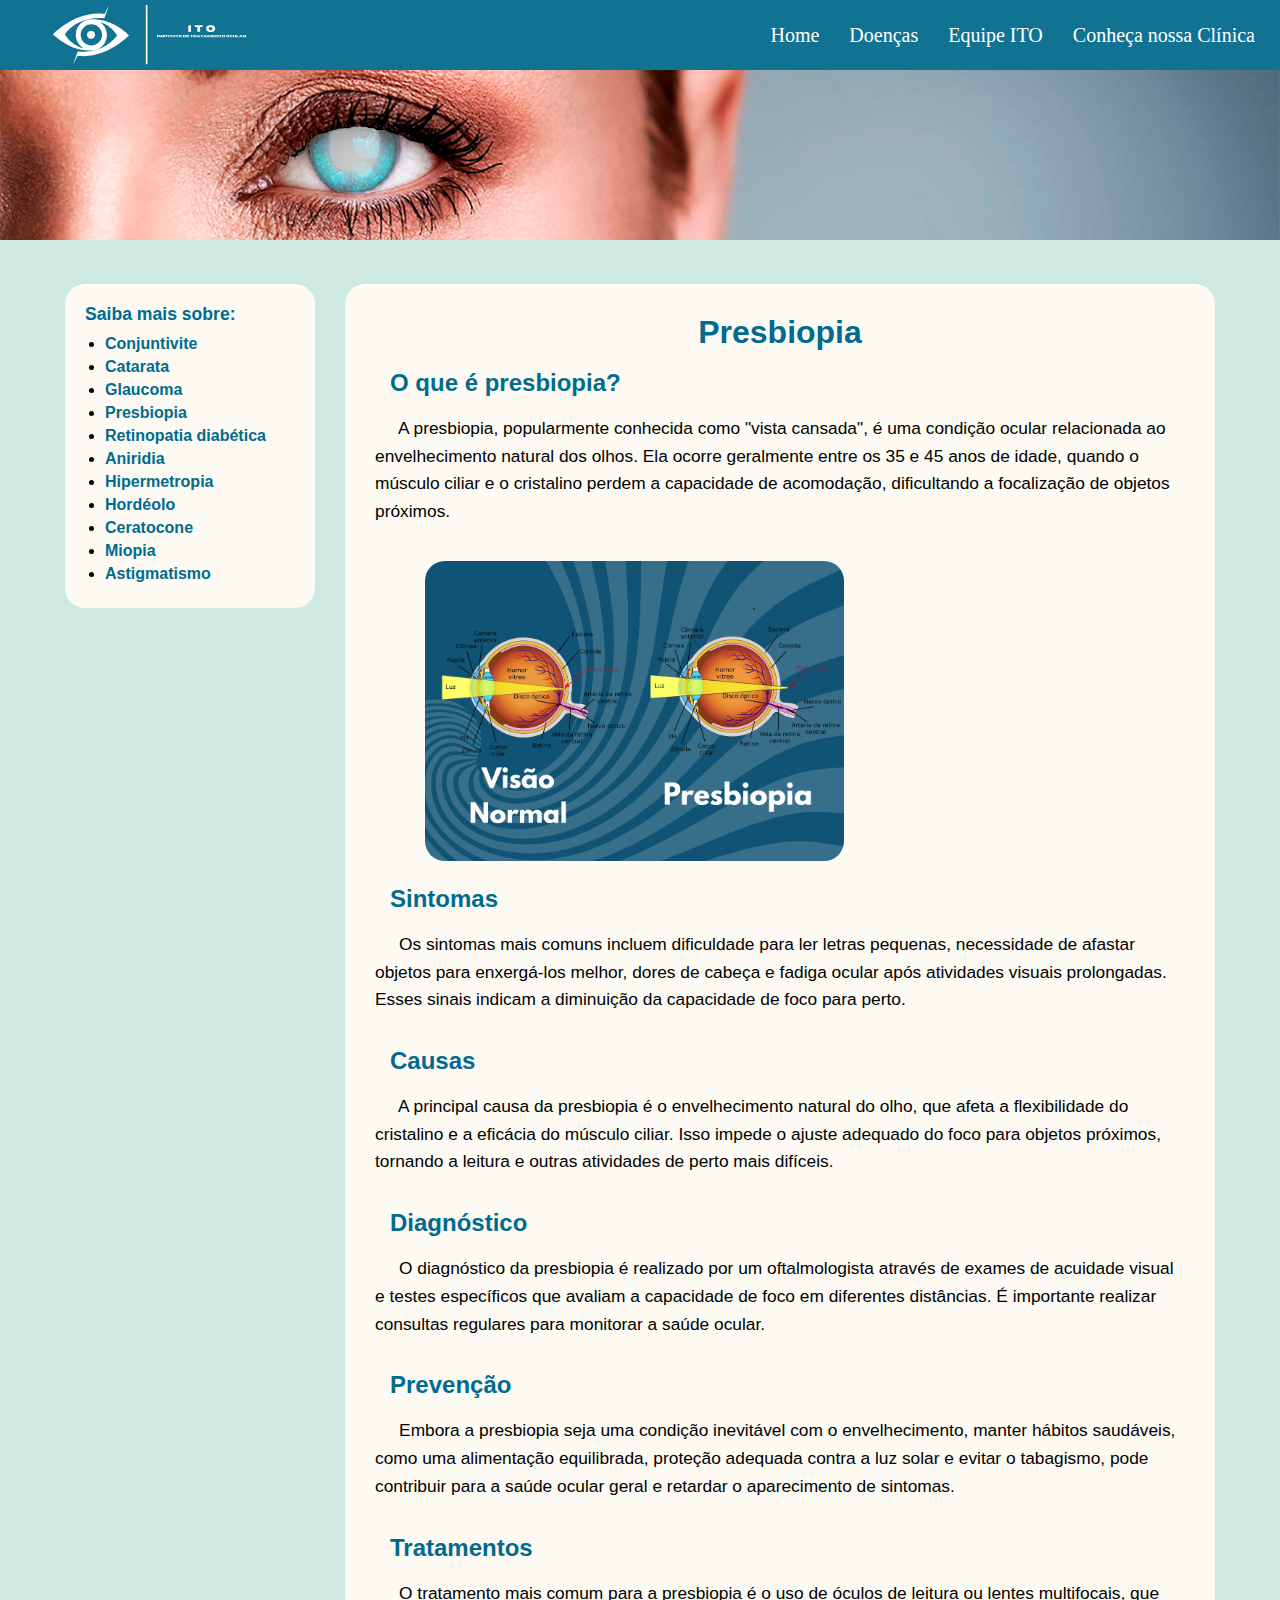
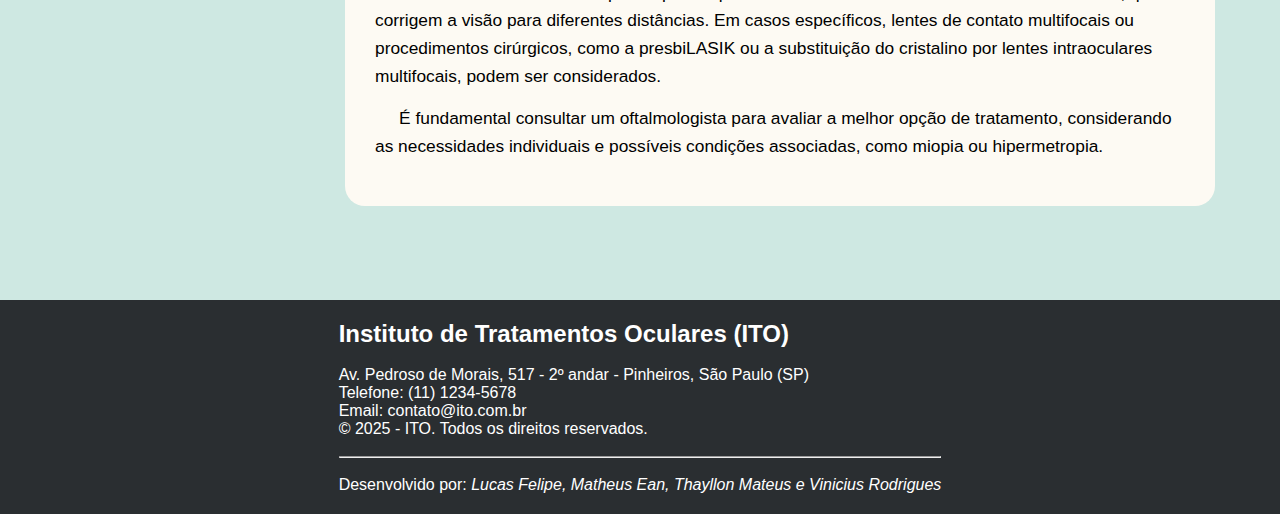
<file: doencas/tipos-de-doenca/presbiopia.html>
<!DOCTYPE html>
<html lang="pt-br">
<head>
    <meta charset="UTF-8">
    <meta name="viewport" content="width=device-width, initial-scale=1.0">
    <title>Presbiopia | ITO</title>
    <link rel="shortcut icon" href="../../imagens/logos/ito.ico" type="image/x-icon">
    <link rel="stylesheet" href="../css-header/style.css">
    <style>
        /* Estilos personalizados */
        .container {
            display: flex;
            flex-direction: column;
            gap: 40px;
            margin: 0 25px;
            padding: 40px;
            border-radius: 20px;
        }

        .area-primary {
            display: flex;
            gap: 30px;
        }

        .menu-lateral {
            background-color: #fdfaf3;
            padding: 20px;
            width: 250px;
            border-radius: 20px;
            font-family: Arial, sans-serif;
        }

        .menu-lateral a {
            color: #006b8f;
            font-weight: bold;
            text-decoration: none;
        }

        .menu-lateral h3 {
            font-size: 17.6px;
            margin-bottom: 10px;
        }

        .menu-lateral ul {
            padding-left: 20px;
            list-style-type: disc;
        }

        .menu-lateral li {
            margin-bottom: 5px;
        }

        .more-info {
            color: #006b8f;
            text-decoration: none;
            font-weight: bold;
        }

        .more-info:hover {
            text-decoration: underline;
            color: #109375;
        }

        .img-presbiopia {
            height: 300px;
            border-radius: 20px;
            margin: 20px 0 20px 50px;
        }

        .main-content {
            background-color: #fdfaf3;
            padding: 30px;
            border-radius: 20px;
            flex: 1;
            font-family: Arial, sans-serif;
        }

        .main-content p {
            line-height: 1.6;
            margin-bottom: 15px;
            font-size: 13pt;
        }

        .main-content h1 {
            color: #006b8f;
            text-align: center;
        }

        .main-content h2 {
            color: #006b8f;
            margin-left: 15px;
        }

        .main-content ul {
            padding-left: 20px;
            list-style-type: disc;
            margin-left: 25px;
            font-size: 13pt;
        }

        .conteudo-footer {
            background-color: #2a2e31;
            color: #ffffff;
            padding: 20px;
            font-family: Arial, sans-serif;
            display: flex;
            justify-content: center;
            align-items: center;
        }
    </style>
</head>
<body>

<header>
    <a href="../../index.html"><img src="../../imagens/logos/ITO.svg" alt="Logo do ITO" class="logo"></a>
    <div class="hyper-bar">
        <ul class="list-bar">
            <li><a href="../../index.html" class="txt-header">Home</a></li>
            <li><a href="../doencas.html" class="txt-header">Doenças</a></li>
            <li><a href="../../sobre-nos/equipe-ito.html" class="txt-header"> Equipe ITO</a></li>
            <li><a href="../../localizacao/clinica.html" class="txt-header"> Conheça nossa Clínica</a></li>
        </ul>
    </div>
</header>

<img src="../../imagens/banner/banner-cegueira.jpg" alt="Banner de uma pessoa com deficiência visual" class="img-banner">
<br>

<div class="container">
    <div class="area-primary">
        <aside>
            <div class="menu-lateral">
                <h3><a href="../doencas.html" class="more-info">Saiba mais sobre:</a></h3>
                <ul>
                    <li><a href="conjuntivite.html" class="more-info">Conjuntivite</a></li>
                    <li><a href="catarata.html" class="more-info">Catarata</a></li>
                    <li><a href="glaucoma.html" class="more-info">Glaucoma</a></li>
                    <li><a href="presbiopia.html" class="more-info">Presbiopia</a></li>
                    <li><a href="retinopatia-diabetica.html" class="more-info">Retinopatia diabética</a></li>
                    <li><a href="aniridia.html" class="more-info">Aniridia</a></li>
                    <li><a href="hipermetropia.html" class="more-info">Hipermetropia</a></li>
                    <li><a href="hordeolo.html" class="more-info">Hordéolo</a></li>
                    <li><a href="ceratocone.html" class="more-info">Ceratocone</a></li>
                    <li><a href="miopia.html" class="more-info">Miopia</a></li>
                    <li><a href="astigmatismo.html" class="more-info">Astigmatismo</a></li>
                </ul>
            </div>
        </aside>

        <main class="main-content">
            <h1>Presbiopia</h1>
            <br>

            <h2>O que é presbiopia?</h2>
            <br>
            <p>
                &nbsp;&nbsp;&nbsp;&nbsp; A presbiopia, popularmente conhecida como "vista cansada", é uma condição ocular relacionada ao envelhecimento natural dos olhos. Ela ocorre geralmente entre os 35 e 45 anos de idade, quando o músculo ciliar e o cristalino perdem a capacidade de acomodação, dificultando a focalização de objetos próximos.
            </p>
            <img src="../../imagens/img-doencas/presbiopia.png" alt="Comparação entre olho normal e com presbiopia" class="img-presbiopia">

            <br><h2>Sintomas</h2><br>
            <p>
                &nbsp;&nbsp;&nbsp;&nbsp; Os sintomas mais comuns incluem dificuldade para ler letras pequenas, necessidade de afastar objetos para enxergá-los melhor, dores de cabeça e fadiga ocular após atividades visuais prolongadas. Esses sinais indicam a diminuição da capacidade de foco para perto.
            </p>

            <br><h2>Causas</h2><br>
            <p>
                &nbsp;&nbsp;&nbsp;&nbsp; A principal causa da presbiopia é o envelhecimento natural do olho, que afeta a flexibilidade do cristalino e a eficácia do músculo ciliar. Isso impede o ajuste adequado do foco para objetos próximos, tornando a leitura e outras atividades de perto mais difíceis.
            </p>

            <br><h2>Diagnóstico</h2><br>
            <p>
                &nbsp;&nbsp;&nbsp;&nbsp; O diagnóstico da presbiopia é realizado por um oftalmologista através de exames de acuidade visual e testes específicos que avaliam a capacidade de foco em diferentes distâncias. É importante realizar consultas regulares para monitorar a saúde ocular.
            </p>

            <br><h2>Prevenção</h2><br>
            <p>
                &nbsp;&nbsp;&nbsp;&nbsp; Embora a presbiopia seja uma condição inevitável com o envelhecimento, manter hábitos saudáveis, como uma alimentação equilibrada, proteção adequada contra a luz solar e evitar o tabagismo, pode contribuir para a saúde ocular geral e retardar o aparecimento de sintomas.
            </p>

            <br><h2>Tratamentos</h2><br>
            <p>
                &nbsp;&nbsp;&nbsp;&nbsp; O tratamento mais comum para a presbiopia é o uso de óculos de leitura ou lentes multifocais, que corrigem a visão para diferentes distâncias. Em casos específicos, lentes de contato multifocais ou procedimentos cirúrgicos, como a presbiLASIK ou a substituição do cristalino por lentes intraoculares multifocais, podem ser considerados.
            </p>
            <p>
                &nbsp;&nbsp;&nbsp;&nbsp; É fundamental consultar um oftalmologista para avaliar a melhor opção de tratamento, considerando as necessidades individuais e possíveis condições associadas, como miopia ou hipermetropia.
            </p>
        </main>
    </div>
</div>

<br><br><br>
<footer>
    <div class="conteudo-footer">
        <div>
            <h2>Instituto de Tratamentos Oculares (ITO)</h2>
            <br>
            <p>Av. Pedroso de Morais, 517 - 2º andar - Pinheiros, São Paulo (SP)</p>
            <p>Telefone: (11) 1234-5678</p>
            <p>Email: contato@ito.com.br</p>
            <p>© 2025 - ITO. Todos os direitos reservados.</p>
            <br><hr><br>
            <p>Desenvolvido por: <i>Lucas Felipe, Matheus Ean, Thayllon Mateus e Vinicius Rodrigues</i></p>
        </div>
    </div>
</footer>

</body>
</html>
</file>
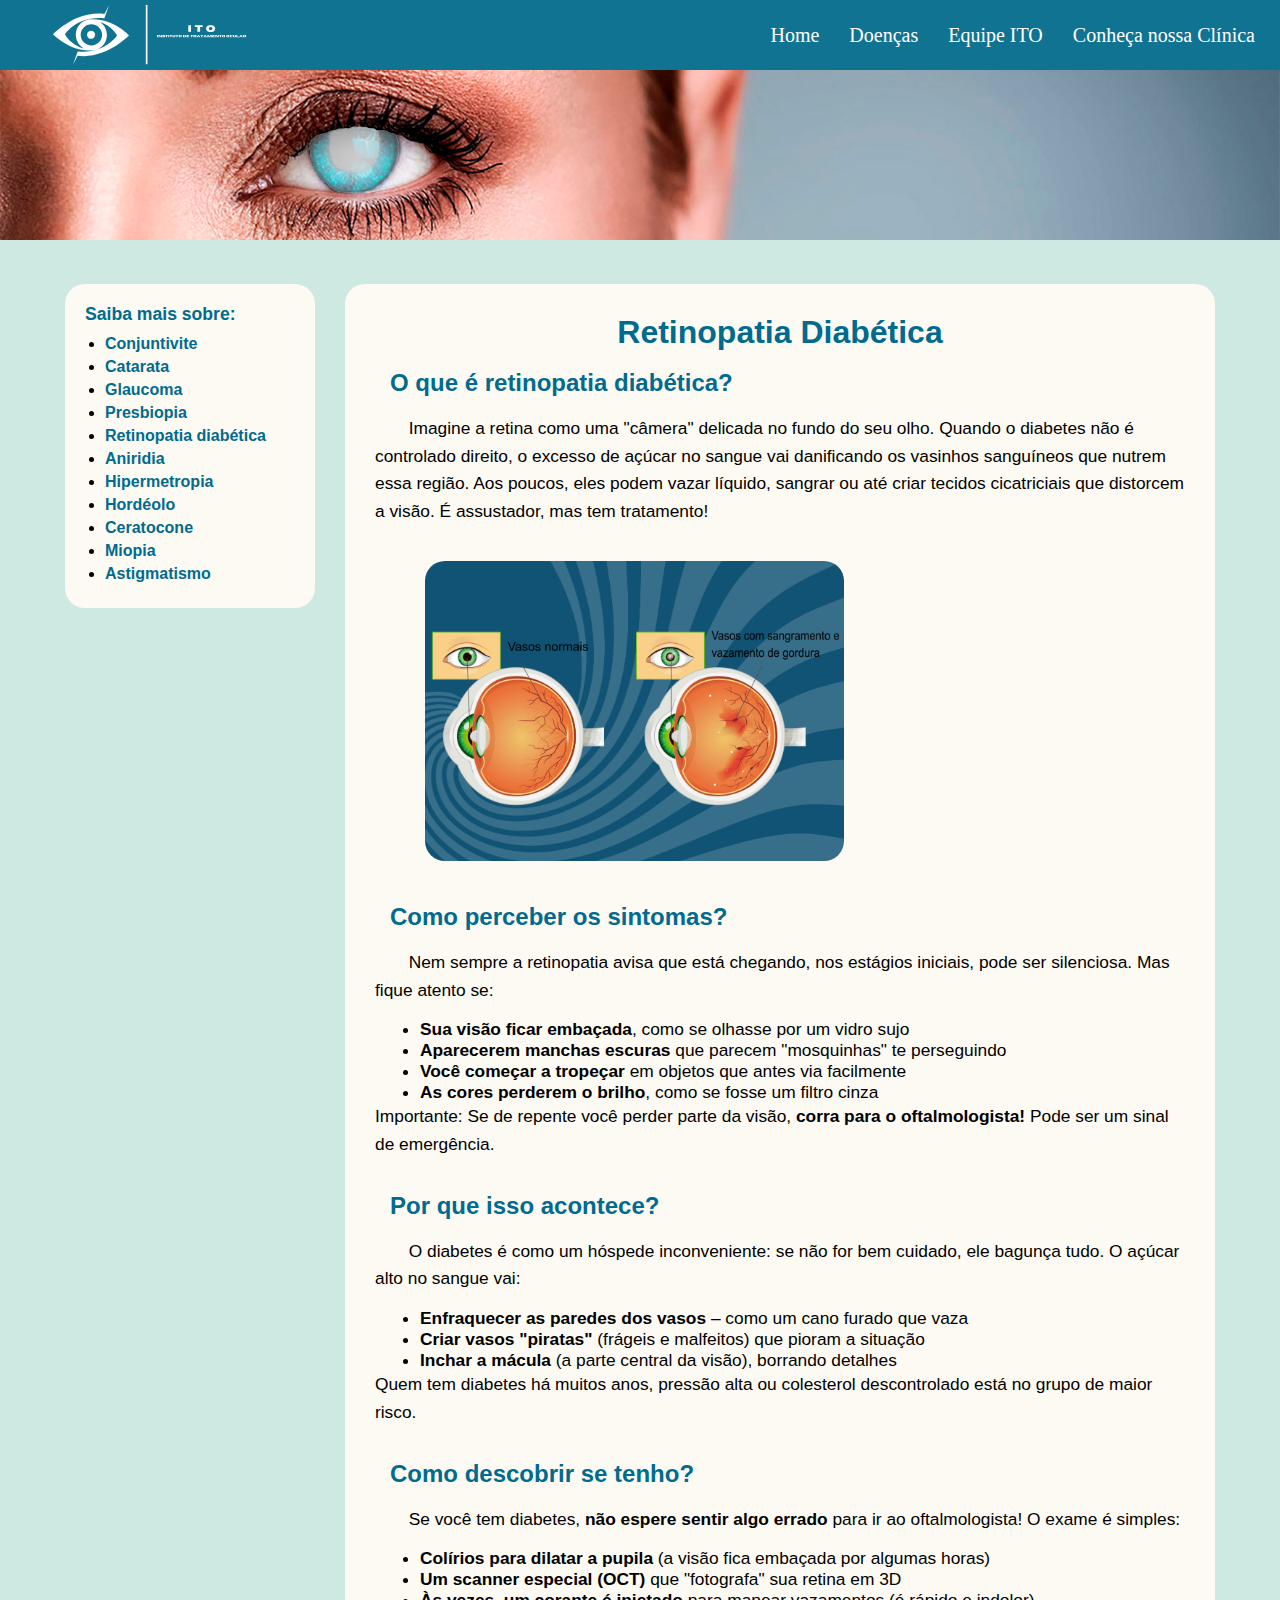
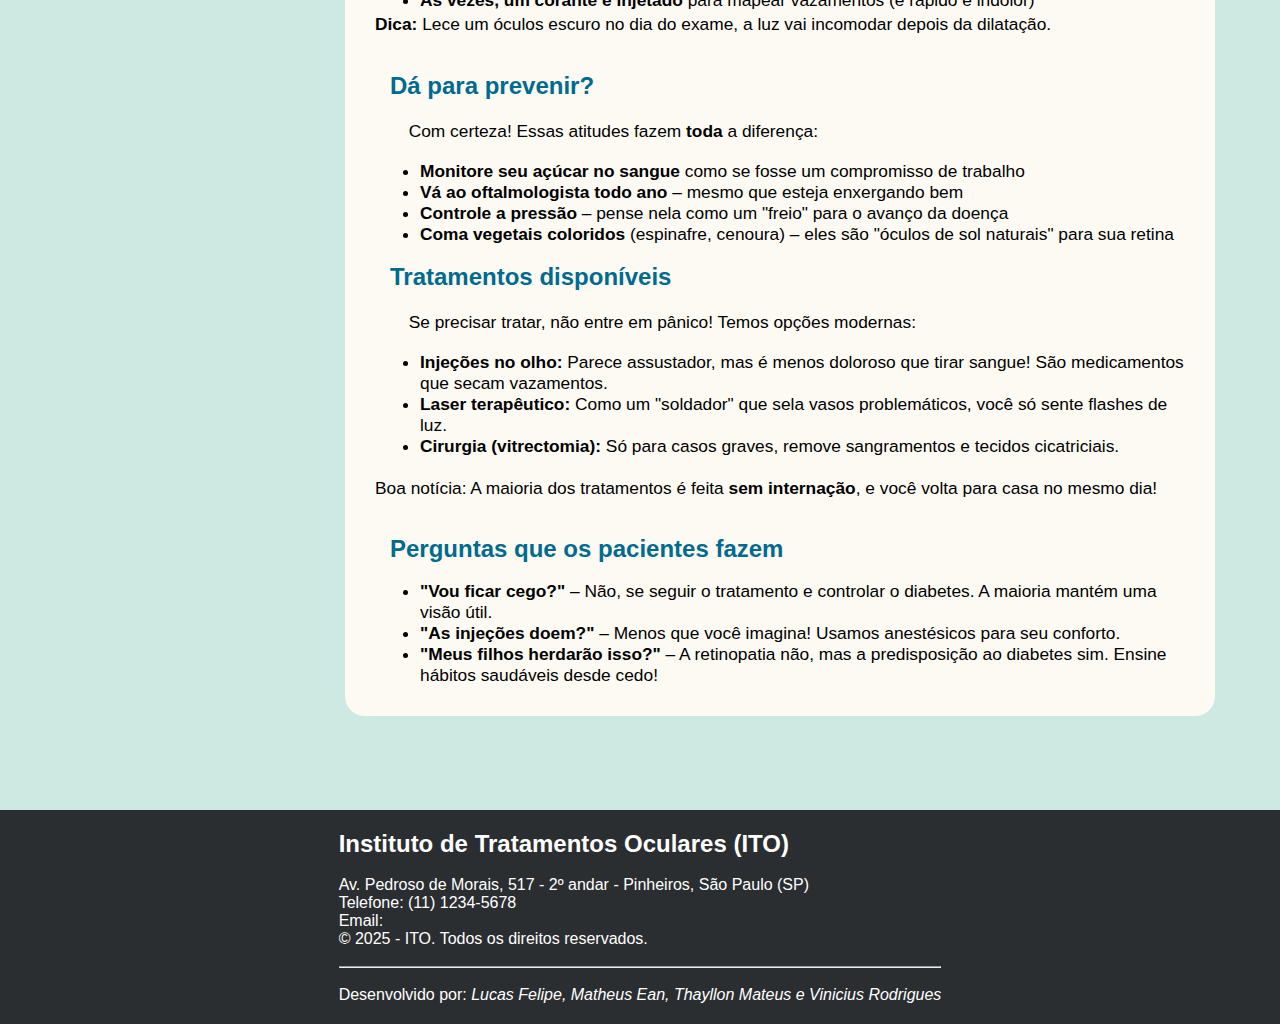
<file: doencas/tipos-de-doenca/retinopatia-diabetica.html>
<!DOCTYPE html>
<html lang="pt-br">
<head>
    <meta charset="UTF-8">
    <meta name="viewport" content="width=device-width, initial-scale=1.0">
    <title>Retinopatia Diabética | ITO</title>
    <link rel="shortcut icon" href="../../imagens/logos/ito.ico" type="image/x-icon">
    <link rel="stylesheet" href="../css-header/style.css">
    <style>
    /**/
    .container {
        display: flex;
        flex-direction: column;
        gap: 40px;
        margin-left: 25px;
        margin-right: 25px;
        width: auto;
        height: auto;
        padding: 40px;
        border-radius: 20px;
    }

    /* Main e Aside */
    .area-primary {
        display: flex;
        gap: 30px;
        height: auto;
    }

    /* Aside */
    .menu-lateral {
        background-color: #fdfaf3;
        padding: 20px;
        width: 250px;
        height: auto;
        border-radius: 20px;
        font-family: Arial, sans-serif;
    }

    .menu-lateral a {
        color: #006b8f;
        font-weight: bold;
    }

    .menu-lateral h3 {
        font-size: 17.6px;
        margin-bottom: 10px;
    }

    .menu-lateral ul {
        padding-left: 20px;
        list-style-type: disc;
    }

    .menu-lateral li {
        margin-bottom: 5px;
    }

    /*Saiba mais*/
    .more-info {
        color: #006b8f;
        text-decoration: none;
        font-weight: bold;;
    }

    .more-info:hover {
        text-decoration: underline;
        color: #109375;
    }

    .more-info::after {
        color: #006b8f;
        text-decoration: none;
    }

    /* Tamanho das imagens */
    .img-retino {
        height: 300px;
        border-radius: 20px;
        margin-top: 20px;
        margin-bottom: 20px;
        margin-left: 50px;
    }

    /* Conteudo Main*/
    .main-content {
        background-color: #fdfaf3;
        padding: 30px;
        border-radius: 20px;
        flex: 1;
        font-family: Arial, sans-serif;
    }

    .main-content p {
        line-height: 1.6;
        margin-bottom: 15px;
        font-size: 13pt;
    }

    .main-content h1 {
        color: #006b8f;
        text-align: center;
    }

    .main-content h2 {
        color: #006b8f;
        margin-left: 15px;
    }

    .main-content ul {
        padding-left: 20px;
        list-style-type: disc;
        margin-left: 25px;
        font-size: 13pt;
    }

    /* Footer */
    .conteudo-footer {
        background-color: #2a2e31;
        color: #ffffff;
        padding: 20px;
        font-family: Arial, sans-serif;
        display: flex;
        justify-content: center;
        align-items: center;
    }
    </style>
</head>
<body>

<header>
    <a href="../../index.html"><img src="../../imagens/logos/ITO.svg" alt="Logo do ITO" class="logo"></a>
    <div class="hyper-bar">
        <ul class="list-bar">
            <li><a href="../../index.html" class="txt-header"> Home</a></li>
            <li><a href="../doencas.html" class="txt-header"> Doenças</a></li>
            <li><a href="../../sobre-nos/equipe-ito.html" class="txt-header"> Equipe ITO</a></li>
            <li><a href="../../localizacao/clinica.html" class="txt-header"> Conheça nossa Clínica</a></li>
        </ul>
    </div>
</header>

<img src="../../imagens/banner/banner-cegueira.jpg" alt="Banner de uma pessoa com deficiência visual" class="img-banner">
<br>

<div class="container">
    <div class="area-primary">
        <aside>
            <div class="menu-lateral">
                <h3><a href="../doencas.html" class="more-info">Saiba mais sobre: </a></h3>
                <ul>
                        <li><a href="conjuntivite.html" class="more-info">Conjuntivite</a></li>
                        <li><a href="catarata.html" class="more-info">Catarata</a></li>
                        <li><a href="glaucoma.html" class="more-info">Glaucoma</a></li>
                        <li><a href="presbiopia.html" class="more-info">Presbiopia</a></li>
                        <li><a href="retinopatia-diabetica.html" class="more-info">Retinopatia diabética</a></li>
                        <li><a href="aniridia.html" class="more-info">Aniridia</a></li>
                        <li><a href="hipermetropia.html" class="more-info">Hipermetropia</a></li>
                        <li><a href="hordeolo.html" class="more-info">Hordéolo</a></li>
                        <li><a href="ceratocone.html" class="more-info">Ceratocone</a></li>
                        <li><a href="miopia.html" class="more-info">Miopia</a></li>
                        <li><a href="astigmatismo.html" class="more-info">Astigmatismo</a></li>
                </ul>
            </div>
        </aside>

<main class="main-content">
    <h1>Retinopatia Diabética</h1>
    <br>

    <h2>O que é retinopatia diabética?</h2>
    <br>
    <p>
        &nbsp;&nbsp;&nbsp;&nbsp;&nbsp;&nbsp;&nbsp;Imagine a retina como uma "câmera" delicada no fundo do seu olho. 
        Quando o diabetes não é controlado direito, o excesso de açúcar no sangue vai danificando os vasinhos sanguíneos que nutrem essa região. 
        Aos poucos, eles podem vazar líquido, sangrar ou até criar tecidos cicatriciais que distorcem a visão. É assustador, mas tem tratamento!
    </p>
    <img src="../../imagens/img-doencas/retinopatia.png" alt="visão normal e com retinopatia" class="img-retino">
    <br><br>

    <h2>Como perceber os sintomas?</h2>
    <br>
    <p>
        &nbsp;&nbsp;&nbsp;&nbsp;&nbsp;&nbsp;&nbsp;Nem sempre a retinopatia avisa que está chegando, nos estágios iniciais, 
        pode ser silenciosa. Mas fique atento se:
    </p>
    <ul>
        <li><strong>Sua visão ficar embaçada</strong>, como se olhasse por um vidro sujo</li>
        <li><strong>Aparecerem manchas escuras</strong> que parecem "mosquinhas" te perseguindo</li>
        <li><strong>Você começar a tropeçar</strong> em objetos que antes via facilmente</li>
        <li><strong>As cores perderem o brilho</strong>, como se fosse um filtro cinza</li>
    </ul>
    <p>Importante: Se de repente você perder parte da visão, <strong>corra para o oftalmologista!</strong> Pode ser um sinal de emergência.</p>

    <br>
    <h2>Por que isso acontece?</h2>
    <br>
    <p>
        &nbsp;&nbsp;&nbsp;&nbsp;&nbsp;&nbsp;&nbsp;O diabetes é como um hóspede inconveniente: se não for bem cuidado, ele bagunça tudo. O açúcar alto no sangue vai:
    </p>
    <ul>
        <li><strong>Enfraquecer as paredes dos vasos</strong> – como um cano furado que vaza</li>
        <li><strong>Criar vasos "piratas"</strong> (frágeis e malfeitos) que pioram a situação</li>
        <li><strong>Inchar a mácula</strong> (a parte central da visão), borrando detalhes</li>
    </ul>
    <p>Quem tem diabetes há muitos anos, pressão alta ou colesterol descontrolado está no grupo de maior risco.</p>

    <br><h2>Como descobrir se tenho?</h2><br>
    <p>
        &nbsp;&nbsp;&nbsp;&nbsp;&nbsp;&nbsp;&nbsp;Se você tem diabetes, <strong>não espere sentir algo errado</strong> para ir ao oftalmologista! O exame é simples:
    </p>
    <ul>
        <li><strong>Colírios para dilatar a pupila</strong> (a visão fica embaçada por algumas horas)</li>
        <li><strong>Um scanner especial (OCT)</strong> que "fotografa" sua retina em 3D</li>
        <li><strong>Às vezes, um corante é injetado</strong> para mapear vazamentos (é rápido e indolor)</li>
    </ul>
    <p><strong>Dica:</strong> Lece um óculos escuro no dia do exame, a luz vai incomodar depois da dilatação.</p>

    <br><h2>Dá para prevenir?</h2><br>
    <p>
        &nbsp;&nbsp;&nbsp;&nbsp;&nbsp;&nbsp;&nbsp;Com certeza! Essas atitudes fazem <strong>toda</strong> a diferença:
    </p>
    <ul>
        <li><strong>Monitore seu açúcar no sangue</strong> como se fosse um compromisso de trabalho</li>
        <li><strong>Vá ao oftalmologista todo ano</strong> – mesmo que esteja enxergando bem</li>
        <li><strong>Controle a pressão</strong> – pense nela como um "freio" para o avanço da doença</li>
        <li><strong>Coma vegetais coloridos</strong> (espinafre, cenoura) – eles são "óculos de sol naturais" para sua retina</li>
    </ul>

    <br><h2>Tratamentos disponíveis</h2><br>
    <p>
        &nbsp;&nbsp;&nbsp;&nbsp;&nbsp;&nbsp;&nbsp;Se precisar tratar, não entre em pânico! Temos opções modernas:
    </p>
    <ul>
        <li><strong>Injeções no olho:</strong> Parece assustador, mas é menos doloroso que tirar sangue! São medicamentos que secam vazamentos.</li>
        <li><strong>Laser terapêutico:</strong> Como um "soldador" que sela vasos problemáticos, você só sente flashes de luz.</li>
        <li><strong>Cirurgia (vitrectomia):</strong> Só para casos graves, remove sangramentos e tecidos cicatriciais.</li>
    </ul>
    <br>
    <p>Boa notícia: A maioria dos tratamentos é feita <strong>sem internação</strong>, e você volta para casa no mesmo dia!</p>

    <br><h2>Perguntas que os pacientes fazem</h2><br>
    <ul>
        <li><strong>"Vou ficar cego?"</strong> – Não, se seguir o tratamento e controlar o diabetes. A maioria mantém uma visão útil.</li>
        <li><strong>"As injeções doem?"</strong> – Menos que você imagina! Usamos anestésicos para seu conforto.</li>
        <li><strong>"Meus filhos herdarão isso?"</strong> – A retinopatia não, mas a predisposição ao diabetes sim. Ensine hábitos saudáveis desde cedo!</li>
    </ul>
</main>
    </div>
</div>

<br><br><br>
<footer>
    <div class="conteudo-footer">
        <div>
            <p><h2>Instituto de Tratamentos Oculares (ITO)</h2></p>
            <br>
            <p> Av. Pedroso de Morais, 517 - 2º andar - Pinheiros, São Paulo (SP)</p>
            <p>Telefone: (11) 1234-5678</p>
            <p>Email:</p>
            <p>© 2025 - ITO. Todos os direitos reservados.</p>
            <br><hr><br>
            <p>Desenvolvido por: <i>Lucas Felipe, Matheus Ean, Thayllon Mateus e Vinicius Rodrigues</i> </p>
        </div>
    </div>
</footer>

</body>
</html>
</file>
<file: style.css>
* {
        margin: 0;
        padding: 0;
        box-sizing: border-box;
    }

    body {
        background-color: #cee8e2;
    }

    header {
        background-color: #117392;
        height: 70px;
        display: flex;
        justify-content: space-between;
        align-items: center;
        padding: 0 25px;
    }

    /*Logo*/
    .logo {
        width: 200px;
        margin-left: 25px;
        display: flex;
    }

    /*Organização da lista do header*/
    .list-bar {
        width: auto;
        list-style: none;
        gap: 30px;
        display: flex;
        font-size: 20px;
        text-align: center;
        justify-content: center;
    }

    /*Animação do hover*/
    .list-bar li {
    position: relative;
}

    .list-bar li::after {
        content: "";
        position: absolute;
        bottom: -5px;
        left: 0;
        width: 0;
        height: 2px;
        background-color: white;
        transition: width 0.5s ease;
}

    .list-bar li:hover::after {
    width: 100%;
}

    /*Restante do conteúdo relacionado a header*/
    .txt-header {
        color: #FFF;
    }

    .txt-header {
        display: contents;
    }
    /*Banner do site*/
    .img-banner {
        width: 100%;
        height: 170px;
    }

    /*???*/
    .container {
        display: flex;
        flex-direction: column;
        gap: 40px;
        margin-left: 25px;
        margin-right: 25px;
        width: auto;
        height: auto;
        padding: 40px;
        border-radius: 20px;
    }

    /*Main e aside*/
    .area-primary {
        display: flex;
        gap: 30px;
        height: auto;
    }

        /*Saiba mais*/
    .more-info {
        color: #006b8f;
        text-decoration: none;
        font-weight: bold;;
    }

    .more-info:hover {
        text-decoration: underline;
        color: #109375;
    }

    .more-info::after {
        color: #006b8f;
        text-decoration: none;
    }


    /*Aside*/
    .menu-lateral {
        background-color: #fdfaf3;
        padding: 20px;
        width: 100%;
        height: 100%;
        border-radius: 20px;

        font-family: Arial, sans-serif;
    }


    .menu-lateral h3 {
        font-size: 17.6px;
        margin-bottom: 10px;
    }

    .menu-lateral ul {
        padding-left: 20px;
        list-style-type: disc;
    }

    .menu-lateral li {
        margin-bottom: 5px;
    }

    /* Main */
    .main-content {
        background-color: #fdfaf3;
        padding: 30px;
        border-radius: 20px;
        flex: 1;
        font-family: Arial, sans-serif;
    }

    .main-content p {
        line-height: 1.6;
        margin-bottom: 15px;
    }

    .main-content h1 {
        color: #006b8f;
        text-align: center;
    }

    .main-content h2 {
        color: #006b8f;
        margin-left: 15px;
    }

    /*Cartazes*/
.cartazes {
    display: flex;;
    gap: 100px;
    padding: 20px;
    justify-content: center;
    border-radius: 20px;
}

.cartaz-item {
    background-color: white;
    border-radius: 15px;
    padding: 10px;
}

.img-cartaz {
    width: 310px;
    height: 500px;
    border-radius: 10px;
}

    /* FIVE SIGNALS */
    .five-signs {
        background-color: #fdfaf3;
        padding: 30px;
        border-radius: 20px;
        font-family: Arial, sans-serif;
    }

    .five-signs-title {
        margin-bottom: 25px;
        color: #006b8f;
        text-align: center;
    }

    .five-signs p {
        line-height: 1.6;
        margin-bottom: 15px;
    }

    
    .box-signs {
        display: flex;
        width: 100%;
        height: auto;
        gap: 20px;
        margin-bottom: 20px;
    }

    .box-signs-text {
        flex-direction: column;
        text-align: left;
    }

    .box-signs-text h2 {
        color: #006b8f;
        margin: 5px 0;
    }

    .img-signs {
        width: 100px;
        height: 100px;
        border-radius: 15px;
    }

    /* Avaliações */
    .reviews{
        background-color: #fdfaf3;
        padding: 30px;
        font-family: Arial, sans-serif;
    }

        .reviews-title {
        margin-bottom: 25px;
        color: #006b8f;
        text-align: center;
    }

        .reviews p {
        line-height: 1.6;
        margin-bottom: 15px;
    }

    .box-reviews {
        display: flex;
        width: 100%;
        height: auto;
        gap: 20px;
        margin-bottom: 20px;
    }

    .box-reviews-text {
        flex-direction: column;
        text-align: left;
    }

    .box-reviews-text h2 {
        color: #006b8f;
        margin: 5px 0;
    }


    .img-reviews{
        width: 75px;
        height: 75px;
        border-radius: 50%;
    }


    /* Footer */
    .conteudo-footer {
        background-color: #2a2e31;
        color: #ffffff;
        padding: 20px;
        font-family: Arial, sans-serif;
        display: flex;
        justify-content: center;
        align-items: center;
    }
</file>
<file: doencas/style.css>
* {
        margin: 0;
        padding: 0;
        box-sizing: border-box;
    }

    body {
        background-color: #cee8e2;
    }

    header {
        background-color: #117392;
        height: 70px;
        display: flex;
        justify-content: space-between;
        align-items: center;
        padding: 0 25px;
    }

    /*Logo*/
    .logo {
        width: 200px;
        margin-left: 25px;
        display: flex;
    }

    /*Organização da lista do header*/
    .list-bar {
        width: auto;
        list-style: none;
        gap: 30px;
        display: flex;
        font-size: 20px;
        text-align: center;
        justify-content: center;
    }

    /*Animação do hover*/
    .list-bar li {
    position: relative;
}

    .list-bar li::after {
        content: "";
        position: absolute;
        bottom: -5px;
        left: 0;
        width: 0;
        height: 2px;
        background-color: white;
        transition: width 0.5s ease;
}

    .list-bar li:hover::after {
    width: 100%;
}

    /*Restante do conteúdo relacionado a header*/
    .txt-header {
        color: #FFF;
    }

    .txt-header {
        display: contents;
    }

    /*Centralizador do texto sobre main*/
    .txt-main {
        text-align: center;
        margin-top: 30px;
        font-size: 30px;
        color: #117392;
    }

        .container {
        display: flex;
        flex-direction: column;
        gap: 40px;
        margin-left: 25px;
        margin-right: 25px;
        width: auto;
        height: auto;
        padding: 40px;
        border-radius: 20px;
    }

        .area-primary {
        display: flex;
        gap: 30px;
        height: auto;
    }


        .main-content {
        background-color: #fdfaf3;
        padding: 30px;
        border-radius: 20px;
        flex: 1;
        font-family: Arial, sans-serif;
    }

    .main-content p {
        line-height: 1.6;
        margin-bottom: 15px;
    }

    .main-content h1 {
        color: #006b8f;
        text-align: center;
    }

    .main-content h2 {
        color: #006b8f;
        margin-left: 15px;
    }

    /*Saiba mais*/
    .more-info {
        color: #006b8f;
        text-decoration: none;
        font-weight: bold;;
    }

    .more-info:hover {
        text-decoration: underline;
        color: #109375;
    }

    .more-info::after {
        color: #006b8f;
        text-decoration: none;
    }

        /* Footer */
    .conteudo-footer {
        background-color: #2a2e31;
        color: #ffffff;
        padding: 20px;
        font-family: Arial, sans-serif;
        display: flex;
        justify-content: center;
        align-items: center;
    }
</file>
<file: doencas/css-header/style.css>
* {
        margin: 0;
        padding: 0;
        box-sizing: border-box;
    }

    body {
        background-color: #cee8e2;
    }

    header {
        background-color: #117392;
        height: 70px;
        display: flex;
        justify-content: space-between;
        align-items: center;
        padding: 0 25px;
    }

    /*Logo*/
    .logo {
        width: 200px;
        margin-left: 25px;
        display: flex;
    }

    /*Organização da lista do header*/
    .list-bar {
        width: auto;
        list-style: none;
        gap: 30px;
        display: flex;
        font-size: 20px;
        text-align: center;
        justify-content: center;
    }

    /*Animação do hover no Header*/
    .list-bar li {
    position: relative;
}

    .list-bar li::after {
        content: "";
        position: absolute;
        bottom: -5px;
        left: 0;
        width: 0;
        height: 2px;
        background-color: white;
        transition: width 0.5s ease;
}

    .list-bar li:hover::after {
    width: 100%;
}

    /*Restante do conteúdo relacionado a header*/
    .txt-header {
        color: #FFF;
    }

    .txt-header {
        display: contents;
    }

    /*Banner do site*/
    .img-banner {
        width: 100%;
        height: 170px;
    }
</file>
